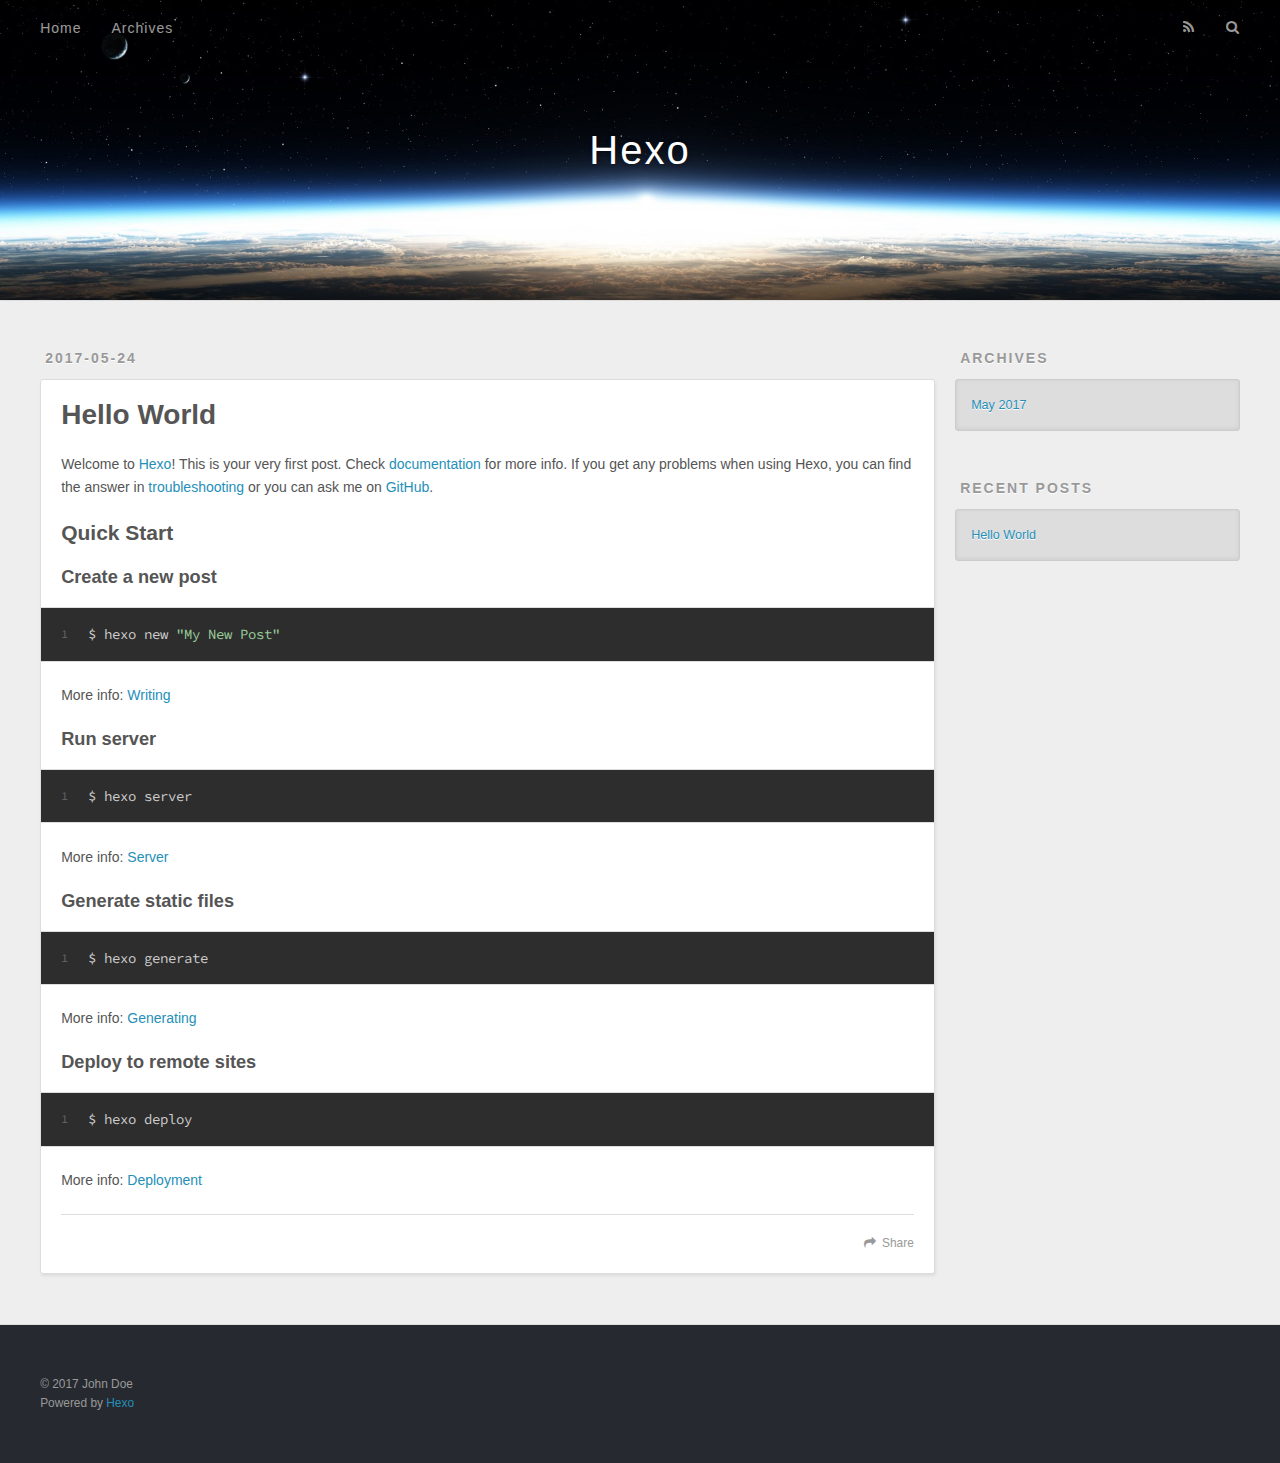
<file: index.html>
<!DOCTYPE html>
<html>
<head>
  <meta charset="utf-8">
  
  <title>Hexo</title>
  <meta name="viewport" content="width=device-width, initial-scale=1, maximum-scale=1">
  <meta property="og:type" content="website">
<meta property="og:title" content="Hexo">
<meta property="og:url" content="http://yoursite.com/index.html">
<meta property="og:site_name" content="Hexo">
<meta name="twitter:card" content="summary">
<meta name="twitter:title" content="Hexo">
  
    <link rel="alternate" href="/atom.xml" title="Hexo" type="application/atom+xml">
  
  
    <link rel="icon" href="/favicon.png">
  
  
    <link href="//fonts.googleapis.com/css?family=Source+Code+Pro" rel="stylesheet" type="text/css">
  
  <link rel="stylesheet" href="/css/style.css">
  

</head>

<body>
  <div id="container">
    <div id="wrap">
      <header id="header">
  <div id="banner"></div>
  <div id="header-outer" class="outer">
    <div id="header-title" class="inner">
      <h1 id="logo-wrap">
        <a href="/" id="logo">Hexo</a>
      </h1>
      
    </div>
    <div id="header-inner" class="inner">
      <nav id="main-nav">
        <a id="main-nav-toggle" class="nav-icon"></a>
        
          <a class="main-nav-link" href="/">Home</a>
        
          <a class="main-nav-link" href="/archives">Archives</a>
        
      </nav>
      <nav id="sub-nav">
        
          <a id="nav-rss-link" class="nav-icon" href="/atom.xml" title="RSS Feed"></a>
        
        <a id="nav-search-btn" class="nav-icon" title="Search"></a>
      </nav>
      <div id="search-form-wrap">
        <form action="//google.com/search" method="get" accept-charset="UTF-8" class="search-form"><input type="search" name="q" class="search-form-input" placeholder="Search"><button type="submit" class="search-form-submit">&#xF002;</button><input type="hidden" name="sitesearch" value="http://yoursite.com"></form>
      </div>
    </div>
  </div>
</header>
      <div class="outer">
        <section id="main">
  
    <article id="post-hello-world" class="article article-type-post" itemscope itemprop="blogPost">
  <div class="article-meta">
    <a href="/2017/05/24/hello-world/" class="article-date">
  <time datetime="2017-05-24T15:04:10.000Z" itemprop="datePublished">2017-05-24</time>
</a>
    
  </div>
  <div class="article-inner">
    
    
      <header class="article-header">
        
  
    <h1 itemprop="name">
      <a class="article-title" href="/2017/05/24/hello-world/">Hello World</a>
    </h1>
  

      </header>
    
    <div class="article-entry" itemprop="articleBody">
      
        <p>Welcome to <a href="https://hexo.io/" target="_blank" rel="external">Hexo</a>! This is your very first post. Check <a href="https://hexo.io/docs/" target="_blank" rel="external">documentation</a> for more info. If you get any problems when using Hexo, you can find the answer in <a href="https://hexo.io/docs/troubleshooting.html" target="_blank" rel="external">troubleshooting</a> or you can ask me on <a href="https://github.com/hexojs/hexo/issues" target="_blank" rel="external">GitHub</a>.</p>
<h2 id="Quick-Start"><a href="#Quick-Start" class="headerlink" title="Quick Start"></a>Quick Start</h2><h3 id="Create-a-new-post"><a href="#Create-a-new-post" class="headerlink" title="Create a new post"></a>Create a new post</h3><figure class="highlight bash"><table><tr><td class="gutter"><pre><div class="line">1</div></pre></td><td class="code"><pre><div class="line">$ hexo new <span class="string">"My New Post"</span></div></pre></td></tr></table></figure>
<p>More info: <a href="https://hexo.io/docs/writing.html" target="_blank" rel="external">Writing</a></p>
<h3 id="Run-server"><a href="#Run-server" class="headerlink" title="Run server"></a>Run server</h3><figure class="highlight bash"><table><tr><td class="gutter"><pre><div class="line">1</div></pre></td><td class="code"><pre><div class="line">$ hexo server</div></pre></td></tr></table></figure>
<p>More info: <a href="https://hexo.io/docs/server.html" target="_blank" rel="external">Server</a></p>
<h3 id="Generate-static-files"><a href="#Generate-static-files" class="headerlink" title="Generate static files"></a>Generate static files</h3><figure class="highlight bash"><table><tr><td class="gutter"><pre><div class="line">1</div></pre></td><td class="code"><pre><div class="line">$ hexo generate</div></pre></td></tr></table></figure>
<p>More info: <a href="https://hexo.io/docs/generating.html" target="_blank" rel="external">Generating</a></p>
<h3 id="Deploy-to-remote-sites"><a href="#Deploy-to-remote-sites" class="headerlink" title="Deploy to remote sites"></a>Deploy to remote sites</h3><figure class="highlight bash"><table><tr><td class="gutter"><pre><div class="line">1</div></pre></td><td class="code"><pre><div class="line">$ hexo deploy</div></pre></td></tr></table></figure>
<p>More info: <a href="https://hexo.io/docs/deployment.html" target="_blank" rel="external">Deployment</a></p>

      
    </div>
    <footer class="article-footer">
      <a data-url="http://yoursite.com/2017/05/24/hello-world/" data-id="cj334hxd70000kz01ir1wc5tz" class="article-share-link">Share</a>
      
      
    </footer>
  </div>
  
</article>


  

</section>
        
          <aside id="sidebar">
  
    

  
    

  
    
  
    
  <div class="widget-wrap">
    <h3 class="widget-title">Archives</h3>
    <div class="widget">
      <ul class="archive-list"><li class="archive-list-item"><a class="archive-list-link" href="/archives/2017/05/">May 2017</a></li></ul>
    </div>
  </div>


  
    
  <div class="widget-wrap">
    <h3 class="widget-title">Recent Posts</h3>
    <div class="widget">
      <ul>
        
          <li>
            <a href="/2017/05/24/hello-world/">Hello World</a>
          </li>
        
      </ul>
    </div>
  </div>

  
</aside>
        
      </div>
      <footer id="footer">
  
  <div class="outer">
    <div id="footer-info" class="inner">
      &copy; 2017 John Doe<br>
      Powered by <a href="http://hexo.io/" target="_blank">Hexo</a>
    </div>
  </div>
</footer>
    </div>
    <nav id="mobile-nav">
  
    <a href="/" class="mobile-nav-link">Home</a>
  
    <a href="/archives" class="mobile-nav-link">Archives</a>
  
</nav>
    

<script src="//ajax.googleapis.com/ajax/libs/jquery/2.0.3/jquery.min.js"></script>


  <link rel="stylesheet" href="/fancybox/jquery.fancybox.css">
  <script src="/fancybox/jquery.fancybox.pack.js"></script>


<script src="/js/script.js"></script>

  </div>
</body>
</html>
</file>
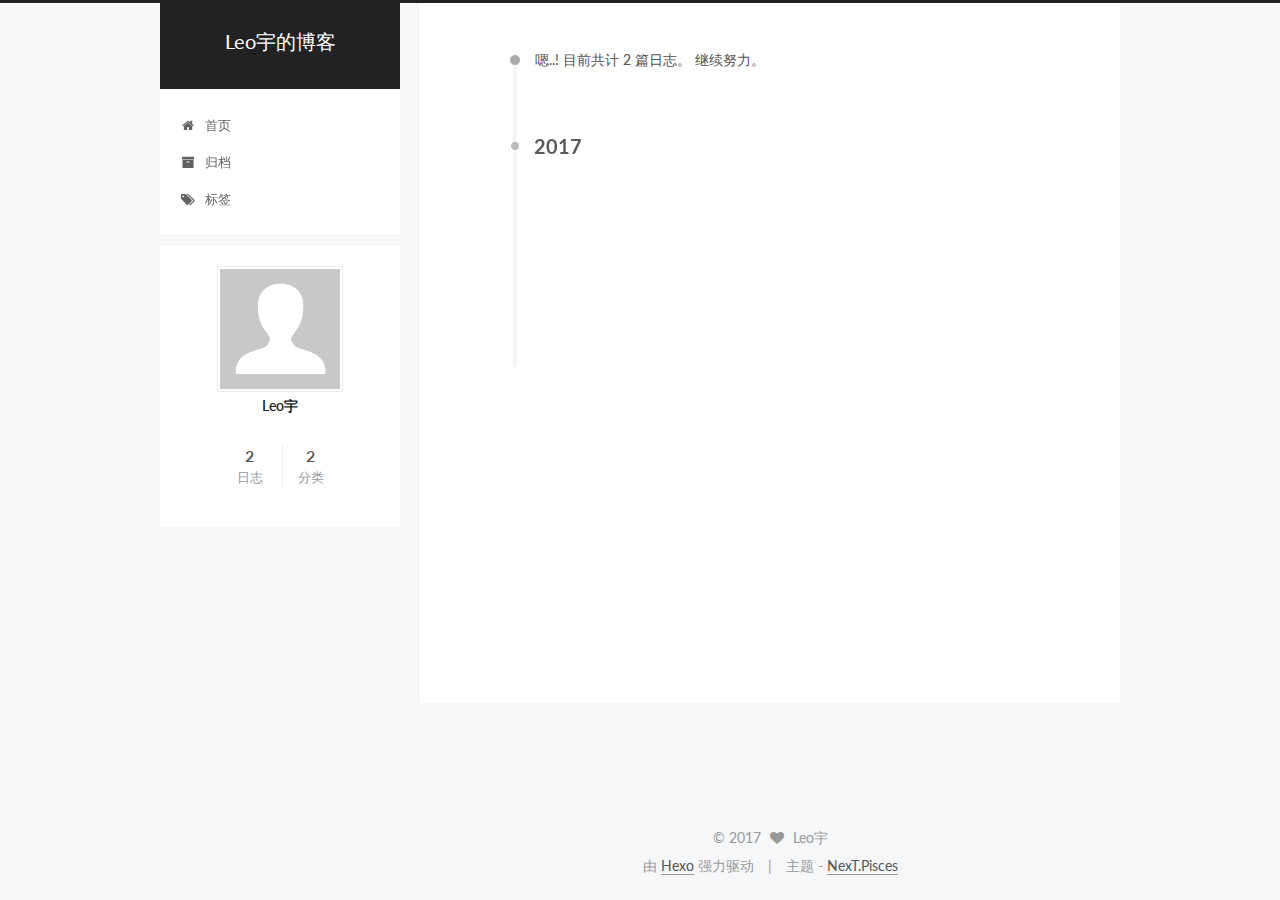
<file: archives/index.html>
<!doctype html>



  


<html class="theme-next pisces use-motion" lang="zh-Hans">
<head>
  <meta charset="UTF-8"/>
<meta http-equiv="X-UA-Compatible" content="IE=edge" />
<meta name="viewport" content="width=device-width, initial-scale=1, maximum-scale=1"/>






<meta http-equiv="Cache-Control" content="no-transform" />
<meta http-equiv="Cache-Control" content="no-siteapp" />















  
  
  <link href="/lib/fancybox/source/jquery.fancybox.css?v=2.1.5" rel="stylesheet" type="text/css" />




  
  
  
  

  
    
    
  

  

  

  

  

  
    
    
    <link href="//fonts.googleapis.com/css?family=Lato:300,300italic,400,400italic,700,700italic&subset=latin,latin-ext" rel="stylesheet" type="text/css">
  






<link href="/lib/font-awesome/css/font-awesome.min.css?v=4.6.2" rel="stylesheet" type="text/css" />

<link href="/css/main.css?v=5.1.1" rel="stylesheet" type="text/css" />


  <meta name="keywords" content="Hexo, NexT" />








  <link rel="shortcut icon" type="image/x-icon" href="/favicon.ico?v=5.1.1" />






<meta property="og:type" content="website">
<meta property="og:title" content="Leo宇的博客">
<meta property="og:url" content="http://yoursite.com/archives/index.html">
<meta property="og:site_name" content="Leo宇的博客">
<meta name="twitter:card" content="summary">
<meta name="twitter:title" content="Leo宇的博客">



<script type="text/javascript" id="hexo.configurations">
  var NexT = window.NexT || {};
  var CONFIG = {
    root: '/',
    scheme: 'Pisces',
    sidebar: {"position":"left","display":"post","offset":12,"offset_float":0,"b2t":false,"scrollpercent":false},
    fancybox: true,
    motion: true,
    duoshuo: {
      userId: '0',
      author: '博主'
    },
    algolia: {
      applicationID: '',
      apiKey: '',
      indexName: '',
      hits: {"per_page":10},
      labels: {"input_placeholder":"Search for Posts","hits_empty":"We didn't find any results for the search: ${query}","hits_stats":"${hits} results found in ${time} ms"}
    }
  };
</script>



  <link rel="canonical" href="http://yoursite.com/archives/"/>





  <title>归档 | Leo宇的博客</title>
</head>

<body itemscope itemtype="http://schema.org/WebPage" lang="zh-Hans">

  















  
  
    
  

  <div class="container sidebar-position-left  page-archive  ">
    <div class="headband"></div>

    <header id="header" class="header" itemscope itemtype="http://schema.org/WPHeader">
      <div class="header-inner"><div class="site-brand-wrapper">
  <div class="site-meta ">
    

    <div class="custom-logo-site-title">
      <a href="/"  class="brand" rel="start">
        <span class="logo-line-before"><i></i></span>
        <span class="site-title">Leo宇的博客</span>
        <span class="logo-line-after"><i></i></span>
      </a>
    </div>
      
        <p class="site-subtitle"></p>
      
  </div>

  <div class="site-nav-toggle">
    <button>
      <span class="btn-bar"></span>
      <span class="btn-bar"></span>
      <span class="btn-bar"></span>
    </button>
  </div>
</div>

<nav class="site-nav">
  

  
    <ul id="menu" class="menu">
      
        
        <li class="menu-item menu-item-home">
          <a href="/" rel="section">
            
              <i class="menu-item-icon fa fa-fw fa-home"></i> <br />
            
            首页
          </a>
        </li>
      
        
        <li class="menu-item menu-item-archives">
          <a href="/archives" rel="section">
            
              <i class="menu-item-icon fa fa-fw fa-archive"></i> <br />
            
            归档
          </a>
        </li>
      
        
        <li class="menu-item menu-item-tags">
          <a href="/tags" rel="section">
            
              <i class="menu-item-icon fa fa-fw fa-tags"></i> <br />
            
            标签
          </a>
        </li>
      

      
    </ul>
  

  
</nav>



 </div>
    </header>

    <main id="main" class="main">
      <div class="main-inner">
        <div class="content-wrap">
          <div id="content" class="content">
            

  <section id="posts" class="posts-collapse">
    <span class="archive-move-on"></span>

    <span class="archive-page-counter">
      
      
      
        
      
      嗯..! 目前共计 2 篇日志。 继续努力。
    </span>

    

      
      
      

      
        
        <div class="collection-title">
          <h2 class="archive-year motion-element" id="archive-year-2017">2017</h2>
        </div>
      
      

      

  <article class="post post-type-normal" itemscope itemtype="http://schema.org/Article">
    <header class="post-header">

      <h2 class="post-title">
        
            <a class="post-title-link" href="/2017/06/01/iOS抽象工厂模式/" itemprop="url">
              
                <span itemprop="name">iOS抽象工厂模式</span>
              
            </a>
        
      </h2>

      <div class="post-meta">
        <time class="post-time" itemprop="dateCreated"
              datetime="2017-06-01T13:25:28+08:00"
              content="2017-06-01" >
          06-01
        </time>
      </div>

    </header>
  </article>



    

      
      
      

      
      

      

  <article class="post post-type-normal" itemscope itemtype="http://schema.org/Article">
    <header class="post-header">

      <h2 class="post-title">
        
            <a class="post-title-link" href="/2017/05/25/为什么要读书/" itemprop="url">
              
                <span itemprop="name">为什么要读书</span>
              
            </a>
        
      </h2>

      <div class="post-meta">
        <time class="post-time" itemprop="dateCreated"
              datetime="2017-05-25T22:43:15+08:00"
              content="2017-05-25" >
          05-25
        </time>
      </div>

    </header>
  </article>



    

  </section>

  



          </div>
          


          

        </div>
        
          
  
  <div class="sidebar-toggle">
    <div class="sidebar-toggle-line-wrap">
      <span class="sidebar-toggle-line sidebar-toggle-line-first"></span>
      <span class="sidebar-toggle-line sidebar-toggle-line-middle"></span>
      <span class="sidebar-toggle-line sidebar-toggle-line-last"></span>
    </div>
  </div>

  <aside id="sidebar" class="sidebar">
    <div class="sidebar-inner">

      

      

      <section class="site-overview sidebar-panel sidebar-panel-active">
        <div class="site-author motion-element" itemprop="author" itemscope itemtype="http://schema.org/Person">
          <img class="site-author-image" itemprop="image"
               src="/images/avatar.gif"
               alt="Leo宇" />
          <p class="site-author-name" itemprop="name">Leo宇</p>
           
              <p class="site-description motion-element" itemprop="description"></p>
          
        </div>
        <nav class="site-state motion-element">

          
            <div class="site-state-item site-state-posts">
              <a href="/archives">
                <span class="site-state-item-count">2</span>
                <span class="site-state-item-name">日志</span>
              </a>
            </div>
          

          
            
            
            <div class="site-state-item site-state-categories">
              
                <span class="site-state-item-count">2</span>
                <span class="site-state-item-name">分类</span>
              
            </div>
          

          

        </nav>

        

        <div class="links-of-author motion-element">
          
        </div>

        
        

        
        

        


      </section>

      

      

    </div>
  </aside>


        
      </div>
    </main>

    <footer id="footer" class="footer">
      <div class="footer-inner">
        <div class="copyright" >
  
  &copy; 
  <span itemprop="copyrightYear">2017</span>
  <span class="with-love">
    <i class="fa fa-heart"></i>
  </span>
  <span class="author" itemprop="copyrightHolder">Leo宇</span>
</div>


<div class="powered-by">
  由 <a class="theme-link" href="https://hexo.io">Hexo</a> 强力驱动
</div>

<div class="theme-info">
  主题 -
  <a class="theme-link" href="https://github.com/iissnan/hexo-theme-next">
    NexT.Pisces
  </a>
</div>


        

        
      </div>
    </footer>

    
      <div class="back-to-top">
        <i class="fa fa-arrow-up"></i>
        
      </div>
    

  </div>

  

<script type="text/javascript">
  if (Object.prototype.toString.call(window.Promise) !== '[object Function]') {
    window.Promise = null;
  }
</script>









  












  
  <script type="text/javascript" src="/lib/jquery/index.js?v=2.1.3"></script>

  
  <script type="text/javascript" src="/lib/fastclick/lib/fastclick.min.js?v=1.0.6"></script>

  
  <script type="text/javascript" src="/lib/jquery_lazyload/jquery.lazyload.js?v=1.9.7"></script>

  
  <script type="text/javascript" src="/lib/velocity/velocity.min.js?v=1.2.1"></script>

  
  <script type="text/javascript" src="/lib/velocity/velocity.ui.min.js?v=1.2.1"></script>

  
  <script type="text/javascript" src="/lib/fancybox/source/jquery.fancybox.pack.js?v=2.1.5"></script>


  


  <script type="text/javascript" src="/js/src/utils.js?v=5.1.1"></script>

  <script type="text/javascript" src="/js/src/motion.js?v=5.1.1"></script>



  
  


  <script type="text/javascript" src="/js/src/affix.js?v=5.1.1"></script>

  <script type="text/javascript" src="/js/src/schemes/pisces.js?v=5.1.1"></script>



  
  
    <script type="text/javascript" id="motion.page.archive">
      $('.archive-year').velocity('transition.slideLeftIn');
    </script>
  


  


  <script type="text/javascript" src="/js/src/bootstrap.js?v=5.1.1"></script>



  


  




	





  





  





  






  





  

  
  <script src="https://cdn1.lncld.net/static/js/av-core-mini-0.6.1.js"></script>
  <script>AV.initialize("EAEjHWYS3IKw0TJ0xbjCsG0v-gzGzoHsz", "MXj19W66AMAtvQBQWnjKXukM");</script>
  <script>
    function showTime(Counter) {
      var query = new AV.Query(Counter);
      var entries = [];
      var $visitors = $(".leancloud_visitors");

      $visitors.each(function () {
        entries.push( $(this).attr("id").trim() );
      });

      query.containedIn('url', entries);
      query.find()
        .done(function (results) {
          var COUNT_CONTAINER_REF = '.leancloud-visitors-count';

          if (results.length === 0) {
            $visitors.find(COUNT_CONTAINER_REF).text(0);
            return;
          }

          for (var i = 0; i < results.length; i++) {
            var item = results[i];
            var url = item.get('url');
            var time = item.get('time');
            var element = document.getElementById(url);

            $(element).find(COUNT_CONTAINER_REF).text(time);
          }
          for(var i = 0; i < entries.length; i++) {
            var url = entries[i];
            var element = document.getElementById(url);
            var countSpan = $(element).find(COUNT_CONTAINER_REF);
            if( countSpan.text() == '') {
              countSpan.text(0);
            }
          }
        })
        .fail(function (object, error) {
          console.log("Error: " + error.code + " " + error.message);
        });
    }

    function addCount(Counter) {
      var $visitors = $(".leancloud_visitors");
      var url = $visitors.attr('id').trim();
      var title = $visitors.attr('data-flag-title').trim();
      var query = new AV.Query(Counter);

      query.equalTo("url", url);
      query.find({
        success: function(results) {
          if (results.length > 0) {
            var counter = results[0];
            counter.fetchWhenSave(true);
            counter.increment("time");
            counter.save(null, {
              success: function(counter) {
                var $element = $(document.getElementById(url));
                $element.find('.leancloud-visitors-count').text(counter.get('time'));
              },
              error: function(counter, error) {
                console.log('Failed to save Visitor num, with error message: ' + error.message);
              }
            });
          } else {
            var newcounter = new Counter();
            /* Set ACL */
            var acl = new AV.ACL();
            acl.setPublicReadAccess(true);
            acl.setPublicWriteAccess(true);
            newcounter.setACL(acl);
            /* End Set ACL */
            newcounter.set("title", title);
            newcounter.set("url", url);
            newcounter.set("time", 1);
            newcounter.save(null, {
              success: function(newcounter) {
                var $element = $(document.getElementById(url));
                $element.find('.leancloud-visitors-count').text(newcounter.get('time'));
              },
              error: function(newcounter, error) {
                console.log('Failed to create');
              }
            });
          }
        },
        error: function(error) {
          console.log('Error:' + error.code + " " + error.message);
        }
      });
    }

    $(function() {
      var Counter = AV.Object.extend("Counter");
      if ($('.leancloud_visitors').length == 1) {
        addCount(Counter);
      } else if ($('.post-title-link').length > 1) {
        showTime(Counter);
      }
    });
  </script>



  

  

  

  

</body>
</html>
</file>
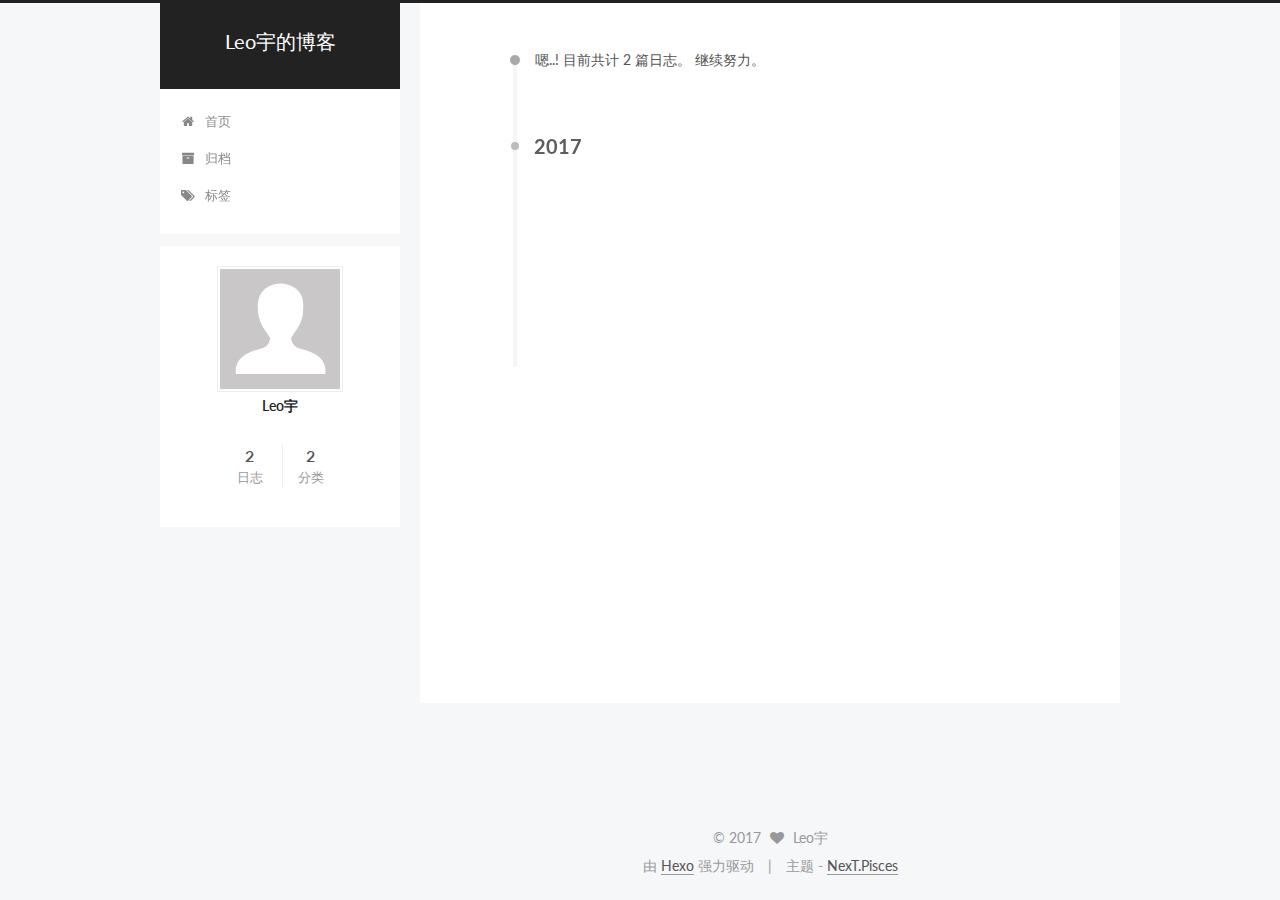
<file: archives/2017/index.html>
<!doctype html>



  


<html class="theme-next pisces use-motion" lang="zh-Hans">
<head>
  <meta charset="UTF-8"/>
<meta http-equiv="X-UA-Compatible" content="IE=edge" />
<meta name="viewport" content="width=device-width, initial-scale=1, maximum-scale=1"/>






<meta http-equiv="Cache-Control" content="no-transform" />
<meta http-equiv="Cache-Control" content="no-siteapp" />















  
  
  <link href="/lib/fancybox/source/jquery.fancybox.css?v=2.1.5" rel="stylesheet" type="text/css" />




  
  
  
  

  
    
    
  

  

  

  

  

  
    
    
    <link href="//fonts.googleapis.com/css?family=Lato:300,300italic,400,400italic,700,700italic&subset=latin,latin-ext" rel="stylesheet" type="text/css">
  






<link href="/lib/font-awesome/css/font-awesome.min.css?v=4.6.2" rel="stylesheet" type="text/css" />

<link href="/css/main.css?v=5.1.1" rel="stylesheet" type="text/css" />


  <meta name="keywords" content="Hexo, NexT" />








  <link rel="shortcut icon" type="image/x-icon" href="/favicon.ico?v=5.1.1" />






<meta property="og:type" content="website">
<meta property="og:title" content="Leo宇的博客">
<meta property="og:url" content="http://yoursite.com/archives/2017/index.html">
<meta property="og:site_name" content="Leo宇的博客">
<meta name="twitter:card" content="summary">
<meta name="twitter:title" content="Leo宇的博客">



<script type="text/javascript" id="hexo.configurations">
  var NexT = window.NexT || {};
  var CONFIG = {
    root: '/',
    scheme: 'Pisces',
    sidebar: {"position":"left","display":"post","offset":12,"offset_float":0,"b2t":false,"scrollpercent":false},
    fancybox: true,
    motion: true,
    duoshuo: {
      userId: '0',
      author: '博主'
    },
    algolia: {
      applicationID: '',
      apiKey: '',
      indexName: '',
      hits: {"per_page":10},
      labels: {"input_placeholder":"Search for Posts","hits_empty":"We didn't find any results for the search: ${query}","hits_stats":"${hits} results found in ${time} ms"}
    }
  };
</script>



  <link rel="canonical" href="http://yoursite.com/archives/2017/"/>





  <title>归档 | Leo宇的博客</title>
</head>

<body itemscope itemtype="http://schema.org/WebPage" lang="zh-Hans">

  















  
  
    
  

  <div class="container sidebar-position-left  page-archive  ">
    <div class="headband"></div>

    <header id="header" class="header" itemscope itemtype="http://schema.org/WPHeader">
      <div class="header-inner"><div class="site-brand-wrapper">
  <div class="site-meta ">
    

    <div class="custom-logo-site-title">
      <a href="/"  class="brand" rel="start">
        <span class="logo-line-before"><i></i></span>
        <span class="site-title">Leo宇的博客</span>
        <span class="logo-line-after"><i></i></span>
      </a>
    </div>
      
        <p class="site-subtitle"></p>
      
  </div>

  <div class="site-nav-toggle">
    <button>
      <span class="btn-bar"></span>
      <span class="btn-bar"></span>
      <span class="btn-bar"></span>
    </button>
  </div>
</div>

<nav class="site-nav">
  

  
    <ul id="menu" class="menu">
      
        
        <li class="menu-item menu-item-home">
          <a href="/" rel="section">
            
              <i class="menu-item-icon fa fa-fw fa-home"></i> <br />
            
            首页
          </a>
        </li>
      
        
        <li class="menu-item menu-item-archives">
          <a href="/archives" rel="section">
            
              <i class="menu-item-icon fa fa-fw fa-archive"></i> <br />
            
            归档
          </a>
        </li>
      
        
        <li class="menu-item menu-item-tags">
          <a href="/tags" rel="section">
            
              <i class="menu-item-icon fa fa-fw fa-tags"></i> <br />
            
            标签
          </a>
        </li>
      

      
    </ul>
  

  
</nav>



 </div>
    </header>

    <main id="main" class="main">
      <div class="main-inner">
        <div class="content-wrap">
          <div id="content" class="content">
            

  <section id="posts" class="posts-collapse">
    <span class="archive-move-on"></span>

    <span class="archive-page-counter">
      
      
      
        
      
      嗯..! 目前共计 2 篇日志。 继续努力。
    </span>

    

      
      
      

      
        
        <div class="collection-title">
          <h2 class="archive-year motion-element" id="archive-year-2017">2017</h2>
        </div>
      
      

      

  <article class="post post-type-normal" itemscope itemtype="http://schema.org/Article">
    <header class="post-header">

      <h2 class="post-title">
        
            <a class="post-title-link" href="/2017/06/01/iOS抽象工厂模式/" itemprop="url">
              
                <span itemprop="name">iOS抽象工厂模式</span>
              
            </a>
        
      </h2>

      <div class="post-meta">
        <time class="post-time" itemprop="dateCreated"
              datetime="2017-06-01T13:25:28+08:00"
              content="2017-06-01" >
          06-01
        </time>
      </div>

    </header>
  </article>



    

      
      
      

      
      

      

  <article class="post post-type-normal" itemscope itemtype="http://schema.org/Article">
    <header class="post-header">

      <h2 class="post-title">
        
            <a class="post-title-link" href="/2017/05/25/为什么要读书/" itemprop="url">
              
                <span itemprop="name">为什么要读书</span>
              
            </a>
        
      </h2>

      <div class="post-meta">
        <time class="post-time" itemprop="dateCreated"
              datetime="2017-05-25T22:43:15+08:00"
              content="2017-05-25" >
          05-25
        </time>
      </div>

    </header>
  </article>



    

  </section>

  



          </div>
          


          

        </div>
        
          
  
  <div class="sidebar-toggle">
    <div class="sidebar-toggle-line-wrap">
      <span class="sidebar-toggle-line sidebar-toggle-line-first"></span>
      <span class="sidebar-toggle-line sidebar-toggle-line-middle"></span>
      <span class="sidebar-toggle-line sidebar-toggle-line-last"></span>
    </div>
  </div>

  <aside id="sidebar" class="sidebar">
    <div class="sidebar-inner">

      

      

      <section class="site-overview sidebar-panel sidebar-panel-active">
        <div class="site-author motion-element" itemprop="author" itemscope itemtype="http://schema.org/Person">
          <img class="site-author-image" itemprop="image"
               src="/images/avatar.gif"
               alt="Leo宇" />
          <p class="site-author-name" itemprop="name">Leo宇</p>
           
              <p class="site-description motion-element" itemprop="description"></p>
          
        </div>
        <nav class="site-state motion-element">

          
            <div class="site-state-item site-state-posts">
              <a href="/archives">
                <span class="site-state-item-count">2</span>
                <span class="site-state-item-name">日志</span>
              </a>
            </div>
          

          
            
            
            <div class="site-state-item site-state-categories">
              
                <span class="site-state-item-count">2</span>
                <span class="site-state-item-name">分类</span>
              
            </div>
          

          

        </nav>

        

        <div class="links-of-author motion-element">
          
        </div>

        
        

        
        

        


      </section>

      

      

    </div>
  </aside>


        
      </div>
    </main>

    <footer id="footer" class="footer">
      <div class="footer-inner">
        <div class="copyright" >
  
  &copy; 
  <span itemprop="copyrightYear">2017</span>
  <span class="with-love">
    <i class="fa fa-heart"></i>
  </span>
  <span class="author" itemprop="copyrightHolder">Leo宇</span>
</div>


<div class="powered-by">
  由 <a class="theme-link" href="https://hexo.io">Hexo</a> 强力驱动
</div>

<div class="theme-info">
  主题 -
  <a class="theme-link" href="https://github.com/iissnan/hexo-theme-next">
    NexT.Pisces
  </a>
</div>


        

        
      </div>
    </footer>

    
      <div class="back-to-top">
        <i class="fa fa-arrow-up"></i>
        
      </div>
    

  </div>

  

<script type="text/javascript">
  if (Object.prototype.toString.call(window.Promise) !== '[object Function]') {
    window.Promise = null;
  }
</script>









  












  
  <script type="text/javascript" src="/lib/jquery/index.js?v=2.1.3"></script>

  
  <script type="text/javascript" src="/lib/fastclick/lib/fastclick.min.js?v=1.0.6"></script>

  
  <script type="text/javascript" src="/lib/jquery_lazyload/jquery.lazyload.js?v=1.9.7"></script>

  
  <script type="text/javascript" src="/lib/velocity/velocity.min.js?v=1.2.1"></script>

  
  <script type="text/javascript" src="/lib/velocity/velocity.ui.min.js?v=1.2.1"></script>

  
  <script type="text/javascript" src="/lib/fancybox/source/jquery.fancybox.pack.js?v=2.1.5"></script>


  


  <script type="text/javascript" src="/js/src/utils.js?v=5.1.1"></script>

  <script type="text/javascript" src="/js/src/motion.js?v=5.1.1"></script>



  
  


  <script type="text/javascript" src="/js/src/affix.js?v=5.1.1"></script>

  <script type="text/javascript" src="/js/src/schemes/pisces.js?v=5.1.1"></script>



  
  
    <script type="text/javascript" id="motion.page.archive">
      $('.archive-year').velocity('transition.slideLeftIn');
    </script>
  


  


  <script type="text/javascript" src="/js/src/bootstrap.js?v=5.1.1"></script>



  


  




	





  





  





  






  





  

  
  <script src="https://cdn1.lncld.net/static/js/av-core-mini-0.6.1.js"></script>
  <script>AV.initialize("EAEjHWYS3IKw0TJ0xbjCsG0v-gzGzoHsz", "MXj19W66AMAtvQBQWnjKXukM");</script>
  <script>
    function showTime(Counter) {
      var query = new AV.Query(Counter);
      var entries = [];
      var $visitors = $(".leancloud_visitors");

      $visitors.each(function () {
        entries.push( $(this).attr("id").trim() );
      });

      query.containedIn('url', entries);
      query.find()
        .done(function (results) {
          var COUNT_CONTAINER_REF = '.leancloud-visitors-count';

          if (results.length === 0) {
            $visitors.find(COUNT_CONTAINER_REF).text(0);
            return;
          }

          for (var i = 0; i < results.length; i++) {
            var item = results[i];
            var url = item.get('url');
            var time = item.get('time');
            var element = document.getElementById(url);

            $(element).find(COUNT_CONTAINER_REF).text(time);
          }
          for(var i = 0; i < entries.length; i++) {
            var url = entries[i];
            var element = document.getElementById(url);
            var countSpan = $(element).find(COUNT_CONTAINER_REF);
            if( countSpan.text() == '') {
              countSpan.text(0);
            }
          }
        })
        .fail(function (object, error) {
          console.log("Error: " + error.code + " " + error.message);
        });
    }

    function addCount(Counter) {
      var $visitors = $(".leancloud_visitors");
      var url = $visitors.attr('id').trim();
      var title = $visitors.attr('data-flag-title').trim();
      var query = new AV.Query(Counter);

      query.equalTo("url", url);
      query.find({
        success: function(results) {
          if (results.length > 0) {
            var counter = results[0];
            counter.fetchWhenSave(true);
            counter.increment("time");
            counter.save(null, {
              success: function(counter) {
                var $element = $(document.getElementById(url));
                $element.find('.leancloud-visitors-count').text(counter.get('time'));
              },
              error: function(counter, error) {
                console.log('Failed to save Visitor num, with error message: ' + error.message);
              }
            });
          } else {
            var newcounter = new Counter();
            /* Set ACL */
            var acl = new AV.ACL();
            acl.setPublicReadAccess(true);
            acl.setPublicWriteAccess(true);
            newcounter.setACL(acl);
            /* End Set ACL */
            newcounter.set("title", title);
            newcounter.set("url", url);
            newcounter.set("time", 1);
            newcounter.save(null, {
              success: function(newcounter) {
                var $element = $(document.getElementById(url));
                $element.find('.leancloud-visitors-count').text(newcounter.get('time'));
              },
              error: function(newcounter, error) {
                console.log('Failed to create');
              }
            });
          }
        },
        error: function(error) {
          console.log('Error:' + error.code + " " + error.message);
        }
      });
    }

    $(function() {
      var Counter = AV.Object.extend("Counter");
      if ($('.leancloud_visitors').length == 1) {
        addCount(Counter);
      } else if ($('.post-title-link').length > 1) {
        showTime(Counter);
      }
    });
  </script>



  

  

  

  

</body>
</html>
</file>
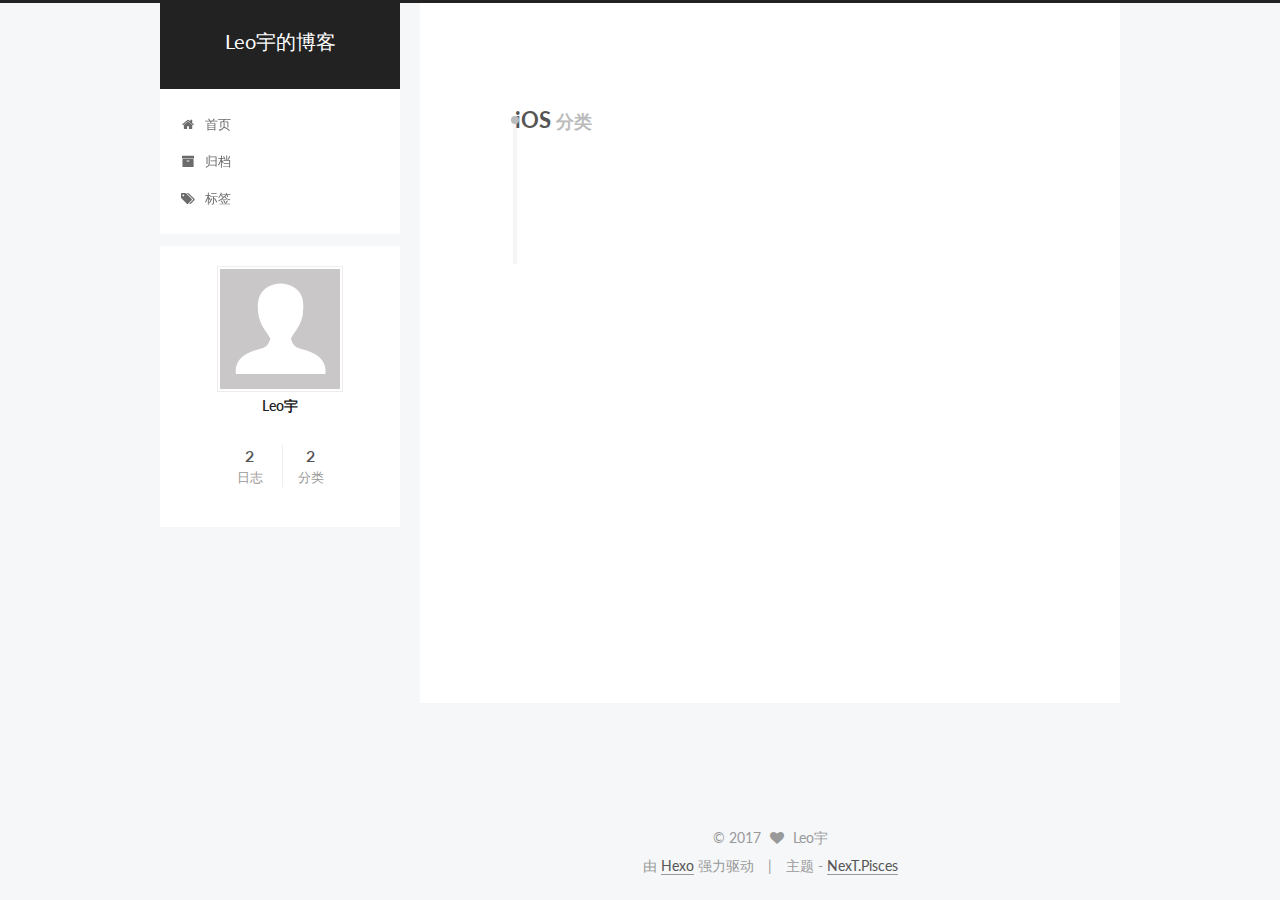
<file: categories/iOS/index.html>
<!doctype html>



  


<html class="theme-next pisces use-motion" lang="zh-Hans">
<head>
  <meta charset="UTF-8"/>
<meta http-equiv="X-UA-Compatible" content="IE=edge" />
<meta name="viewport" content="width=device-width, initial-scale=1, maximum-scale=1"/>






<meta http-equiv="Cache-Control" content="no-transform" />
<meta http-equiv="Cache-Control" content="no-siteapp" />















  
  
  <link href="/lib/fancybox/source/jquery.fancybox.css?v=2.1.5" rel="stylesheet" type="text/css" />




  
  
  
  

  
    
    
  

  

  

  

  

  
    
    
    <link href="//fonts.googleapis.com/css?family=Lato:300,300italic,400,400italic,700,700italic&subset=latin,latin-ext" rel="stylesheet" type="text/css">
  






<link href="/lib/font-awesome/css/font-awesome.min.css?v=4.6.2" rel="stylesheet" type="text/css" />

<link href="/css/main.css?v=5.1.1" rel="stylesheet" type="text/css" />


  <meta name="keywords" content="Hexo, NexT" />








  <link rel="shortcut icon" type="image/x-icon" href="/favicon.ico?v=5.1.1" />






<meta property="og:type" content="website">
<meta property="og:title" content="Leo宇的博客">
<meta property="og:url" content="http://yoursite.com/categories/iOS/index.html">
<meta property="og:site_name" content="Leo宇的博客">
<meta name="twitter:card" content="summary">
<meta name="twitter:title" content="Leo宇的博客">



<script type="text/javascript" id="hexo.configurations">
  var NexT = window.NexT || {};
  var CONFIG = {
    root: '/',
    scheme: 'Pisces',
    sidebar: {"position":"left","display":"post","offset":12,"offset_float":0,"b2t":false,"scrollpercent":false},
    fancybox: true,
    motion: true,
    duoshuo: {
      userId: '0',
      author: '博主'
    },
    algolia: {
      applicationID: '',
      apiKey: '',
      indexName: '',
      hits: {"per_page":10},
      labels: {"input_placeholder":"Search for Posts","hits_empty":"We didn't find any results for the search: ${query}","hits_stats":"${hits} results found in ${time} ms"}
    }
  };
</script>



  <link rel="canonical" href="http://yoursite.com/categories/iOS/"/>





  <title>分类: iOS | Leo宇的博客</title>
</head>

<body itemscope itemtype="http://schema.org/WebPage" lang="zh-Hans">

  















  
  
    
  

  <div class="container sidebar-position-left  ">
    <div class="headband"></div>

    <header id="header" class="header" itemscope itemtype="http://schema.org/WPHeader">
      <div class="header-inner"><div class="site-brand-wrapper">
  <div class="site-meta ">
    

    <div class="custom-logo-site-title">
      <a href="/"  class="brand" rel="start">
        <span class="logo-line-before"><i></i></span>
        <span class="site-title">Leo宇的博客</span>
        <span class="logo-line-after"><i></i></span>
      </a>
    </div>
      
        <p class="site-subtitle"></p>
      
  </div>

  <div class="site-nav-toggle">
    <button>
      <span class="btn-bar"></span>
      <span class="btn-bar"></span>
      <span class="btn-bar"></span>
    </button>
  </div>
</div>

<nav class="site-nav">
  

  
    <ul id="menu" class="menu">
      
        
        <li class="menu-item menu-item-home">
          <a href="/" rel="section">
            
              <i class="menu-item-icon fa fa-fw fa-home"></i> <br />
            
            首页
          </a>
        </li>
      
        
        <li class="menu-item menu-item-archives">
          <a href="/archives" rel="section">
            
              <i class="menu-item-icon fa fa-fw fa-archive"></i> <br />
            
            归档
          </a>
        </li>
      
        
        <li class="menu-item menu-item-tags">
          <a href="/tags" rel="section">
            
              <i class="menu-item-icon fa fa-fw fa-tags"></i> <br />
            
            标签
          </a>
        </li>
      

      
    </ul>
  

  
</nav>



 </div>
    </header>

    <main id="main" class="main">
      <div class="main-inner">
        <div class="content-wrap">
          <div id="content" class="content">
            

  <section id="posts" class="posts-collapse">
    <div class="collection-title">
      <h1>iOS<small>分类</small>
      </h1>
    </div>

    
      

  <article class="post post-type-normal" itemscope itemtype="http://schema.org/Article">
    <header class="post-header">

      <h2 class="post-title">
        
            <a class="post-title-link" href="/2017/06/01/iOS抽象工厂模式/" itemprop="url">
              
                <span itemprop="name">iOS抽象工厂模式</span>
              
            </a>
        
      </h2>

      <div class="post-meta">
        <time class="post-time" itemprop="dateCreated"
              datetime="2017-06-01T13:25:28+08:00"
              content="2017-06-01" >
          06-01
        </time>
      </div>

    </header>
  </article>


    
  </section>

  



          </div>
          


          

        </div>
        
          
  
  <div class="sidebar-toggle">
    <div class="sidebar-toggle-line-wrap">
      <span class="sidebar-toggle-line sidebar-toggle-line-first"></span>
      <span class="sidebar-toggle-line sidebar-toggle-line-middle"></span>
      <span class="sidebar-toggle-line sidebar-toggle-line-last"></span>
    </div>
  </div>

  <aside id="sidebar" class="sidebar">
    <div class="sidebar-inner">

      

      

      <section class="site-overview sidebar-panel sidebar-panel-active">
        <div class="site-author motion-element" itemprop="author" itemscope itemtype="http://schema.org/Person">
          <img class="site-author-image" itemprop="image"
               src="/images/avatar.gif"
               alt="Leo宇" />
          <p class="site-author-name" itemprop="name">Leo宇</p>
           
              <p class="site-description motion-element" itemprop="description"></p>
          
        </div>
        <nav class="site-state motion-element">

          
            <div class="site-state-item site-state-posts">
              <a href="/archives">
                <span class="site-state-item-count">2</span>
                <span class="site-state-item-name">日志</span>
              </a>
            </div>
          

          
            
            
            <div class="site-state-item site-state-categories">
              
                <span class="site-state-item-count">2</span>
                <span class="site-state-item-name">分类</span>
              
            </div>
          

          

        </nav>

        

        <div class="links-of-author motion-element">
          
        </div>

        
        

        
        

        


      </section>

      

      

    </div>
  </aside>


        
      </div>
    </main>

    <footer id="footer" class="footer">
      <div class="footer-inner">
        <div class="copyright" >
  
  &copy; 
  <span itemprop="copyrightYear">2017</span>
  <span class="with-love">
    <i class="fa fa-heart"></i>
  </span>
  <span class="author" itemprop="copyrightHolder">Leo宇</span>
</div>


<div class="powered-by">
  由 <a class="theme-link" href="https://hexo.io">Hexo</a> 强力驱动
</div>

<div class="theme-info">
  主题 -
  <a class="theme-link" href="https://github.com/iissnan/hexo-theme-next">
    NexT.Pisces
  </a>
</div>


        

        
      </div>
    </footer>

    
      <div class="back-to-top">
        <i class="fa fa-arrow-up"></i>
        
      </div>
    

  </div>

  

<script type="text/javascript">
  if (Object.prototype.toString.call(window.Promise) !== '[object Function]') {
    window.Promise = null;
  }
</script>









  












  
  <script type="text/javascript" src="/lib/jquery/index.js?v=2.1.3"></script>

  
  <script type="text/javascript" src="/lib/fastclick/lib/fastclick.min.js?v=1.0.6"></script>

  
  <script type="text/javascript" src="/lib/jquery_lazyload/jquery.lazyload.js?v=1.9.7"></script>

  
  <script type="text/javascript" src="/lib/velocity/velocity.min.js?v=1.2.1"></script>

  
  <script type="text/javascript" src="/lib/velocity/velocity.ui.min.js?v=1.2.1"></script>

  
  <script type="text/javascript" src="/lib/fancybox/source/jquery.fancybox.pack.js?v=2.1.5"></script>


  


  <script type="text/javascript" src="/js/src/utils.js?v=5.1.1"></script>

  <script type="text/javascript" src="/js/src/motion.js?v=5.1.1"></script>



  
  


  <script type="text/javascript" src="/js/src/affix.js?v=5.1.1"></script>

  <script type="text/javascript" src="/js/src/schemes/pisces.js?v=5.1.1"></script>



  

  


  <script type="text/javascript" src="/js/src/bootstrap.js?v=5.1.1"></script>



  


  




	





  





  





  






  





  

  
  <script src="https://cdn1.lncld.net/static/js/av-core-mini-0.6.1.js"></script>
  <script>AV.initialize("EAEjHWYS3IKw0TJ0xbjCsG0v-gzGzoHsz", "MXj19W66AMAtvQBQWnjKXukM");</script>
  <script>
    function showTime(Counter) {
      var query = new AV.Query(Counter);
      var entries = [];
      var $visitors = $(".leancloud_visitors");

      $visitors.each(function () {
        entries.push( $(this).attr("id").trim() );
      });

      query.containedIn('url', entries);
      query.find()
        .done(function (results) {
          var COUNT_CONTAINER_REF = '.leancloud-visitors-count';

          if (results.length === 0) {
            $visitors.find(COUNT_CONTAINER_REF).text(0);
            return;
          }

          for (var i = 0; i < results.length; i++) {
            var item = results[i];
            var url = item.get('url');
            var time = item.get('time');
            var element = document.getElementById(url);

            $(element).find(COUNT_CONTAINER_REF).text(time);
          }
          for(var i = 0; i < entries.length; i++) {
            var url = entries[i];
            var element = document.getElementById(url);
            var countSpan = $(element).find(COUNT_CONTAINER_REF);
            if( countSpan.text() == '') {
              countSpan.text(0);
            }
          }
        })
        .fail(function (object, error) {
          console.log("Error: " + error.code + " " + error.message);
        });
    }

    function addCount(Counter) {
      var $visitors = $(".leancloud_visitors");
      var url = $visitors.attr('id').trim();
      var title = $visitors.attr('data-flag-title').trim();
      var query = new AV.Query(Counter);

      query.equalTo("url", url);
      query.find({
        success: function(results) {
          if (results.length > 0) {
            var counter = results[0];
            counter.fetchWhenSave(true);
            counter.increment("time");
            counter.save(null, {
              success: function(counter) {
                var $element = $(document.getElementById(url));
                $element.find('.leancloud-visitors-count').text(counter.get('time'));
              },
              error: function(counter, error) {
                console.log('Failed to save Visitor num, with error message: ' + error.message);
              }
            });
          } else {
            var newcounter = new Counter();
            /* Set ACL */
            var acl = new AV.ACL();
            acl.setPublicReadAccess(true);
            acl.setPublicWriteAccess(true);
            newcounter.setACL(acl);
            /* End Set ACL */
            newcounter.set("title", title);
            newcounter.set("url", url);
            newcounter.set("time", 1);
            newcounter.save(null, {
              success: function(newcounter) {
                var $element = $(document.getElementById(url));
                $element.find('.leancloud-visitors-count').text(newcounter.get('time'));
              },
              error: function(newcounter, error) {
                console.log('Failed to create');
              }
            });
          }
        },
        error: function(error) {
          console.log('Error:' + error.code + " " + error.message);
        }
      });
    }

    $(function() {
      var Counter = AV.Object.extend("Counter");
      if ($('.leancloud_visitors').length == 1) {
        addCount(Counter);
      } else if ($('.post-title-link').length > 1) {
        showTime(Counter);
      }
    });
  </script>



  

  

  

  

</body>
</html>
</file>
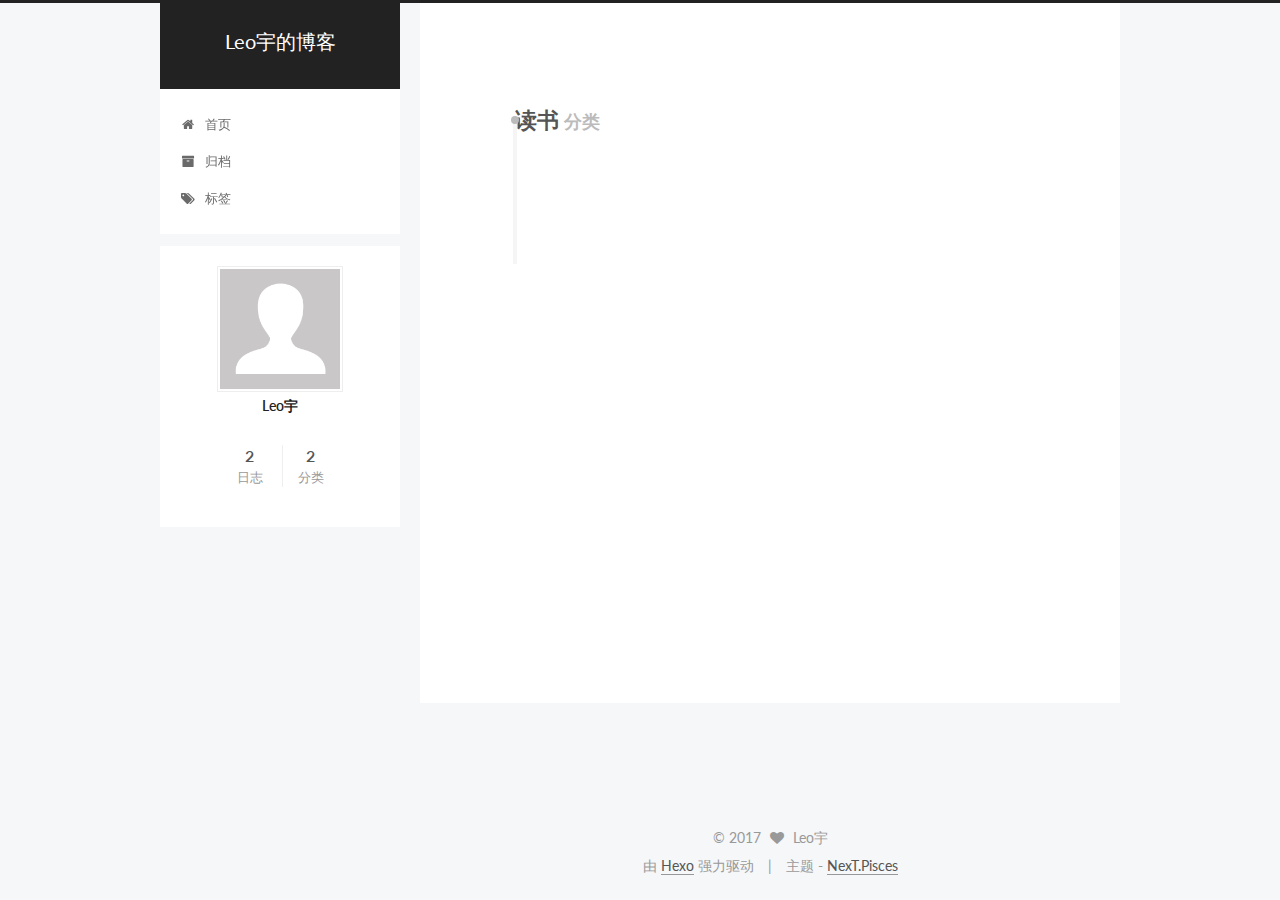
<file: categories/读书/index.html>
<!doctype html>



  


<html class="theme-next pisces use-motion" lang="zh-Hans">
<head>
  <meta charset="UTF-8"/>
<meta http-equiv="X-UA-Compatible" content="IE=edge" />
<meta name="viewport" content="width=device-width, initial-scale=1, maximum-scale=1"/>






<meta http-equiv="Cache-Control" content="no-transform" />
<meta http-equiv="Cache-Control" content="no-siteapp" />















  
  
  <link href="/lib/fancybox/source/jquery.fancybox.css?v=2.1.5" rel="stylesheet" type="text/css" />




  
  
  
  

  
    
    
  

  

  

  

  

  
    
    
    <link href="//fonts.googleapis.com/css?family=Lato:300,300italic,400,400italic,700,700italic&subset=latin,latin-ext" rel="stylesheet" type="text/css">
  






<link href="/lib/font-awesome/css/font-awesome.min.css?v=4.6.2" rel="stylesheet" type="text/css" />

<link href="/css/main.css?v=5.1.1" rel="stylesheet" type="text/css" />


  <meta name="keywords" content="Hexo, NexT" />








  <link rel="shortcut icon" type="image/x-icon" href="/favicon.ico?v=5.1.1" />






<meta property="og:type" content="website">
<meta property="og:title" content="Leo宇的博客">
<meta property="og:url" content="http://yoursite.com/categories/读书/index.html">
<meta property="og:site_name" content="Leo宇的博客">
<meta name="twitter:card" content="summary">
<meta name="twitter:title" content="Leo宇的博客">



<script type="text/javascript" id="hexo.configurations">
  var NexT = window.NexT || {};
  var CONFIG = {
    root: '/',
    scheme: 'Pisces',
    sidebar: {"position":"left","display":"post","offset":12,"offset_float":0,"b2t":false,"scrollpercent":false},
    fancybox: true,
    motion: true,
    duoshuo: {
      userId: '0',
      author: '博主'
    },
    algolia: {
      applicationID: '',
      apiKey: '',
      indexName: '',
      hits: {"per_page":10},
      labels: {"input_placeholder":"Search for Posts","hits_empty":"We didn't find any results for the search: ${query}","hits_stats":"${hits} results found in ${time} ms"}
    }
  };
</script>



  <link rel="canonical" href="http://yoursite.com/categories/读书/"/>





  <title>分类: 读书 | Leo宇的博客</title>
</head>

<body itemscope itemtype="http://schema.org/WebPage" lang="zh-Hans">

  















  
  
    
  

  <div class="container sidebar-position-left  ">
    <div class="headband"></div>

    <header id="header" class="header" itemscope itemtype="http://schema.org/WPHeader">
      <div class="header-inner"><div class="site-brand-wrapper">
  <div class="site-meta ">
    

    <div class="custom-logo-site-title">
      <a href="/"  class="brand" rel="start">
        <span class="logo-line-before"><i></i></span>
        <span class="site-title">Leo宇的博客</span>
        <span class="logo-line-after"><i></i></span>
      </a>
    </div>
      
        <p class="site-subtitle"></p>
      
  </div>

  <div class="site-nav-toggle">
    <button>
      <span class="btn-bar"></span>
      <span class="btn-bar"></span>
      <span class="btn-bar"></span>
    </button>
  </div>
</div>

<nav class="site-nav">
  

  
    <ul id="menu" class="menu">
      
        
        <li class="menu-item menu-item-home">
          <a href="/" rel="section">
            
              <i class="menu-item-icon fa fa-fw fa-home"></i> <br />
            
            首页
          </a>
        </li>
      
        
        <li class="menu-item menu-item-archives">
          <a href="/archives" rel="section">
            
              <i class="menu-item-icon fa fa-fw fa-archive"></i> <br />
            
            归档
          </a>
        </li>
      
        
        <li class="menu-item menu-item-tags">
          <a href="/tags" rel="section">
            
              <i class="menu-item-icon fa fa-fw fa-tags"></i> <br />
            
            标签
          </a>
        </li>
      

      
    </ul>
  

  
</nav>



 </div>
    </header>

    <main id="main" class="main">
      <div class="main-inner">
        <div class="content-wrap">
          <div id="content" class="content">
            

  <section id="posts" class="posts-collapse">
    <div class="collection-title">
      <h1>读书<small>分类</small>
      </h1>
    </div>

    
      

  <article class="post post-type-normal" itemscope itemtype="http://schema.org/Article">
    <header class="post-header">

      <h2 class="post-title">
        
            <a class="post-title-link" href="/2017/05/25/为什么要读书/" itemprop="url">
              
                <span itemprop="name">为什么要读书</span>
              
            </a>
        
      </h2>

      <div class="post-meta">
        <time class="post-time" itemprop="dateCreated"
              datetime="2017-05-25T22:43:15+08:00"
              content="2017-05-25" >
          05-25
        </time>
      </div>

    </header>
  </article>


    
  </section>

  



          </div>
          


          

        </div>
        
          
  
  <div class="sidebar-toggle">
    <div class="sidebar-toggle-line-wrap">
      <span class="sidebar-toggle-line sidebar-toggle-line-first"></span>
      <span class="sidebar-toggle-line sidebar-toggle-line-middle"></span>
      <span class="sidebar-toggle-line sidebar-toggle-line-last"></span>
    </div>
  </div>

  <aside id="sidebar" class="sidebar">
    <div class="sidebar-inner">

      

      

      <section class="site-overview sidebar-panel sidebar-panel-active">
        <div class="site-author motion-element" itemprop="author" itemscope itemtype="http://schema.org/Person">
          <img class="site-author-image" itemprop="image"
               src="/images/avatar.gif"
               alt="Leo宇" />
          <p class="site-author-name" itemprop="name">Leo宇</p>
           
              <p class="site-description motion-element" itemprop="description"></p>
          
        </div>
        <nav class="site-state motion-element">

          
            <div class="site-state-item site-state-posts">
              <a href="/archives">
                <span class="site-state-item-count">2</span>
                <span class="site-state-item-name">日志</span>
              </a>
            </div>
          

          
            
            
            <div class="site-state-item site-state-categories">
              
                <span class="site-state-item-count">2</span>
                <span class="site-state-item-name">分类</span>
              
            </div>
          

          

        </nav>

        

        <div class="links-of-author motion-element">
          
        </div>

        
        

        
        

        


      </section>

      

      

    </div>
  </aside>


        
      </div>
    </main>

    <footer id="footer" class="footer">
      <div class="footer-inner">
        <div class="copyright" >
  
  &copy; 
  <span itemprop="copyrightYear">2017</span>
  <span class="with-love">
    <i class="fa fa-heart"></i>
  </span>
  <span class="author" itemprop="copyrightHolder">Leo宇</span>
</div>


<div class="powered-by">
  由 <a class="theme-link" href="https://hexo.io">Hexo</a> 强力驱动
</div>

<div class="theme-info">
  主题 -
  <a class="theme-link" href="https://github.com/iissnan/hexo-theme-next">
    NexT.Pisces
  </a>
</div>


        

        
      </div>
    </footer>

    
      <div class="back-to-top">
        <i class="fa fa-arrow-up"></i>
        
      </div>
    

  </div>

  

<script type="text/javascript">
  if (Object.prototype.toString.call(window.Promise) !== '[object Function]') {
    window.Promise = null;
  }
</script>









  












  
  <script type="text/javascript" src="/lib/jquery/index.js?v=2.1.3"></script>

  
  <script type="text/javascript" src="/lib/fastclick/lib/fastclick.min.js?v=1.0.6"></script>

  
  <script type="text/javascript" src="/lib/jquery_lazyload/jquery.lazyload.js?v=1.9.7"></script>

  
  <script type="text/javascript" src="/lib/velocity/velocity.min.js?v=1.2.1"></script>

  
  <script type="text/javascript" src="/lib/velocity/velocity.ui.min.js?v=1.2.1"></script>

  
  <script type="text/javascript" src="/lib/fancybox/source/jquery.fancybox.pack.js?v=2.1.5"></script>


  


  <script type="text/javascript" src="/js/src/utils.js?v=5.1.1"></script>

  <script type="text/javascript" src="/js/src/motion.js?v=5.1.1"></script>



  
  


  <script type="text/javascript" src="/js/src/affix.js?v=5.1.1"></script>

  <script type="text/javascript" src="/js/src/schemes/pisces.js?v=5.1.1"></script>



  

  


  <script type="text/javascript" src="/js/src/bootstrap.js?v=5.1.1"></script>



  


  




	





  





  





  






  





  

  
  <script src="https://cdn1.lncld.net/static/js/av-core-mini-0.6.1.js"></script>
  <script>AV.initialize("EAEjHWYS3IKw0TJ0xbjCsG0v-gzGzoHsz", "MXj19W66AMAtvQBQWnjKXukM");</script>
  <script>
    function showTime(Counter) {
      var query = new AV.Query(Counter);
      var entries = [];
      var $visitors = $(".leancloud_visitors");

      $visitors.each(function () {
        entries.push( $(this).attr("id").trim() );
      });

      query.containedIn('url', entries);
      query.find()
        .done(function (results) {
          var COUNT_CONTAINER_REF = '.leancloud-visitors-count';

          if (results.length === 0) {
            $visitors.find(COUNT_CONTAINER_REF).text(0);
            return;
          }

          for (var i = 0; i < results.length; i++) {
            var item = results[i];
            var url = item.get('url');
            var time = item.get('time');
            var element = document.getElementById(url);

            $(element).find(COUNT_CONTAINER_REF).text(time);
          }
          for(var i = 0; i < entries.length; i++) {
            var url = entries[i];
            var element = document.getElementById(url);
            var countSpan = $(element).find(COUNT_CONTAINER_REF);
            if( countSpan.text() == '') {
              countSpan.text(0);
            }
          }
        })
        .fail(function (object, error) {
          console.log("Error: " + error.code + " " + error.message);
        });
    }

    function addCount(Counter) {
      var $visitors = $(".leancloud_visitors");
      var url = $visitors.attr('id').trim();
      var title = $visitors.attr('data-flag-title').trim();
      var query = new AV.Query(Counter);

      query.equalTo("url", url);
      query.find({
        success: function(results) {
          if (results.length > 0) {
            var counter = results[0];
            counter.fetchWhenSave(true);
            counter.increment("time");
            counter.save(null, {
              success: function(counter) {
                var $element = $(document.getElementById(url));
                $element.find('.leancloud-visitors-count').text(counter.get('time'));
              },
              error: function(counter, error) {
                console.log('Failed to save Visitor num, with error message: ' + error.message);
              }
            });
          } else {
            var newcounter = new Counter();
            /* Set ACL */
            var acl = new AV.ACL();
            acl.setPublicReadAccess(true);
            acl.setPublicWriteAccess(true);
            newcounter.setACL(acl);
            /* End Set ACL */
            newcounter.set("title", title);
            newcounter.set("url", url);
            newcounter.set("time", 1);
            newcounter.save(null, {
              success: function(newcounter) {
                var $element = $(document.getElementById(url));
                $element.find('.leancloud-visitors-count').text(newcounter.get('time'));
              },
              error: function(newcounter, error) {
                console.log('Failed to create');
              }
            });
          }
        },
        error: function(error) {
          console.log('Error:' + error.code + " " + error.message);
        }
      });
    }

    $(function() {
      var Counter = AV.Object.extend("Counter");
      if ($('.leancloud_visitors').length == 1) {
        addCount(Counter);
      } else if ($('.post-title-link').length > 1) {
        showTime(Counter);
      }
    });
  </script>



  

  

  

  

</body>
</html>
</file>
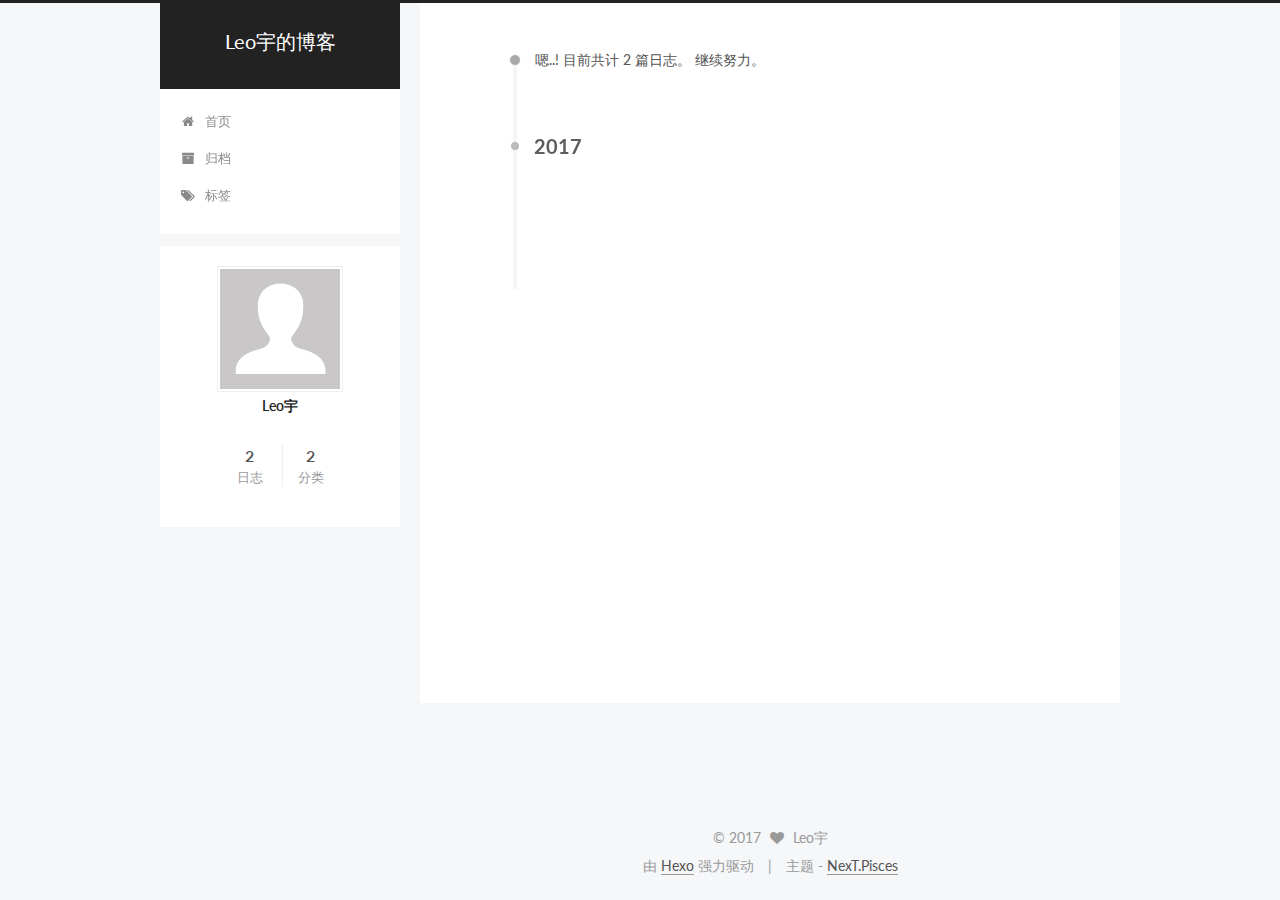
<file: archives/2017/05/index.html>
<!doctype html>



  


<html class="theme-next pisces use-motion" lang="zh-Hans">
<head>
  <meta charset="UTF-8"/>
<meta http-equiv="X-UA-Compatible" content="IE=edge" />
<meta name="viewport" content="width=device-width, initial-scale=1, maximum-scale=1"/>






<meta http-equiv="Cache-Control" content="no-transform" />
<meta http-equiv="Cache-Control" content="no-siteapp" />















  
  
  <link href="/lib/fancybox/source/jquery.fancybox.css?v=2.1.5" rel="stylesheet" type="text/css" />




  
  
  
  

  
    
    
  

  

  

  

  

  
    
    
    <link href="//fonts.googleapis.com/css?family=Lato:300,300italic,400,400italic,700,700italic&subset=latin,latin-ext" rel="stylesheet" type="text/css">
  






<link href="/lib/font-awesome/css/font-awesome.min.css?v=4.6.2" rel="stylesheet" type="text/css" />

<link href="/css/main.css?v=5.1.1" rel="stylesheet" type="text/css" />


  <meta name="keywords" content="Hexo, NexT" />








  <link rel="shortcut icon" type="image/x-icon" href="/favicon.ico?v=5.1.1" />






<meta property="og:type" content="website">
<meta property="og:title" content="Leo宇的博客">
<meta property="og:url" content="http://yoursite.com/archives/2017/05/index.html">
<meta property="og:site_name" content="Leo宇的博客">
<meta name="twitter:card" content="summary">
<meta name="twitter:title" content="Leo宇的博客">



<script type="text/javascript" id="hexo.configurations">
  var NexT = window.NexT || {};
  var CONFIG = {
    root: '/',
    scheme: 'Pisces',
    sidebar: {"position":"left","display":"post","offset":12,"offset_float":0,"b2t":false,"scrollpercent":false},
    fancybox: true,
    motion: true,
    duoshuo: {
      userId: '0',
      author: '博主'
    },
    algolia: {
      applicationID: '',
      apiKey: '',
      indexName: '',
      hits: {"per_page":10},
      labels: {"input_placeholder":"Search for Posts","hits_empty":"We didn't find any results for the search: ${query}","hits_stats":"${hits} results found in ${time} ms"}
    }
  };
</script>



  <link rel="canonical" href="http://yoursite.com/archives/2017/05/"/>





  <title>归档 | Leo宇的博客</title>
</head>

<body itemscope itemtype="http://schema.org/WebPage" lang="zh-Hans">

  















  
  
    
  

  <div class="container sidebar-position-left  page-archive  ">
    <div class="headband"></div>

    <header id="header" class="header" itemscope itemtype="http://schema.org/WPHeader">
      <div class="header-inner"><div class="site-brand-wrapper">
  <div class="site-meta ">
    

    <div class="custom-logo-site-title">
      <a href="/"  class="brand" rel="start">
        <span class="logo-line-before"><i></i></span>
        <span class="site-title">Leo宇的博客</span>
        <span class="logo-line-after"><i></i></span>
      </a>
    </div>
      
        <p class="site-subtitle"></p>
      
  </div>

  <div class="site-nav-toggle">
    <button>
      <span class="btn-bar"></span>
      <span class="btn-bar"></span>
      <span class="btn-bar"></span>
    </button>
  </div>
</div>

<nav class="site-nav">
  

  
    <ul id="menu" class="menu">
      
        
        <li class="menu-item menu-item-home">
          <a href="/" rel="section">
            
              <i class="menu-item-icon fa fa-fw fa-home"></i> <br />
            
            首页
          </a>
        </li>
      
        
        <li class="menu-item menu-item-archives">
          <a href="/archives" rel="section">
            
              <i class="menu-item-icon fa fa-fw fa-archive"></i> <br />
            
            归档
          </a>
        </li>
      
        
        <li class="menu-item menu-item-tags">
          <a href="/tags" rel="section">
            
              <i class="menu-item-icon fa fa-fw fa-tags"></i> <br />
            
            标签
          </a>
        </li>
      

      
    </ul>
  

  
</nav>



 </div>
    </header>

    <main id="main" class="main">
      <div class="main-inner">
        <div class="content-wrap">
          <div id="content" class="content">
            

  <section id="posts" class="posts-collapse">
    <span class="archive-move-on"></span>

    <span class="archive-page-counter">
      
      
      
        
      
      嗯..! 目前共计 2 篇日志。 继续努力。
    </span>

    

      
      
      

      
        
        <div class="collection-title">
          <h2 class="archive-year motion-element" id="archive-year-2017">2017</h2>
        </div>
      
      

      

  <article class="post post-type-normal" itemscope itemtype="http://schema.org/Article">
    <header class="post-header">

      <h2 class="post-title">
        
            <a class="post-title-link" href="/2017/05/25/为什么要读书/" itemprop="url">
              
                <span itemprop="name">为什么要读书</span>
              
            </a>
        
      </h2>

      <div class="post-meta">
        <time class="post-time" itemprop="dateCreated"
              datetime="2017-05-25T22:43:15+08:00"
              content="2017-05-25" >
          05-25
        </time>
      </div>

    </header>
  </article>



    

  </section>

  



          </div>
          


          

        </div>
        
          
  
  <div class="sidebar-toggle">
    <div class="sidebar-toggle-line-wrap">
      <span class="sidebar-toggle-line sidebar-toggle-line-first"></span>
      <span class="sidebar-toggle-line sidebar-toggle-line-middle"></span>
      <span class="sidebar-toggle-line sidebar-toggle-line-last"></span>
    </div>
  </div>

  <aside id="sidebar" class="sidebar">
    <div class="sidebar-inner">

      

      

      <section class="site-overview sidebar-panel sidebar-panel-active">
        <div class="site-author motion-element" itemprop="author" itemscope itemtype="http://schema.org/Person">
          <img class="site-author-image" itemprop="image"
               src="/images/avatar.gif"
               alt="Leo宇" />
          <p class="site-author-name" itemprop="name">Leo宇</p>
           
              <p class="site-description motion-element" itemprop="description"></p>
          
        </div>
        <nav class="site-state motion-element">

          
            <div class="site-state-item site-state-posts">
              <a href="/archives">
                <span class="site-state-item-count">2</span>
                <span class="site-state-item-name">日志</span>
              </a>
            </div>
          

          
            
            
            <div class="site-state-item site-state-categories">
              
                <span class="site-state-item-count">2</span>
                <span class="site-state-item-name">分类</span>
              
            </div>
          

          

        </nav>

        

        <div class="links-of-author motion-element">
          
        </div>

        
        

        
        

        


      </section>

      

      

    </div>
  </aside>


        
      </div>
    </main>

    <footer id="footer" class="footer">
      <div class="footer-inner">
        <div class="copyright" >
  
  &copy; 
  <span itemprop="copyrightYear">2017</span>
  <span class="with-love">
    <i class="fa fa-heart"></i>
  </span>
  <span class="author" itemprop="copyrightHolder">Leo宇</span>
</div>


<div class="powered-by">
  由 <a class="theme-link" href="https://hexo.io">Hexo</a> 强力驱动
</div>

<div class="theme-info">
  主题 -
  <a class="theme-link" href="https://github.com/iissnan/hexo-theme-next">
    NexT.Pisces
  </a>
</div>


        

        
      </div>
    </footer>

    
      <div class="back-to-top">
        <i class="fa fa-arrow-up"></i>
        
      </div>
    

  </div>

  

<script type="text/javascript">
  if (Object.prototype.toString.call(window.Promise) !== '[object Function]') {
    window.Promise = null;
  }
</script>









  












  
  <script type="text/javascript" src="/lib/jquery/index.js?v=2.1.3"></script>

  
  <script type="text/javascript" src="/lib/fastclick/lib/fastclick.min.js?v=1.0.6"></script>

  
  <script type="text/javascript" src="/lib/jquery_lazyload/jquery.lazyload.js?v=1.9.7"></script>

  
  <script type="text/javascript" src="/lib/velocity/velocity.min.js?v=1.2.1"></script>

  
  <script type="text/javascript" src="/lib/velocity/velocity.ui.min.js?v=1.2.1"></script>

  
  <script type="text/javascript" src="/lib/fancybox/source/jquery.fancybox.pack.js?v=2.1.5"></script>


  


  <script type="text/javascript" src="/js/src/utils.js?v=5.1.1"></script>

  <script type="text/javascript" src="/js/src/motion.js?v=5.1.1"></script>



  
  


  <script type="text/javascript" src="/js/src/affix.js?v=5.1.1"></script>

  <script type="text/javascript" src="/js/src/schemes/pisces.js?v=5.1.1"></script>



  
  
    <script type="text/javascript" id="motion.page.archive">
      $('.archive-year').velocity('transition.slideLeftIn');
    </script>
  


  


  <script type="text/javascript" src="/js/src/bootstrap.js?v=5.1.1"></script>



  


  




	





  





  





  






  





  

  
  <script src="https://cdn1.lncld.net/static/js/av-core-mini-0.6.1.js"></script>
  <script>AV.initialize("EAEjHWYS3IKw0TJ0xbjCsG0v-gzGzoHsz", "MXj19W66AMAtvQBQWnjKXukM");</script>
  <script>
    function showTime(Counter) {
      var query = new AV.Query(Counter);
      var entries = [];
      var $visitors = $(".leancloud_visitors");

      $visitors.each(function () {
        entries.push( $(this).attr("id").trim() );
      });

      query.containedIn('url', entries);
      query.find()
        .done(function (results) {
          var COUNT_CONTAINER_REF = '.leancloud-visitors-count';

          if (results.length === 0) {
            $visitors.find(COUNT_CONTAINER_REF).text(0);
            return;
          }

          for (var i = 0; i < results.length; i++) {
            var item = results[i];
            var url = item.get('url');
            var time = item.get('time');
            var element = document.getElementById(url);

            $(element).find(COUNT_CONTAINER_REF).text(time);
          }
          for(var i = 0; i < entries.length; i++) {
            var url = entries[i];
            var element = document.getElementById(url);
            var countSpan = $(element).find(COUNT_CONTAINER_REF);
            if( countSpan.text() == '') {
              countSpan.text(0);
            }
          }
        })
        .fail(function (object, error) {
          console.log("Error: " + error.code + " " + error.message);
        });
    }

    function addCount(Counter) {
      var $visitors = $(".leancloud_visitors");
      var url = $visitors.attr('id').trim();
      var title = $visitors.attr('data-flag-title').trim();
      var query = new AV.Query(Counter);

      query.equalTo("url", url);
      query.find({
        success: function(results) {
          if (results.length > 0) {
            var counter = results[0];
            counter.fetchWhenSave(true);
            counter.increment("time");
            counter.save(null, {
              success: function(counter) {
                var $element = $(document.getElementById(url));
                $element.find('.leancloud-visitors-count').text(counter.get('time'));
              },
              error: function(counter, error) {
                console.log('Failed to save Visitor num, with error message: ' + error.message);
              }
            });
          } else {
            var newcounter = new Counter();
            /* Set ACL */
            var acl = new AV.ACL();
            acl.setPublicReadAccess(true);
            acl.setPublicWriteAccess(true);
            newcounter.setACL(acl);
            /* End Set ACL */
            newcounter.set("title", title);
            newcounter.set("url", url);
            newcounter.set("time", 1);
            newcounter.save(null, {
              success: function(newcounter) {
                var $element = $(document.getElementById(url));
                $element.find('.leancloud-visitors-count').text(newcounter.get('time'));
              },
              error: function(newcounter, error) {
                console.log('Failed to create');
              }
            });
          }
        },
        error: function(error) {
          console.log('Error:' + error.code + " " + error.message);
        }
      });
    }

    $(function() {
      var Counter = AV.Object.extend("Counter");
      if ($('.leancloud_visitors').length == 1) {
        addCount(Counter);
      } else if ($('.post-title-link').length > 1) {
        showTime(Counter);
      }
    });
  </script>



  

  

  

  

</body>
</html>
</file>
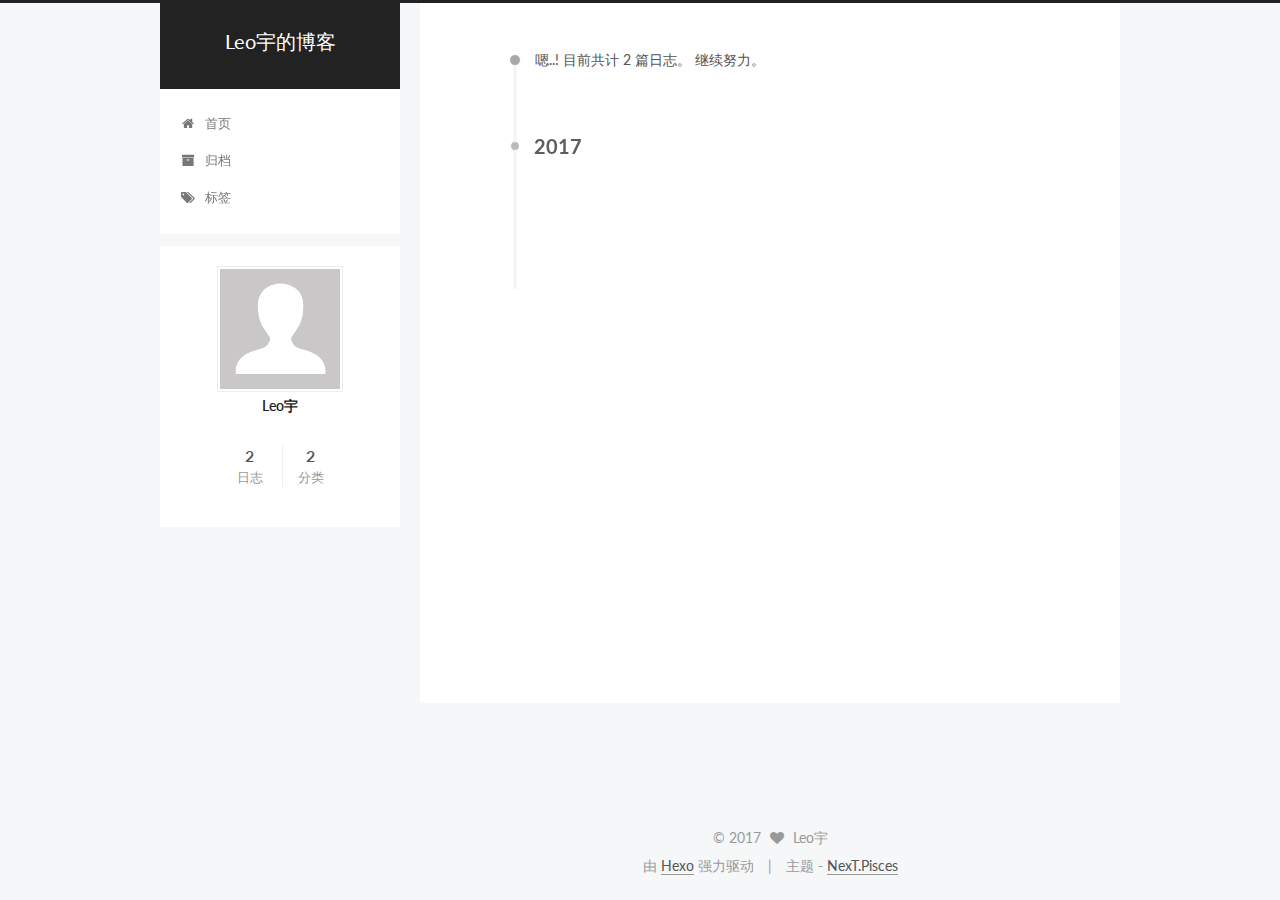
<file: archives/2017/06/index.html>
<!doctype html>



  


<html class="theme-next pisces use-motion" lang="zh-Hans">
<head>
  <meta charset="UTF-8"/>
<meta http-equiv="X-UA-Compatible" content="IE=edge" />
<meta name="viewport" content="width=device-width, initial-scale=1, maximum-scale=1"/>






<meta http-equiv="Cache-Control" content="no-transform" />
<meta http-equiv="Cache-Control" content="no-siteapp" />















  
  
  <link href="/lib/fancybox/source/jquery.fancybox.css?v=2.1.5" rel="stylesheet" type="text/css" />




  
  
  
  

  
    
    
  

  

  

  

  

  
    
    
    <link href="//fonts.googleapis.com/css?family=Lato:300,300italic,400,400italic,700,700italic&subset=latin,latin-ext" rel="stylesheet" type="text/css">
  






<link href="/lib/font-awesome/css/font-awesome.min.css?v=4.6.2" rel="stylesheet" type="text/css" />

<link href="/css/main.css?v=5.1.1" rel="stylesheet" type="text/css" />


  <meta name="keywords" content="Hexo, NexT" />








  <link rel="shortcut icon" type="image/x-icon" href="/favicon.ico?v=5.1.1" />






<meta property="og:type" content="website">
<meta property="og:title" content="Leo宇的博客">
<meta property="og:url" content="http://yoursite.com/archives/2017/06/index.html">
<meta property="og:site_name" content="Leo宇的博客">
<meta name="twitter:card" content="summary">
<meta name="twitter:title" content="Leo宇的博客">



<script type="text/javascript" id="hexo.configurations">
  var NexT = window.NexT || {};
  var CONFIG = {
    root: '/',
    scheme: 'Pisces',
    sidebar: {"position":"left","display":"post","offset":12,"offset_float":0,"b2t":false,"scrollpercent":false},
    fancybox: true,
    motion: true,
    duoshuo: {
      userId: '0',
      author: '博主'
    },
    algolia: {
      applicationID: '',
      apiKey: '',
      indexName: '',
      hits: {"per_page":10},
      labels: {"input_placeholder":"Search for Posts","hits_empty":"We didn't find any results for the search: ${query}","hits_stats":"${hits} results found in ${time} ms"}
    }
  };
</script>



  <link rel="canonical" href="http://yoursite.com/archives/2017/06/"/>





  <title>归档 | Leo宇的博客</title>
</head>

<body itemscope itemtype="http://schema.org/WebPage" lang="zh-Hans">

  















  
  
    
  

  <div class="container sidebar-position-left  page-archive  ">
    <div class="headband"></div>

    <header id="header" class="header" itemscope itemtype="http://schema.org/WPHeader">
      <div class="header-inner"><div class="site-brand-wrapper">
  <div class="site-meta ">
    

    <div class="custom-logo-site-title">
      <a href="/"  class="brand" rel="start">
        <span class="logo-line-before"><i></i></span>
        <span class="site-title">Leo宇的博客</span>
        <span class="logo-line-after"><i></i></span>
      </a>
    </div>
      
        <p class="site-subtitle"></p>
      
  </div>

  <div class="site-nav-toggle">
    <button>
      <span class="btn-bar"></span>
      <span class="btn-bar"></span>
      <span class="btn-bar"></span>
    </button>
  </div>
</div>

<nav class="site-nav">
  

  
    <ul id="menu" class="menu">
      
        
        <li class="menu-item menu-item-home">
          <a href="/" rel="section">
            
              <i class="menu-item-icon fa fa-fw fa-home"></i> <br />
            
            首页
          </a>
        </li>
      
        
        <li class="menu-item menu-item-archives">
          <a href="/archives" rel="section">
            
              <i class="menu-item-icon fa fa-fw fa-archive"></i> <br />
            
            归档
          </a>
        </li>
      
        
        <li class="menu-item menu-item-tags">
          <a href="/tags" rel="section">
            
              <i class="menu-item-icon fa fa-fw fa-tags"></i> <br />
            
            标签
          </a>
        </li>
      

      
    </ul>
  

  
</nav>



 </div>
    </header>

    <main id="main" class="main">
      <div class="main-inner">
        <div class="content-wrap">
          <div id="content" class="content">
            

  <section id="posts" class="posts-collapse">
    <span class="archive-move-on"></span>

    <span class="archive-page-counter">
      
      
      
        
      
      嗯..! 目前共计 2 篇日志。 继续努力。
    </span>

    

      
      
      

      
        
        <div class="collection-title">
          <h2 class="archive-year motion-element" id="archive-year-2017">2017</h2>
        </div>
      
      

      

  <article class="post post-type-normal" itemscope itemtype="http://schema.org/Article">
    <header class="post-header">

      <h2 class="post-title">
        
            <a class="post-title-link" href="/2017/06/01/iOS抽象工厂模式/" itemprop="url">
              
                <span itemprop="name">iOS抽象工厂模式</span>
              
            </a>
        
      </h2>

      <div class="post-meta">
        <time class="post-time" itemprop="dateCreated"
              datetime="2017-06-01T13:25:28+08:00"
              content="2017-06-01" >
          06-01
        </time>
      </div>

    </header>
  </article>



    

  </section>

  



          </div>
          


          

        </div>
        
          
  
  <div class="sidebar-toggle">
    <div class="sidebar-toggle-line-wrap">
      <span class="sidebar-toggle-line sidebar-toggle-line-first"></span>
      <span class="sidebar-toggle-line sidebar-toggle-line-middle"></span>
      <span class="sidebar-toggle-line sidebar-toggle-line-last"></span>
    </div>
  </div>

  <aside id="sidebar" class="sidebar">
    <div class="sidebar-inner">

      

      

      <section class="site-overview sidebar-panel sidebar-panel-active">
        <div class="site-author motion-element" itemprop="author" itemscope itemtype="http://schema.org/Person">
          <img class="site-author-image" itemprop="image"
               src="/images/avatar.gif"
               alt="Leo宇" />
          <p class="site-author-name" itemprop="name">Leo宇</p>
           
              <p class="site-description motion-element" itemprop="description"></p>
          
        </div>
        <nav class="site-state motion-element">

          
            <div class="site-state-item site-state-posts">
              <a href="/archives">
                <span class="site-state-item-count">2</span>
                <span class="site-state-item-name">日志</span>
              </a>
            </div>
          

          
            
            
            <div class="site-state-item site-state-categories">
              
                <span class="site-state-item-count">2</span>
                <span class="site-state-item-name">分类</span>
              
            </div>
          

          

        </nav>

        

        <div class="links-of-author motion-element">
          
        </div>

        
        

        
        

        


      </section>

      

      

    </div>
  </aside>


        
      </div>
    </main>

    <footer id="footer" class="footer">
      <div class="footer-inner">
        <div class="copyright" >
  
  &copy; 
  <span itemprop="copyrightYear">2017</span>
  <span class="with-love">
    <i class="fa fa-heart"></i>
  </span>
  <span class="author" itemprop="copyrightHolder">Leo宇</span>
</div>


<div class="powered-by">
  由 <a class="theme-link" href="https://hexo.io">Hexo</a> 强力驱动
</div>

<div class="theme-info">
  主题 -
  <a class="theme-link" href="https://github.com/iissnan/hexo-theme-next">
    NexT.Pisces
  </a>
</div>


        

        
      </div>
    </footer>

    
      <div class="back-to-top">
        <i class="fa fa-arrow-up"></i>
        
      </div>
    

  </div>

  

<script type="text/javascript">
  if (Object.prototype.toString.call(window.Promise) !== '[object Function]') {
    window.Promise = null;
  }
</script>









  












  
  <script type="text/javascript" src="/lib/jquery/index.js?v=2.1.3"></script>

  
  <script type="text/javascript" src="/lib/fastclick/lib/fastclick.min.js?v=1.0.6"></script>

  
  <script type="text/javascript" src="/lib/jquery_lazyload/jquery.lazyload.js?v=1.9.7"></script>

  
  <script type="text/javascript" src="/lib/velocity/velocity.min.js?v=1.2.1"></script>

  
  <script type="text/javascript" src="/lib/velocity/velocity.ui.min.js?v=1.2.1"></script>

  
  <script type="text/javascript" src="/lib/fancybox/source/jquery.fancybox.pack.js?v=2.1.5"></script>


  


  <script type="text/javascript" src="/js/src/utils.js?v=5.1.1"></script>

  <script type="text/javascript" src="/js/src/motion.js?v=5.1.1"></script>



  
  


  <script type="text/javascript" src="/js/src/affix.js?v=5.1.1"></script>

  <script type="text/javascript" src="/js/src/schemes/pisces.js?v=5.1.1"></script>



  
  
    <script type="text/javascript" id="motion.page.archive">
      $('.archive-year').velocity('transition.slideLeftIn');
    </script>
  


  


  <script type="text/javascript" src="/js/src/bootstrap.js?v=5.1.1"></script>



  


  




	





  





  





  






  





  

  
  <script src="https://cdn1.lncld.net/static/js/av-core-mini-0.6.1.js"></script>
  <script>AV.initialize("EAEjHWYS3IKw0TJ0xbjCsG0v-gzGzoHsz", "MXj19W66AMAtvQBQWnjKXukM");</script>
  <script>
    function showTime(Counter) {
      var query = new AV.Query(Counter);
      var entries = [];
      var $visitors = $(".leancloud_visitors");

      $visitors.each(function () {
        entries.push( $(this).attr("id").trim() );
      });

      query.containedIn('url', entries);
      query.find()
        .done(function (results) {
          var COUNT_CONTAINER_REF = '.leancloud-visitors-count';

          if (results.length === 0) {
            $visitors.find(COUNT_CONTAINER_REF).text(0);
            return;
          }

          for (var i = 0; i < results.length; i++) {
            var item = results[i];
            var url = item.get('url');
            var time = item.get('time');
            var element = document.getElementById(url);

            $(element).find(COUNT_CONTAINER_REF).text(time);
          }
          for(var i = 0; i < entries.length; i++) {
            var url = entries[i];
            var element = document.getElementById(url);
            var countSpan = $(element).find(COUNT_CONTAINER_REF);
            if( countSpan.text() == '') {
              countSpan.text(0);
            }
          }
        })
        .fail(function (object, error) {
          console.log("Error: " + error.code + " " + error.message);
        });
    }

    function addCount(Counter) {
      var $visitors = $(".leancloud_visitors");
      var url = $visitors.attr('id').trim();
      var title = $visitors.attr('data-flag-title').trim();
      var query = new AV.Query(Counter);

      query.equalTo("url", url);
      query.find({
        success: function(results) {
          if (results.length > 0) {
            var counter = results[0];
            counter.fetchWhenSave(true);
            counter.increment("time");
            counter.save(null, {
              success: function(counter) {
                var $element = $(document.getElementById(url));
                $element.find('.leancloud-visitors-count').text(counter.get('time'));
              },
              error: function(counter, error) {
                console.log('Failed to save Visitor num, with error message: ' + error.message);
              }
            });
          } else {
            var newcounter = new Counter();
            /* Set ACL */
            var acl = new AV.ACL();
            acl.setPublicReadAccess(true);
            acl.setPublicWriteAccess(true);
            newcounter.setACL(acl);
            /* End Set ACL */
            newcounter.set("title", title);
            newcounter.set("url", url);
            newcounter.set("time", 1);
            newcounter.save(null, {
              success: function(newcounter) {
                var $element = $(document.getElementById(url));
                $element.find('.leancloud-visitors-count').text(newcounter.get('time'));
              },
              error: function(newcounter, error) {
                console.log('Failed to create');
              }
            });
          }
        },
        error: function(error) {
          console.log('Error:' + error.code + " " + error.message);
        }
      });
    }

    $(function() {
      var Counter = AV.Object.extend("Counter");
      if ($('.leancloud_visitors').length == 1) {
        addCount(Counter);
      } else if ($('.post-title-link').length > 1) {
        showTime(Counter);
      }
    });
  </script>



  

  

  

  

</body>
</html>
</file>
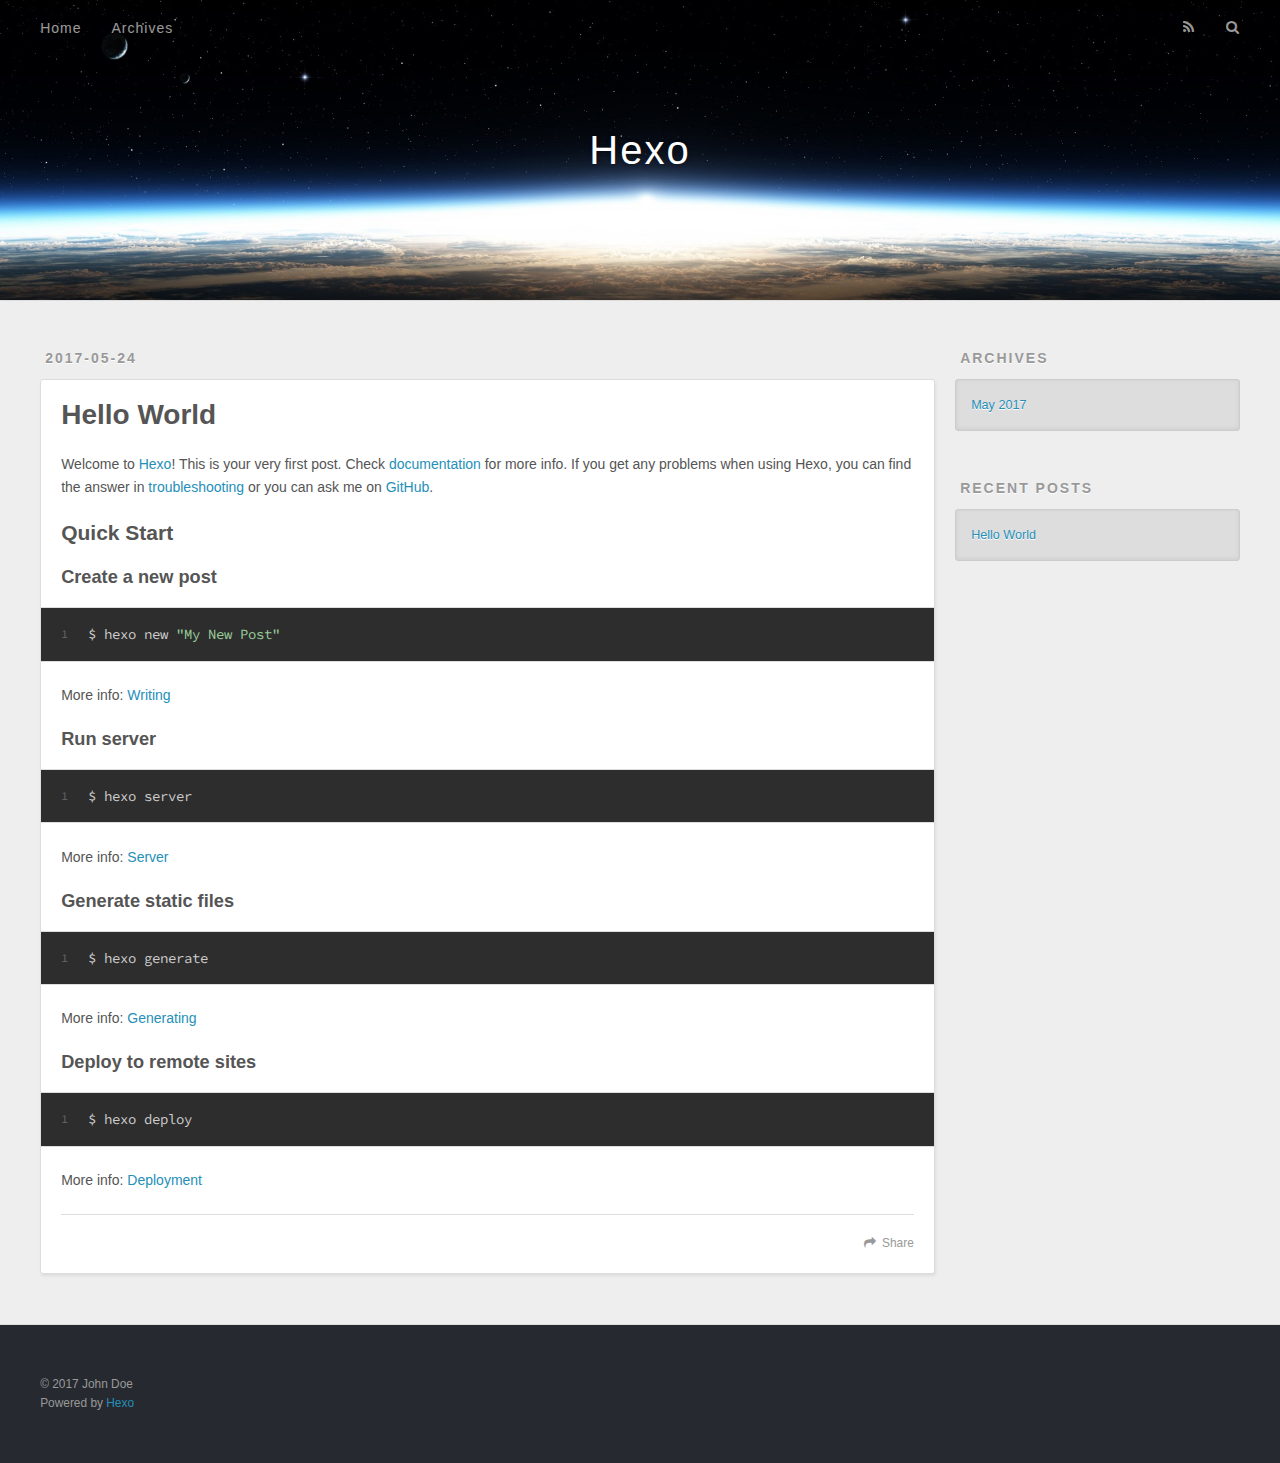
<file: 2017/05/24/hello-world/index.html>
<!DOCTYPE html>
<html>
<head>
  <meta charset="utf-8">
  
  <title>Hello World | Hexo</title>
  <meta name="viewport" content="width=device-width, initial-scale=1, maximum-scale=1">
  <meta name="description" content="Welcome to Hexo! This is your very first post. Check documentation for more info. If you get any problems when using Hexo, you can find the answer in troubleshooting or you can ask me on GitHub. Quick">
<meta property="og:type" content="article">
<meta property="og:title" content="Hello World">
<meta property="og:url" content="http://yoursite.com/2017/05/24/hello-world/index.html">
<meta property="og:site_name" content="Hexo">
<meta property="og:description" content="Welcome to Hexo! This is your very first post. Check documentation for more info. If you get any problems when using Hexo, you can find the answer in troubleshooting or you can ask me on GitHub. Quick">
<meta property="og:updated_time" content="2017-05-24T15:04:10.000Z">
<meta name="twitter:card" content="summary">
<meta name="twitter:title" content="Hello World">
<meta name="twitter:description" content="Welcome to Hexo! This is your very first post. Check documentation for more info. If you get any problems when using Hexo, you can find the answer in troubleshooting or you can ask me on GitHub. Quick">
  
    <link rel="alternate" href="/atom.xml" title="Hexo" type="application/atom+xml">
  
  
    <link rel="icon" href="/favicon.png">
  
  
    <link href="//fonts.googleapis.com/css?family=Source+Code+Pro" rel="stylesheet" type="text/css">
  
  <link rel="stylesheet" href="/css/style.css">
  

</head>

<body>
  <div id="container">
    <div id="wrap">
      <header id="header">
  <div id="banner"></div>
  <div id="header-outer" class="outer">
    <div id="header-title" class="inner">
      <h1 id="logo-wrap">
        <a href="/" id="logo">Hexo</a>
      </h1>
      
    </div>
    <div id="header-inner" class="inner">
      <nav id="main-nav">
        <a id="main-nav-toggle" class="nav-icon"></a>
        
          <a class="main-nav-link" href="/">Home</a>
        
          <a class="main-nav-link" href="/archives">Archives</a>
        
      </nav>
      <nav id="sub-nav">
        
          <a id="nav-rss-link" class="nav-icon" href="/atom.xml" title="RSS Feed"></a>
        
        <a id="nav-search-btn" class="nav-icon" title="Search"></a>
      </nav>
      <div id="search-form-wrap">
        <form action="//google.com/search" method="get" accept-charset="UTF-8" class="search-form"><input type="search" name="q" class="search-form-input" placeholder="Search"><button type="submit" class="search-form-submit">&#xF002;</button><input type="hidden" name="sitesearch" value="http://yoursite.com"></form>
      </div>
    </div>
  </div>
</header>
      <div class="outer">
        <section id="main"><article id="post-hello-world" class="article article-type-post" itemscope itemprop="blogPost">
  <div class="article-meta">
    <a href="/2017/05/24/hello-world/" class="article-date">
  <time datetime="2017-05-24T15:04:10.000Z" itemprop="datePublished">2017-05-24</time>
</a>
    
  </div>
  <div class="article-inner">
    
    
      <header class="article-header">
        
  
    <h1 class="article-title" itemprop="name">
      Hello World
    </h1>
  

      </header>
    
    <div class="article-entry" itemprop="articleBody">
      
        <p>Welcome to <a href="https://hexo.io/" target="_blank" rel="external">Hexo</a>! This is your very first post. Check <a href="https://hexo.io/docs/" target="_blank" rel="external">documentation</a> for more info. If you get any problems when using Hexo, you can find the answer in <a href="https://hexo.io/docs/troubleshooting.html" target="_blank" rel="external">troubleshooting</a> or you can ask me on <a href="https://github.com/hexojs/hexo/issues" target="_blank" rel="external">GitHub</a>.</p>
<h2 id="Quick-Start"><a href="#Quick-Start" class="headerlink" title="Quick Start"></a>Quick Start</h2><h3 id="Create-a-new-post"><a href="#Create-a-new-post" class="headerlink" title="Create a new post"></a>Create a new post</h3><figure class="highlight bash"><table><tr><td class="gutter"><pre><div class="line">1</div></pre></td><td class="code"><pre><div class="line">$ hexo new <span class="string">"My New Post"</span></div></pre></td></tr></table></figure>
<p>More info: <a href="https://hexo.io/docs/writing.html" target="_blank" rel="external">Writing</a></p>
<h3 id="Run-server"><a href="#Run-server" class="headerlink" title="Run server"></a>Run server</h3><figure class="highlight bash"><table><tr><td class="gutter"><pre><div class="line">1</div></pre></td><td class="code"><pre><div class="line">$ hexo server</div></pre></td></tr></table></figure>
<p>More info: <a href="https://hexo.io/docs/server.html" target="_blank" rel="external">Server</a></p>
<h3 id="Generate-static-files"><a href="#Generate-static-files" class="headerlink" title="Generate static files"></a>Generate static files</h3><figure class="highlight bash"><table><tr><td class="gutter"><pre><div class="line">1</div></pre></td><td class="code"><pre><div class="line">$ hexo generate</div></pre></td></tr></table></figure>
<p>More info: <a href="https://hexo.io/docs/generating.html" target="_blank" rel="external">Generating</a></p>
<h3 id="Deploy-to-remote-sites"><a href="#Deploy-to-remote-sites" class="headerlink" title="Deploy to remote sites"></a>Deploy to remote sites</h3><figure class="highlight bash"><table><tr><td class="gutter"><pre><div class="line">1</div></pre></td><td class="code"><pre><div class="line">$ hexo deploy</div></pre></td></tr></table></figure>
<p>More info: <a href="https://hexo.io/docs/deployment.html" target="_blank" rel="external">Deployment</a></p>

      
    </div>
    <footer class="article-footer">
      <a data-url="http://yoursite.com/2017/05/24/hello-world/" data-id="cj334hxd70000kz01ir1wc5tz" class="article-share-link">Share</a>
      
      
    </footer>
  </div>
  
    
  
</article>

</section>
        
          <aside id="sidebar">
  
    

  
    

  
    
  
    
  <div class="widget-wrap">
    <h3 class="widget-title">Archives</h3>
    <div class="widget">
      <ul class="archive-list"><li class="archive-list-item"><a class="archive-list-link" href="/archives/2017/05/">May 2017</a></li></ul>
    </div>
  </div>


  
    
  <div class="widget-wrap">
    <h3 class="widget-title">Recent Posts</h3>
    <div class="widget">
      <ul>
        
          <li>
            <a href="/2017/05/24/hello-world/">Hello World</a>
          </li>
        
      </ul>
    </div>
  </div>

  
</aside>
        
      </div>
      <footer id="footer">
  
  <div class="outer">
    <div id="footer-info" class="inner">
      &copy; 2017 John Doe<br>
      Powered by <a href="http://hexo.io/" target="_blank">Hexo</a>
    </div>
  </div>
</footer>
    </div>
    <nav id="mobile-nav">
  
    <a href="/" class="mobile-nav-link">Home</a>
  
    <a href="/archives" class="mobile-nav-link">Archives</a>
  
</nav>
    

<script src="//ajax.googleapis.com/ajax/libs/jquery/2.0.3/jquery.min.js"></script>


  <link rel="stylesheet" href="/fancybox/jquery.fancybox.css">
  <script src="/fancybox/jquery.fancybox.pack.js"></script>


<script src="/js/script.js"></script>

  </div>
</body>
</html>
</file>
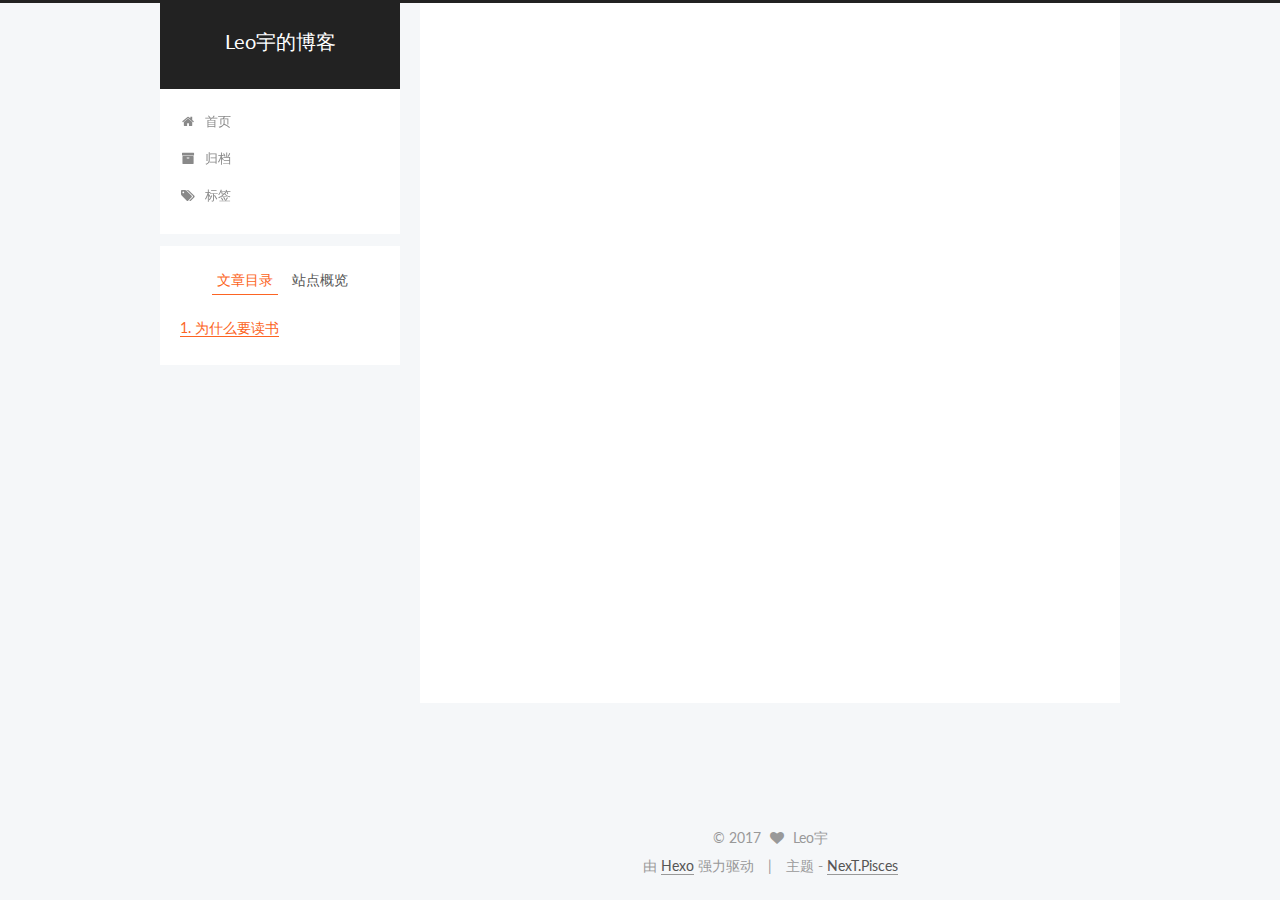
<file: 2017/05/25/为什么要读书/index.html>
<!doctype html>



  


<html class="theme-next pisces use-motion" lang="zh-Hans">
<head>
  <meta charset="UTF-8"/>
<meta http-equiv="X-UA-Compatible" content="IE=edge" />
<meta name="viewport" content="width=device-width, initial-scale=1, maximum-scale=1"/>






<meta http-equiv="Cache-Control" content="no-transform" />
<meta http-equiv="Cache-Control" content="no-siteapp" />















  
  
  <link href="/lib/fancybox/source/jquery.fancybox.css?v=2.1.5" rel="stylesheet" type="text/css" />




  
  
  
  

  
    
    
  

  

  

  

  

  
    
    
    <link href="//fonts.googleapis.com/css?family=Lato:300,300italic,400,400italic,700,700italic&subset=latin,latin-ext" rel="stylesheet" type="text/css">
  






<link href="/lib/font-awesome/css/font-awesome.min.css?v=4.6.2" rel="stylesheet" type="text/css" />

<link href="/css/main.css?v=5.1.1" rel="stylesheet" type="text/css" />


  <meta name="keywords" content="Hexo, NexT" />








  <link rel="shortcut icon" type="image/x-icon" href="/favicon.ico?v=5.1.1" />






<meta name="description" content="为什么要读书有一次回家问一个亲人喜欢什么，我可以给她买。她自己也不知道自己喜欢什么。 也许因为知识面少，不知道外面的世界，不知道世界上还有苹果这么好的产品。 如果一个人没有独立的世界观和价值观，她可能从来没有考虑过，她为什么要活在这个世界上，为什么要生存下去，自己跟别人有什么不同。 一个人一旦认真考虑这些问题，就跟没有考虑过这些问题的人，完全是两种人。">
<meta property="og:type" content="article">
<meta property="og:title" content="为什么要读书">
<meta property="og:url" content="http://yoursite.com/2017/05/25/为什么要读书/index.html">
<meta property="og:site_name" content="Leo宇的博客">
<meta property="og:description" content="为什么要读书有一次回家问一个亲人喜欢什么，我可以给她买。她自己也不知道自己喜欢什么。 也许因为知识面少，不知道外面的世界，不知道世界上还有苹果这么好的产品。 如果一个人没有独立的世界观和价值观，她可能从来没有考虑过，她为什么要活在这个世界上，为什么要生存下去，自己跟别人有什么不同。 一个人一旦认真考虑这些问题，就跟没有考虑过这些问题的人，完全是两种人。">
<meta property="og:updated_time" content="2017-05-25T14:51:24.000Z">
<meta name="twitter:card" content="summary">
<meta name="twitter:title" content="为什么要读书">
<meta name="twitter:description" content="为什么要读书有一次回家问一个亲人喜欢什么，我可以给她买。她自己也不知道自己喜欢什么。 也许因为知识面少，不知道外面的世界，不知道世界上还有苹果这么好的产品。 如果一个人没有独立的世界观和价值观，她可能从来没有考虑过，她为什么要活在这个世界上，为什么要生存下去，自己跟别人有什么不同。 一个人一旦认真考虑这些问题，就跟没有考虑过这些问题的人，完全是两种人。">



<script type="text/javascript" id="hexo.configurations">
  var NexT = window.NexT || {};
  var CONFIG = {
    root: '/',
    scheme: 'Pisces',
    sidebar: {"position":"left","display":"post","offset":12,"offset_float":0,"b2t":false,"scrollpercent":false},
    fancybox: true,
    motion: true,
    duoshuo: {
      userId: '0',
      author: '博主'
    },
    algolia: {
      applicationID: '',
      apiKey: '',
      indexName: '',
      hits: {"per_page":10},
      labels: {"input_placeholder":"Search for Posts","hits_empty":"We didn't find any results for the search: ${query}","hits_stats":"${hits} results found in ${time} ms"}
    }
  };
</script>



  <link rel="canonical" href="http://yoursite.com/2017/05/25/为什么要读书/"/>





  <title>为什么要读书 | Leo宇的博客</title>
</head>

<body itemscope itemtype="http://schema.org/WebPage" lang="zh-Hans">

  















  
  
    
  

  <div class="container sidebar-position-left page-post-detail ">
    <div class="headband"></div>

    <header id="header" class="header" itemscope itemtype="http://schema.org/WPHeader">
      <div class="header-inner"><div class="site-brand-wrapper">
  <div class="site-meta ">
    

    <div class="custom-logo-site-title">
      <a href="/"  class="brand" rel="start">
        <span class="logo-line-before"><i></i></span>
        <span class="site-title">Leo宇的博客</span>
        <span class="logo-line-after"><i></i></span>
      </a>
    </div>
      
        <p class="site-subtitle"></p>
      
  </div>

  <div class="site-nav-toggle">
    <button>
      <span class="btn-bar"></span>
      <span class="btn-bar"></span>
      <span class="btn-bar"></span>
    </button>
  </div>
</div>

<nav class="site-nav">
  

  
    <ul id="menu" class="menu">
      
        
        <li class="menu-item menu-item-home">
          <a href="/" rel="section">
            
              <i class="menu-item-icon fa fa-fw fa-home"></i> <br />
            
            首页
          </a>
        </li>
      
        
        <li class="menu-item menu-item-archives">
          <a href="/archives" rel="section">
            
              <i class="menu-item-icon fa fa-fw fa-archive"></i> <br />
            
            归档
          </a>
        </li>
      
        
        <li class="menu-item menu-item-tags">
          <a href="/tags" rel="section">
            
              <i class="menu-item-icon fa fa-fw fa-tags"></i> <br />
            
            标签
          </a>
        </li>
      

      
    </ul>
  

  
</nav>



 </div>
    </header>

    <main id="main" class="main">
      <div class="main-inner">
        <div class="content-wrap">
          <div id="content" class="content">
            

  <div id="posts" class="posts-expand">
    

  

  
  
  

  <article class="post post-type-normal " itemscope itemtype="http://schema.org/Article">
    <link itemprop="mainEntityOfPage" href="http://yoursite.com/2017/05/25/为什么要读书/">

    <span hidden itemprop="author" itemscope itemtype="http://schema.org/Person">
      <meta itemprop="name" content="Leo宇">
      <meta itemprop="description" content="">
      <meta itemprop="image" content="/images/avatar.gif">
    </span>

    <span hidden itemprop="publisher" itemscope itemtype="http://schema.org/Organization">
      <meta itemprop="name" content="Leo宇的博客">
    </span>

    
      <header class="post-header">

        
        
          <h1 class="post-title" itemprop="name headline">为什么要读书</h1>
        

        <div class="post-meta">
          <span class="post-time">
            
              <span class="post-meta-item-icon">
                <i class="fa fa-calendar-o"></i>
              </span>
              
                <span class="post-meta-item-text">发表于</span>
              
              <time title="创建于" itemprop="dateCreated datePublished" datetime="2017-05-25T22:43:15+08:00">
                2017-05-25
              </time>
            

            

            
          </span>

          
            <span class="post-category" >
            
              <span class="post-meta-divider">|</span>
            
              <span class="post-meta-item-icon">
                <i class="fa fa-folder-o"></i>
              </span>
              
                <span class="post-meta-item-text">分类于</span>
              
              
                <span itemprop="about" itemscope itemtype="http://schema.org/Thing">
                  <a href="/categories/读书/" itemprop="url" rel="index">
                    <span itemprop="name">读书</span>
                  </a>
                </span>

                
                
              
            </span>
          

          
            
          

          
          
             <span id="/2017/05/25/为什么要读书/" class="leancloud_visitors" data-flag-title="为什么要读书">
               <span class="post-meta-divider">|</span>
               <span class="post-meta-item-icon">
                 <i class="fa fa-eye"></i>
               </span>
               
                 <span class="post-meta-item-text">阅读次数 </span>
               
                 <span class="leancloud-visitors-count"></span>
             </span>
          

          

          

          

        </div>
      </header>
    

    <div class="post-body" itemprop="articleBody">

      
      

      
        <h2 id="为什么要读书"><a href="#为什么要读书" class="headerlink" title="为什么要读书"></a>为什么要读书</h2><p>有一次回家问一个亲人喜欢什么，我可以给她买。她自己也不知道自己喜欢什么。 也许因为知识面少，不知道外面的世界，不知道世界上还有苹果这么好的产品。</p>
<p>如果一个人没有独立的世界观和价值观，她可能从来没有考虑过，她为什么要活在这个世界上，为什么要生存下去，自己跟别人有什么不同。 一个人一旦认真考虑这些问题，就跟没有考虑过这些问题的人，完全是两种人。</p>

      
    </div>

    <div>
      
        

      
    </div>

    <div>
      
        

      
    </div>

    <div>
      
        

      
    </div>

    <footer class="post-footer">
      

      
        
      

      

      
      
    </footer>
  </article>



    <div class="post-spread">
      
    </div>
  </div>


          </div>
          


          
  <div class="comments" id="comments">
    
  </div>


        </div>
        
          
  
  <div class="sidebar-toggle">
    <div class="sidebar-toggle-line-wrap">
      <span class="sidebar-toggle-line sidebar-toggle-line-first"></span>
      <span class="sidebar-toggle-line sidebar-toggle-line-middle"></span>
      <span class="sidebar-toggle-line sidebar-toggle-line-last"></span>
    </div>
  </div>

  <aside id="sidebar" class="sidebar">
    <div class="sidebar-inner">

      

      
        <ul class="sidebar-nav motion-element">
          <li class="sidebar-nav-toc sidebar-nav-active" data-target="post-toc-wrap" >
            文章目录
          </li>
          <li class="sidebar-nav-overview" data-target="site-overview">
            站点概览
          </li>
        </ul>
      

      <section class="site-overview sidebar-panel">
        <div class="site-author motion-element" itemprop="author" itemscope itemtype="http://schema.org/Person">
          <img class="site-author-image" itemprop="image"
               src="/images/avatar.gif"
               alt="Leo宇" />
          <p class="site-author-name" itemprop="name">Leo宇</p>
           
              <p class="site-description motion-element" itemprop="description"></p>
          
        </div>
        <nav class="site-state motion-element">

          
            <div class="site-state-item site-state-posts">
              <a href="/archives">
                <span class="site-state-item-count">1</span>
                <span class="site-state-item-name">日志</span>
              </a>
            </div>
          

          
            
            
            <div class="site-state-item site-state-categories">
              
                <span class="site-state-item-count">1</span>
                <span class="site-state-item-name">分类</span>
              
            </div>
          

          

        </nav>

        

        <div class="links-of-author motion-element">
          
        </div>

        
        

        
        

        


      </section>

      
      <!--noindex-->
        <section class="post-toc-wrap motion-element sidebar-panel sidebar-panel-active">
          <div class="post-toc">

            
              
            

            
              <div class="post-toc-content"><ol class="nav"><li class="nav-item nav-level-2"><a class="nav-link" href="#为什么要读书"><span class="nav-number">1.</span> <span class="nav-text">为什么要读书</span></a></li></ol></div>
            

          </div>
        </section>
      <!--/noindex-->
      

      

    </div>
  </aside>


        
      </div>
    </main>

    <footer id="footer" class="footer">
      <div class="footer-inner">
        <div class="copyright" >
  
  &copy; 
  <span itemprop="copyrightYear">2017</span>
  <span class="with-love">
    <i class="fa fa-heart"></i>
  </span>
  <span class="author" itemprop="copyrightHolder">Leo宇</span>
</div>


<div class="powered-by">
  由 <a class="theme-link" href="https://hexo.io">Hexo</a> 强力驱动
</div>

<div class="theme-info">
  主题 -
  <a class="theme-link" href="https://github.com/iissnan/hexo-theme-next">
    NexT.Pisces
  </a>
</div>


        

        
      </div>
    </footer>

    
      <div class="back-to-top">
        <i class="fa fa-arrow-up"></i>
        
      </div>
    

  </div>

  

<script type="text/javascript">
  if (Object.prototype.toString.call(window.Promise) !== '[object Function]') {
    window.Promise = null;
  }
</script>









  












  
  <script type="text/javascript" src="/lib/jquery/index.js?v=2.1.3"></script>

  
  <script type="text/javascript" src="/lib/fastclick/lib/fastclick.min.js?v=1.0.6"></script>

  
  <script type="text/javascript" src="/lib/jquery_lazyload/jquery.lazyload.js?v=1.9.7"></script>

  
  <script type="text/javascript" src="/lib/velocity/velocity.min.js?v=1.2.1"></script>

  
  <script type="text/javascript" src="/lib/velocity/velocity.ui.min.js?v=1.2.1"></script>

  
  <script type="text/javascript" src="/lib/fancybox/source/jquery.fancybox.pack.js?v=2.1.5"></script>


  


  <script type="text/javascript" src="/js/src/utils.js?v=5.1.1"></script>

  <script type="text/javascript" src="/js/src/motion.js?v=5.1.1"></script>



  
  


  <script type="text/javascript" src="/js/src/affix.js?v=5.1.1"></script>

  <script type="text/javascript" src="/js/src/schemes/pisces.js?v=5.1.1"></script>



  
  <script type="text/javascript" src="/js/src/scrollspy.js?v=5.1.1"></script>
<script type="text/javascript" src="/js/src/post-details.js?v=5.1.1"></script>



  


  <script type="text/javascript" src="/js/src/bootstrap.js?v=5.1.1"></script>



  


  




	





  





  





  






  





  

  
  <script src="https://cdn1.lncld.net/static/js/av-core-mini-0.6.1.js"></script>
  <script>AV.initialize("EAEjHWYS3IKw0TJ0xbjCsG0v-gzGzoHsz", "MXj19W66AMAtvQBQWnjKXukM");</script>
  <script>
    function showTime(Counter) {
      var query = new AV.Query(Counter);
      var entries = [];
      var $visitors = $(".leancloud_visitors");

      $visitors.each(function () {
        entries.push( $(this).attr("id").trim() );
      });

      query.containedIn('url', entries);
      query.find()
        .done(function (results) {
          var COUNT_CONTAINER_REF = '.leancloud-visitors-count';

          if (results.length === 0) {
            $visitors.find(COUNT_CONTAINER_REF).text(0);
            return;
          }

          for (var i = 0; i < results.length; i++) {
            var item = results[i];
            var url = item.get('url');
            var time = item.get('time');
            var element = document.getElementById(url);

            $(element).find(COUNT_CONTAINER_REF).text(time);
          }
          for(var i = 0; i < entries.length; i++) {
            var url = entries[i];
            var element = document.getElementById(url);
            var countSpan = $(element).find(COUNT_CONTAINER_REF);
            if( countSpan.text() == '') {
              countSpan.text(0);
            }
          }
        })
        .fail(function (object, error) {
          console.log("Error: " + error.code + " " + error.message);
        });
    }

    function addCount(Counter) {
      var $visitors = $(".leancloud_visitors");
      var url = $visitors.attr('id').trim();
      var title = $visitors.attr('data-flag-title').trim();
      var query = new AV.Query(Counter);

      query.equalTo("url", url);
      query.find({
        success: function(results) {
          if (results.length > 0) {
            var counter = results[0];
            counter.fetchWhenSave(true);
            counter.increment("time");
            counter.save(null, {
              success: function(counter) {
                var $element = $(document.getElementById(url));
                $element.find('.leancloud-visitors-count').text(counter.get('time'));
              },
              error: function(counter, error) {
                console.log('Failed to save Visitor num, with error message: ' + error.message);
              }
            });
          } else {
            var newcounter = new Counter();
            /* Set ACL */
            var acl = new AV.ACL();
            acl.setPublicReadAccess(true);
            acl.setPublicWriteAccess(true);
            newcounter.setACL(acl);
            /* End Set ACL */
            newcounter.set("title", title);
            newcounter.set("url", url);
            newcounter.set("time", 1);
            newcounter.save(null, {
              success: function(newcounter) {
                var $element = $(document.getElementById(url));
                $element.find('.leancloud-visitors-count').text(newcounter.get('time'));
              },
              error: function(newcounter, error) {
                console.log('Failed to create');
              }
            });
          }
        },
        error: function(error) {
          console.log('Error:' + error.code + " " + error.message);
        }
      });
    }

    $(function() {
      var Counter = AV.Object.extend("Counter");
      if ($('.leancloud_visitors').length == 1) {
        addCount(Counter);
      } else if ($('.post-title-link').length > 1) {
        showTime(Counter);
      }
    });
  </script>



  

  

  

  

</body>
</html>
</file>
<file: css/style.css>
body {
  width: 100%;
}
body:before,
body:after {
  content: "";
  display: table;
}
body:after {
  clear: both;
}
html,
body,
div,
span,
applet,
object,
iframe,
h1,
h2,
h3,
h4,
h5,
h6,
p,
blockquote,
pre,
a,
abbr,
acronym,
address,
big,
cite,
code,
del,
dfn,
em,
img,
ins,
kbd,
q,
s,
samp,
small,
strike,
strong,
sub,
sup,
tt,
var,
dl,
dt,
dd,
ol,
ul,
li,
fieldset,
form,
label,
legend,
table,
caption,
tbody,
tfoot,
thead,
tr,
th,
td {
  margin: 0;
  padding: 0;
  border: 0;
  outline: 0;
  font-weight: inherit;
  font-style: inherit;
  font-family: inherit;
  font-size: 100%;
  vertical-align: baseline;
}
body {
  line-height: 1;
  color: #000;
  background: #fff;
}
ol,
ul {
  list-style: none;
}
table {
  border-collapse: separate;
  border-spacing: 0;
  vertical-align: middle;
}
caption,
th,
td {
  text-align: left;
  font-weight: normal;
  vertical-align: middle;
}
a img {
  border: none;
}
input,
button {
  margin: 0;
  padding: 0;
}
input::-moz-focus-inner,
button::-moz-focus-inner {
  border: 0;
  padding: 0;
}
@font-face {
  font-family: FontAwesome;
  font-style: normal;
  font-weight: normal;
  src: url("fonts/fontawesome-webfont.eot?v=#4.0.3");
  src: url("fonts/fontawesome-webfont.eot?#iefix&v=#4.0.3") format("embedded-opentype"), url("fonts/fontawesome-webfont.woff?v=#4.0.3") format("woff"), url("fonts/fontawesome-webfont.ttf?v=#4.0.3") format("truetype"), url("fonts/fontawesome-webfont.svg#fontawesomeregular?v=#4.0.3") format("svg");
}
html,
body,
#container {
  height: 100%;
}
body {
  background: #eee;
  font: 14px "Helvetica Neue", Helvetica, Arial, sans-serif;
  -webkit-text-size-adjust: 100%;
}
.outer {
  max-width: 1220px;
  margin: 0 auto;
  padding: 0 20px;
}
.outer:before,
.outer:after {
  content: "";
  display: table;
}
.outer:after {
  clear: both;
}
.inner {
  display: inline;
  float: left;
  width: 98.33333333333333%;
  margin: 0 0.833333333333333%;
}
.left,
.alignleft {
  float: left;
}
.right,
.alignright {
  float: right;
}
.clear {
  clear: both;
}
#container {
  position: relative;
}
.mobile-nav-on {
  overflow: hidden;
}
#wrap {
  height: 100%;
  width: 100%;
  position: absolute;
  top: 0;
  left: 0;
  -webkit-transition: 0.2s ease-out;
  -moz-transition: 0.2s ease-out;
  -ms-transition: 0.2s ease-out;
  transition: 0.2s ease-out;
  z-index: 1;
  background: #eee;
}
.mobile-nav-on #wrap {
  left: 280px;
}
@media screen and (min-width: 768px) {
  #main {
    display: inline;
    float: left;
    width: 73.33333333333333%;
    margin: 0 0.833333333333333%;
  }
}
.article-date,
.article-category-link,
.archive-year,
.widget-title {
  text-decoration: none;
  text-transform: uppercase;
  letter-spacing: 2px;
  color: #999;
  margin-bottom: 1em;
  margin-left: 5px;
  line-height: 1em;
  text-shadow: 0 1px #fff;
  font-weight: bold;
}
.article-inner,
.archive-article-inner {
  background: #fff;
  -webkit-box-shadow: 1px 2px 3px #ddd;
  box-shadow: 1px 2px 3px #ddd;
  border: 1px solid #ddd;
  border-radius: 3px;
}
.article-entry h1,
.widget h1 {
  font-size: 2em;
}
.article-entry h2,
.widget h2 {
  font-size: 1.5em;
}
.article-entry h3,
.widget h3 {
  font-size: 1.3em;
}
.article-entry h4,
.widget h4 {
  font-size: 1.2em;
}
.article-entry h5,
.widget h5 {
  font-size: 1em;
}
.article-entry h6,
.widget h6 {
  font-size: 1em;
  color: #999;
}
.article-entry hr,
.widget hr {
  border: 1px dashed #ddd;
}
.article-entry strong,
.widget strong {
  font-weight: bold;
}
.article-entry em,
.widget em,
.article-entry cite,
.widget cite {
  font-style: italic;
}
.article-entry sup,
.widget sup,
.article-entry sub,
.widget sub {
  font-size: 0.75em;
  line-height: 0;
  position: relative;
  vertical-align: baseline;
}
.article-entry sup,
.widget sup {
  top: -0.5em;
}
.article-entry sub,
.widget sub {
  bottom: -0.2em;
}
.article-entry small,
.widget small {
  font-size: 0.85em;
}
.article-entry acronym,
.widget acronym,
.article-entry abbr,
.widget abbr {
  border-bottom: 1px dotted;
}
.article-entry ul,
.widget ul,
.article-entry ol,
.widget ol,
.article-entry dl,
.widget dl {
  margin: 0 20px;
  line-height: 1.6em;
}
.article-entry ul ul,
.widget ul ul,
.article-entry ol ul,
.widget ol ul,
.article-entry ul ol,
.widget ul ol,
.article-entry ol ol,
.widget ol ol {
  margin-top: 0;
  margin-bottom: 0;
}
.article-entry ul,
.widget ul {
  list-style: disc;
}
.article-entry ol,
.widget ol {
  list-style: decimal;
}
.article-entry dt,
.widget dt {
  font-weight: bold;
}
#header {
  height: 300px;
  position: relative;
  border-bottom: 1px solid #ddd;
}
#header:before,
#header:after {
  content: "";
  position: absolute;
  left: 0;
  right: 0;
  height: 40px;
}
#header:before {
  top: 0;
  background: -webkit-linear-gradient(rgba(0,0,0,0.2), transparent);
  background: -moz-linear-gradient(rgba(0,0,0,0.2), transparent);
  background: -ms-linear-gradient(rgba(0,0,0,0.2), transparent);
  background: linear-gradient(rgba(0,0,0,0.2), transparent);
}
#header:after {
  bottom: 0;
  background: -webkit-linear-gradient(transparent, rgba(0,0,0,0.2));
  background: -moz-linear-gradient(transparent, rgba(0,0,0,0.2));
  background: -ms-linear-gradient(transparent, rgba(0,0,0,0.2));
  background: linear-gradient(transparent, rgba(0,0,0,0.2));
}
#header-outer {
  height: 100%;
  position: relative;
}
#header-inner {
  position: relative;
  overflow: hidden;
}
#banner {
  position: absolute;
  top: 0;
  left: 0;
  width: 100%;
  height: 100%;
  background: url("images/banner.jpg") center #000;
  -webkit-background-size: cover;
  -moz-background-size: cover;
  background-size: cover;
  z-index: -1;
}
#header-title {
  text-align: center;
  height: 40px;
  position: absolute;
  top: 50%;
  left: 0;
  margin-top: -20px;
}
#logo,
#subtitle {
  text-decoration: none;
  color: #fff;
  font-weight: 300;
  text-shadow: 0 1px 4px rgba(0,0,0,0.3);
}
#logo {
  font-size: 40px;
  line-height: 40px;
  letter-spacing: 2px;
}
#subtitle {
  font-size: 16px;
  line-height: 16px;
  letter-spacing: 1px;
}
#subtitle-wrap {
  margin-top: 16px;
}
#main-nav {
  float: left;
  margin-left: -15px;
}
.nav-icon,
.main-nav-link {
  float: left;
  color: #fff;
  opacity: 0.6;
  text-decoration: none;
  text-shadow: 0 1px rgba(0,0,0,0.2);
  -webkit-transition: opacity 0.2s;
  -moz-transition: opacity 0.2s;
  -ms-transition: opacity 0.2s;
  transition: opacity 0.2s;
  display: block;
  padding: 20px 15px;
}
.nav-icon:hover,
.main-nav-link:hover {
  opacity: 1;
}
.nav-icon {
  font-family: FontAwesome;
  text-align: center;
  font-size: 14px;
  width: 14px;
  height: 14px;
  padding: 20px 15px;
  position: relative;
  cursor: pointer;
}
.main-nav-link {
  font-weight: 300;
  letter-spacing: 1px;
}
@media screen and (max-width: 479px) {
  .main-nav-link {
    display: none;
  }
}
#main-nav-toggle {
  display: none;
}
#main-nav-toggle:before {
  content: "\f0c9";
}
@media screen and (max-width: 479px) {
  #main-nav-toggle {
    display: block;
  }
}
#sub-nav {
  float: right;
  margin-right: -15px;
}
#nav-rss-link:before {
  content: "\f09e";
}
#nav-search-btn:before {
  content: "\f002";
}
#search-form-wrap {
  position: absolute;
  top: 15px;
  width: 150px;
  height: 30px;
  right: -150px;
  opacity: 0;
  -webkit-transition: 0.2s ease-out;
  -moz-transition: 0.2s ease-out;
  -ms-transition: 0.2s ease-out;
  transition: 0.2s ease-out;
}
#search-form-wrap.on {
  opacity: 1;
  right: 0;
}
@media screen and (max-width: 479px) {
  #search-form-wrap {
    width: 100%;
    right: -100%;
  }
}
.search-form {
  position: absolute;
  top: 0;
  left: 0;
  right: 0;
  background: #fff;
  padding: 5px 15px;
  border-radius: 15px;
  -webkit-box-shadow: 0 0 10px rgba(0,0,0,0.3);
  box-shadow: 0 0 10px rgba(0,0,0,0.3);
}
.search-form-input {
  border: none;
  background: none;
  color: #555;
  width: 100%;
  font: 13px "Helvetica Neue", Helvetica, Arial, sans-serif;
  outline: none;
}
.search-form-input::-webkit-search-results-decoration,
.search-form-input::-webkit-search-cancel-button {
  -webkit-appearance: none;
}
.search-form-submit {
  position: absolute;
  top: 50%;
  right: 10px;
  margin-top: -7px;
  font: 13px FontAwesome;
  border: none;
  background: none;
  color: #bbb;
  cursor: pointer;
}
.search-form-submit:hover,
.search-form-submit:focus {
  color: #777;
}
.article {
  margin: 50px 0;
}
.article-inner {
  overflow: hidden;
}
.article-meta:before,
.article-meta:after {
  content: "";
  display: table;
}
.article-meta:after {
  clear: both;
}
.article-date {
  float: left;
}
.article-category {
  float: left;
  line-height: 1em;
  color: #ccc;
  text-shadow: 0 1px #fff;
  margin-left: 8px;
}
.article-category:before {
  content: "\2022";
}
.article-category-link {
  margin: 0 12px 1em;
}
.article-header {
  padding: 20px 20px 0;
}
.article-title {
  text-decoration: none;
  font-size: 2em;
  font-weight: bold;
  color: #555;
  line-height: 1.1em;
  -webkit-transition: color 0.2s;
  -moz-transition: color 0.2s;
  -ms-transition: color 0.2s;
  transition: color 0.2s;
}
a.article-title:hover {
  color: #258fb8;
}
.article-entry {
  color: #555;
  padding: 0 20px;
}
.article-entry:before,
.article-entry:after {
  content: "";
  display: table;
}
.article-entry:after {
  clear: both;
}
.article-entry p,
.article-entry table {
  line-height: 1.6em;
  margin: 1.6em 0;
}
.article-entry h1,
.article-entry h2,
.article-entry h3,
.article-entry h4,
.article-entry h5,
.article-entry h6 {
  font-weight: bold;
}
.article-entry h1,
.article-entry h2,
.article-entry h3,
.article-entry h4,
.article-entry h5,
.article-entry h6 {
  line-height: 1.1em;
  margin: 1.1em 0;
}
.article-entry a {
  color: #258fb8;
  text-decoration: none;
}
.article-entry a:hover {
  text-decoration: underline;
}
.article-entry ul,
.article-entry ol,
.article-entry dl {
  margin-top: 1.6em;
  margin-bottom: 1.6em;
}
.article-entry img,
.article-entry video {
  max-width: 100%;
  height: auto;
  display: block;
  margin: auto;
}
.article-entry iframe {
  border: none;
}
.article-entry table {
  width: 100%;
  border-collapse: collapse;
  border-spacing: 0;
}
.article-entry th {
  font-weight: bold;
  border-bottom: 3px solid #ddd;
  padding-bottom: 0.5em;
}
.article-entry td {
  border-bottom: 1px solid #ddd;
  padding: 10px 0;
}
.article-entry blockquote {
  font-family: Georgia, "Times New Roman", serif;
  font-size: 1.4em;
  margin: 1.6em 20px;
  text-align: center;
}
.article-entry blockquote footer {
  font-size: 14px;
  margin: 1.6em 0;
  font-family: "Helvetica Neue", Helvetica, Arial, sans-serif;
}
.article-entry blockquote footer cite:before {
  content: "—";
  padding: 0 0.5em;
}
.article-entry .pullquote {
  text-align: left;
  width: 45%;
  margin: 0;
}
.article-entry .pullquote.left {
  margin-left: 0.5em;
  margin-right: 1em;
}
.article-entry .pullquote.right {
  margin-right: 0.5em;
  margin-left: 1em;
}
.article-entry .caption {
  color: #999;
  display: block;
  font-size: 0.9em;
  margin-top: 0.5em;
  position: relative;
  text-align: center;
}
.article-entry .video-container {
  position: relative;
  padding-top: 56.25%;
  height: 0;
  overflow: hidden;
}
.article-entry .video-container iframe,
.article-entry .video-container object,
.article-entry .video-container embed {
  position: absolute;
  top: 0;
  left: 0;
  width: 100%;
  height: 100%;
  margin-top: 0;
}
.article-more-link a {
  display: inline-block;
  line-height: 1em;
  padding: 6px 15px;
  border-radius: 15px;
  background: #eee;
  color: #999;
  text-shadow: 0 1px #fff;
  text-decoration: none;
}
.article-more-link a:hover {
  background: #258fb8;
  color: #fff;
  text-decoration: none;
  text-shadow: 0 1px #1e7293;
}
.article-footer {
  font-size: 0.85em;
  line-height: 1.6em;
  border-top: 1px solid #ddd;
  padding-top: 1.6em;
  margin: 0 20px 20px;
}
.article-footer:before,
.article-footer:after {
  content: "";
  display: table;
}
.article-footer:after {
  clear: both;
}
.article-footer a {
  color: #999;
  text-decoration: none;
}
.article-footer a:hover {
  color: #555;
}
.article-tag-list-item {
  float: left;
  margin-right: 10px;
}
.article-tag-list-link:before {
  content: "#";
}
.article-comment-link {
  float: right;
}
.article-comment-link:before {
  content: "\f075";
  font-family: FontAwesome;
  padding-right: 8px;
}
.article-share-link {
  cursor: pointer;
  float: right;
  margin-left: 20px;
}
.article-share-link:before {
  content: "\f064";
  font-family: FontAwesome;
  padding-right: 6px;
}
#article-nav {
  position: relative;
}
#article-nav:before,
#article-nav:after {
  content: "";
  display: table;
}
#article-nav:after {
  clear: both;
}
@media screen and (min-width: 768px) {
  #article-nav {
    margin: 50px 0;
  }
  #article-nav:before {
    width: 8px;
    height: 8px;
    position: absolute;
    top: 50%;
    left: 50%;
    margin-top: -4px;
    margin-left: -4px;
    content: "";
    border-radius: 50%;
    background: #ddd;
    -webkit-box-shadow: 0 1px 2px #fff;
    box-shadow: 0 1px 2px #fff;
  }
}
.article-nav-link-wrap {
  text-decoration: none;
  text-shadow: 0 1px #fff;
  color: #999;
  -webkit-box-sizing: border-box;
  -moz-box-sizing: border-box;
  box-sizing: border-box;
  margin-top: 50px;
  text-align: center;
  display: block;
}
.article-nav-link-wrap:hover {
  color: #555;
}
@media screen and (min-width: 768px) {
  .article-nav-link-wrap {
    width: 50%;
    margin-top: 0;
  }
}
@media screen and (min-width: 768px) {
  #article-nav-newer {
    float: left;
    text-align: right;
    padding-right: 20px;
  }
}
@media screen and (min-width: 768px) {
  #article-nav-older {
    float: right;
    text-align: left;
    padding-left: 20px;
  }
}
.article-nav-caption {
  text-transform: uppercase;
  letter-spacing: 2px;
  color: #ddd;
  line-height: 1em;
  font-weight: bold;
}
#article-nav-newer .article-nav-caption {
  margin-right: -2px;
}
.article-nav-title {
  font-size: 0.85em;
  line-height: 1.6em;
  margin-top: 0.5em;
}
.article-share-box {
  position: absolute;
  display: none;
  background: #fff;
  -webkit-box-shadow: 1px 2px 10px rgba(0,0,0,0.2);
  box-shadow: 1px 2px 10px rgba(0,0,0,0.2);
  border-radius: 3px;
  margin-left: -145px;
  overflow: hidden;
  z-index: 1;
}
.article-share-box.on {
  display: block;
}
.article-share-input {
  width: 100%;
  background: none;
  -webkit-box-sizing: border-box;
  -moz-box-sizing: border-box;
  box-sizing: border-box;
  font: 14px "Helvetica Neue", Helvetica, Arial, sans-serif;
  padding: 0 15px;
  color: #555;
  outline: none;
  border: 1px solid #ddd;
  border-radius: 3px 3px 0 0;
  height: 36px;
  line-height: 36px;
}
.article-share-links {
  background: #eee;
}
.article-share-links:before,
.article-share-links:after {
  content: "";
  display: table;
}
.article-share-links:after {
  clear: both;
}
.article-share-twitter,
.article-share-facebook,
.article-share-pinterest,
.article-share-google {
  width: 50px;
  height: 36px;
  display: block;
  float: left;
  position: relative;
  color: #999;
  text-shadow: 0 1px #fff;
}
.article-share-twitter:before,
.article-share-facebook:before,
.article-share-pinterest:before,
.article-share-google:before {
  font-size: 20px;
  font-family: FontAwesome;
  width: 20px;
  height: 20px;
  position: absolute;
  top: 50%;
  left: 50%;
  margin-top: -10px;
  margin-left: -10px;
  text-align: center;
}
.article-share-twitter:hover,
.article-share-facebook:hover,
.article-share-pinterest:hover,
.article-share-google:hover {
  color: #fff;
}
.article-share-twitter:before {
  content: "\f099";
}
.article-share-twitter:hover {
  background: #00aced;
  text-shadow: 0 1px #008abe;
}
.article-share-facebook:before {
  content: "\f09a";
}
.article-share-facebook:hover {
  background: #3b5998;
  text-shadow: 0 1px #2f477a;
}
.article-share-pinterest:before {
  content: "\f0d2";
}
.article-share-pinterest:hover {
  background: #cb2027;
  text-shadow: 0 1px #a21a1f;
}
.article-share-google:before {
  content: "\f0d5";
}
.article-share-google:hover {
  background: #dd4b39;
  text-shadow: 0 1px #be3221;
}
.article-gallery {
  background: #000;
  position: relative;
}
.article-gallery-photos {
  position: relative;
  overflow: hidden;
}
.article-gallery-img {
  display: none;
  max-width: 100%;
}
.article-gallery-img:first-child {
  display: block;
}
.article-gallery-img.loaded {
  position: absolute;
  display: block;
}
.article-gallery-img img {
  display: block;
  max-width: 100%;
  margin: 0 auto;
}
#comments {
  background: #fff;
  -webkit-box-shadow: 1px 2px 3px #ddd;
  box-shadow: 1px 2px 3px #ddd;
  padding: 20px;
  border: 1px solid #ddd;
  border-radius: 3px;
  margin: 50px 0;
}
#comments a {
  color: #258fb8;
}
.archives-wrap {
  margin: 50px 0;
}
.archives:before,
.archives:after {
  content: "";
  display: table;
}
.archives:after {
  clear: both;
}
.archive-year-wrap {
  margin-bottom: 1em;
}
.archives {
  -webkit-column-gap: 10px;
  -moz-column-gap: 10px;
  column-gap: 10px;
}
@media screen and (min-width: 480px) and (max-width: 767px) {
  .archives {
    -webkit-column-count: 2;
    -moz-column-count: 2;
    column-count: 2;
  }
}
@media screen and (min-width: 768px) {
  .archives {
    -webkit-column-count: 3;
    -moz-column-count: 3;
    column-count: 3;
  }
}
.archive-article {
  -webkit-column-break-inside: avoid;
  page-break-inside: avoid;
  overflow: hidden;
  break-inside: avoid-column;
}
.archive-article-inner {
  padding: 10px;
  margin-bottom: 15px;
}
.archive-article-title {
  text-decoration: none;
  font-weight: bold;
  color: #555;
  -webkit-transition: color 0.2s;
  -moz-transition: color 0.2s;
  -ms-transition: color 0.2s;
  transition: color 0.2s;
  line-height: 1.6em;
}
.archive-article-title:hover {
  color: #258fb8;
}
.archive-article-footer {
  margin-top: 1em;
}
.archive-article-date {
  color: #999;
  text-decoration: none;
  font-size: 0.85em;
  line-height: 1em;
  margin-bottom: 0.5em;
  display: block;
}
#page-nav {
  margin: 50px auto;
  background: #fff;
  -webkit-box-shadow: 1px 2px 3px #ddd;
  box-shadow: 1px 2px 3px #ddd;
  border: 1px solid #ddd;
  border-radius: 3px;
  text-align: center;
  color: #999;
  overflow: hidden;
}
#page-nav:before,
#page-nav:after {
  content: "";
  display: table;
}
#page-nav:after {
  clear: both;
}
#page-nav a,
#page-nav span {
  padding: 10px 20px;
  line-height: 1;
  height: 2ex;
}
#page-nav a {
  color: #999;
  text-decoration: none;
}
#page-nav a:hover {
  background: #999;
  color: #fff;
}
#page-nav .prev {
  float: left;
}
#page-nav .next {
  float: right;
}
#page-nav .page-number {
  display: inline-block;
}
@media screen and (max-width: 479px) {
  #page-nav .page-number {
    display: none;
  }
}
#page-nav .current {
  color: #555;
  font-weight: bold;
}
#page-nav .space {
  color: #ddd;
}
#footer {
  background: #262a30;
  padding: 50px 0;
  border-top: 1px solid #ddd;
  color: #999;
}
#footer a {
  color: #258fb8;
  text-decoration: none;
}
#footer a:hover {
  text-decoration: underline;
}
#footer-info {
  line-height: 1.6em;
  font-size: 0.85em;
}
.article-entry pre,
.article-entry .highlight {
  background: #2d2d2d;
  margin: 0 -20px;
  padding: 15px 20px;
  border-style: solid;
  border-color: #ddd;
  border-width: 1px 0;
  overflow: auto;
  color: #ccc;
  line-height: 22.400000000000002px;
}
.article-entry .highlight .gutter pre,
.article-entry .gist .gist-file .gist-data .line-numbers {
  color: #666;
  font-size: 0.85em;
}
.article-entry pre,
.article-entry code {
  font-family: "Source Code Pro", Consolas, Monaco, Menlo, Consolas, monospace;
}
.article-entry code {
  background: #eee;
  text-shadow: 0 1px #fff;
  padding: 0 0.3em;
}
.article-entry pre code {
  background: none;
  text-shadow: none;
  padding: 0;
}
.article-entry .highlight pre {
  border: none;
  margin: 0;
  padding: 0;
}
.article-entry .highlight table {
  margin: 0;
  width: auto;
}
.article-entry .highlight td {
  border: none;
  padding: 0;
}
.article-entry .highlight figcaption {
  font-size: 0.85em;
  color: #999;
  line-height: 1em;
  margin-bottom: 1em;
}
.article-entry .highlight figcaption:before,
.article-entry .highlight figcaption:after {
  content: "";
  display: table;
}
.article-entry .highlight figcaption:after {
  clear: both;
}
.article-entry .highlight figcaption a {
  float: right;
}
.article-entry .highlight .gutter pre {
  text-align: right;
  padding-right: 20px;
}
.article-entry .highlight .line {
  height: 22.400000000000002px;
}
.article-entry .highlight .line.marked {
  background: #515151;
}
.article-entry .gist {
  margin: 0 -20px;
  border-style: solid;
  border-color: #ddd;
  border-width: 1px 0;
  background: #2d2d2d;
  padding: 15px 20px 15px 0;
}
.article-entry .gist .gist-file {
  border: none;
  font-family: "Source Code Pro", Consolas, Monaco, Menlo, Consolas, monospace;
  margin: 0;
}
.article-entry .gist .gist-file .gist-data {
  background: none;
  border: none;
}
.article-entry .gist .gist-file .gist-data .line-numbers {
  background: none;
  border: none;
  padding: 0 20px 0 0;
}
.article-entry .gist .gist-file .gist-data .line-data {
  padding: 0 !important;
}
.article-entry .gist .gist-file .highlight {
  margin: 0;
  padding: 0;
  border: none;
}
.article-entry .gist .gist-file .gist-meta {
  background: #2d2d2d;
  color: #999;
  font: 0.85em "Helvetica Neue", Helvetica, Arial, sans-serif;
  text-shadow: 0 0;
  padding: 0;
  margin-top: 1em;
  margin-left: 20px;
}
.article-entry .gist .gist-file .gist-meta a {
  color: #258fb8;
  font-weight: normal;
}
.article-entry .gist .gist-file .gist-meta a:hover {
  text-decoration: underline;
}
pre .comment,
pre .title {
  color: #999;
}
pre .variable,
pre .attribute,
pre .tag,
pre .regexp,
pre .ruby .constant,
pre .xml .tag .title,
pre .xml .pi,
pre .xml .doctype,
pre .html .doctype,
pre .css .id,
pre .css .class,
pre .css .pseudo {
  color: #f2777a;
}
pre .number,
pre .preprocessor,
pre .built_in,
pre .literal,
pre .params,
pre .constant {
  color: #f99157;
}
pre .class,
pre .ruby .class .title,
pre .css .rules .attribute {
  color: #9c9;
}
pre .string,
pre .value,
pre .inheritance,
pre .header,
pre .ruby .symbol,
pre .xml .cdata {
  color: #9c9;
}
pre .css .hexcolor {
  color: #6cc;
}
pre .function,
pre .python .decorator,
pre .python .title,
pre .ruby .function .title,
pre .ruby .title .keyword,
pre .perl .sub,
pre .javascript .title,
pre .coffeescript .title {
  color: #69c;
}
pre .keyword,
pre .javascript .function {
  color: #c9c;
}
@media screen and (max-width: 479px) {
  #mobile-nav {
    position: absolute;
    top: 0;
    left: 0;
    width: 280px;
    height: 100%;
    background: #191919;
    border-right: 1px solid #fff;
  }
}
@media screen and (max-width: 479px) {
  .mobile-nav-link {
    display: block;
    color: #999;
    text-decoration: none;
    padding: 15px 20px;
    font-weight: bold;
  }
  .mobile-nav-link:hover {
    color: #fff;
  }
}
@media screen and (min-width: 768px) {
  #sidebar {
    display: inline;
    float: left;
    width: 23.333333333333332%;
    margin: 0 0.833333333333333%;
  }
}
.widget-wrap {
  margin: 50px 0;
}
.widget {
  color: #777;
  text-shadow: 0 1px #fff;
  background: #ddd;
  -webkit-box-shadow: 0 -1px 4px #ccc inset;
  box-shadow: 0 -1px 4px #ccc inset;
  border: 1px solid #ccc;
  padding: 15px;
  border-radius: 3px;
}
.widget a {
  color: #258fb8;
  text-decoration: none;
}
.widget a:hover {
  text-decoration: underline;
}
.widget ul ul,
.widget ol ul,
.widget dl ul,
.widget ul ol,
.widget ol ol,
.widget dl ol,
.widget ul dl,
.widget ol dl,
.widget dl dl {
  margin-left: 15px;
  list-style: disc;
}
.widget {
  line-height: 1.6em;
  word-wrap: break-word;
  font-size: 0.9em;
}
.widget ul,
.widget ol {
  list-style: none;
  margin: 0;
}
.widget ul ul,
.widget ol ul,
.widget ul ol,
.widget ol ol {
  margin: 0 20px;
}
.widget ul ul,
.widget ol ul {
  list-style: disc;
}
.widget ul ol,
.widget ol ol {
  list-style: decimal;
}
.category-list-count,
.tag-list-count,
.archive-list-count {
  padding-left: 5px;
  color: #999;
  font-size: 0.85em;
}
.category-list-count:before,
.tag-list-count:before,
.archive-list-count:before {
  content: "(";
}
.category-list-count:after,
.tag-list-count:after,
.archive-list-count:after {
  content: ")";
}
.tagcloud a {
  margin-right: 5px;
  display: inline-block;
}
</file>
<file: css/main.css>
/* normalize.css v3.0.2 | MIT License | git.io/normalize */
html {
  font-family: sans-serif; /* 1 */
  -ms-text-size-adjust: 100%; /* 2 */
  -webkit-text-size-adjust: 100%; /* 2 */
}
body {
  margin: 0;
}
article,
aside,
details,
figcaption,
figure,
footer,
header,
hgroup,
main,
menu,
nav,
section,
summary {
  display: block;
}
audio,
canvas,
progress,
video {
  display: inline-block; /* 1 */
  vertical-align: baseline; /* 2 */
}
audio:not([controls]) {
  display: none;
  height: 0;
}
[hidden],
template {
  display: none;
}
a {
  background-color: transparent;
}
a:active,
a:hover {
  outline: 0;
}
abbr[title] {
  border-bottom: 1px dotted;
}
b,
strong {
  font-weight: bold;
}
dfn {
  font-style: italic;
}
h1 {
  font-size: 2em;
  margin: 0.67em 0;
}
mark {
  background: #ff0;
  color: #000;
}
small {
  font-size: 80%;
}
sub,
sup {
  font-size: 75%;
  line-height: 0;
  position: relative;
  vertical-align: baseline;
}
sup {
  top: -0.5em;
}
sub {
  bottom: -0.25em;
}
img {
  border: 0;
}
svg:not(:root) {
  overflow: hidden;
}
figure {
  margin: 1em 40px;
}
hr {
  -moz-box-sizing: content-box;
  box-sizing: content-box;
  height: 0;
}
pre {
  overflow: auto;
}
code,
kbd,
pre,
samp {
  font-family: monospace, monospace;
  font-size: 1em;
}
button,
input,
optgroup,
select,
textarea {
  color: inherit; /* 1 */
  font: inherit; /* 2 */
  margin: 0; /* 3 */
}
button {
  overflow: visible;
}
button,
select {
  text-transform: none;
}
button,
html input[type="button"],
input[type="reset"],
input[type="submit"] {
  -webkit-appearance: button; /* 2 */
  cursor: pointer; /* 3 */
}
button[disabled],
html input[disabled] {
  cursor: default;
}
button::-moz-focus-inner,
input::-moz-focus-inner {
  border: 0;
  padding: 0;
}
input {
  line-height: normal;
}
input[type="checkbox"],
input[type="radio"] {
  box-sizing: border-box; /* 1 */
  padding: 0; /* 2 */
}
input[type="number"]::-webkit-inner-spin-button,
input[type="number"]::-webkit-outer-spin-button {
  height: auto;
}
input[type="search"] {
  -webkit-appearance: textfield; /* 1 */
  -moz-box-sizing: content-box;
  -webkit-box-sizing: content-box; /* 2 */
  box-sizing: content-box;
}
input[type="search"]::-webkit-search-cancel-button,
input[type="search"]::-webkit-search-decoration {
  -webkit-appearance: none;
}
fieldset {
  border: 1px solid #c0c0c0;
  margin: 0 2px;
  padding: 0.35em 0.625em 0.75em;
}
legend {
  border: 0; /* 1 */
  padding: 0; /* 2 */
}
textarea {
  overflow: auto;
}
optgroup {
  font-weight: bold;
}
table {
  border-collapse: collapse;
  border-spacing: 0;
}
td,
th {
  padding: 0;
}
::selection {
  background: #262a30;
  color: #fff;
}
body {
  position: relative;
  font-family: 'Lato', "PingFang SC", "Microsoft YaHei", sans-serif;
  font-size: 14px;
  line-height: 2;
  color: #555;
  background: #f5f7f9;
}
@media (max-width: 767px) {
  body {
    padding-right: 0 !important;
  }
}
@media (min-width: 768px) and (max-width: 991px) {
  body {
    padding-right: 0 !important;
  }
}
@media (min-width: 1600px) {
  body {
    font-size: 16px;
  }
}
h1,
h2,
h3,
h4,
h5,
h6 {
  margin: 0;
  padding: 0;
  font-weight: bold;
  line-height: 1.5;
  font-family: 'Lato', "PingFang SC", "Microsoft YaHei", sans-serif;
}
h2,
h3,
h4,
h5,
h6 {
  margin: 20px 0 15px;
}
h1 {
  font-size: 22px;
}
@media (max-width: 767px) {
  h1 {
    font-size: 18px;
  }
}
h2 {
  font-size: 20px;
}
@media (max-width: 767px) {
  h2 {
    font-size: 16px;
  }
}
h3 {
  font-size: 18px;
}
@media (max-width: 767px) {
  h3 {
    font-size: 14px;
  }
}
h4 {
  font-size: 16px;
}
@media (max-width: 767px) {
  h4 {
    font-size: 12px;
  }
}
h5 {
  font-size: 14px;
}
@media (max-width: 767px) {
  h5 {
    font-size: 10px;
  }
}
h6 {
  font-size: 12px;
}
@media (max-width: 767px) {
  h6 {
    font-size: 8px;
  }
}
p {
  margin: 0 0 25px 0;
}
a {
  color: #555;
  text-decoration: none;
  border-bottom: 1px solid #999;
  word-wrap: break-word;
}
a:hover {
  color: #222;
  border-bottom-color: #222;
}
blockquote {
  margin: 0;
  padding: 0;
}
img {
  display: block;
  margin: auto;
  max-width: 100%;
  height: auto;
}
hr {
  margin: 40px 0;
  height: 3px;
  border: none;
  background-color: #ddd;
  background-image: repeating-linear-gradient(-45deg, #fff, #fff 4px, transparent 4px, transparent 8px);
}
blockquote {
  padding: 0 15px;
  color: #666;
  border-left: 4px solid #ddd;
}
blockquote cite::before {
  content: "-";
  padding: 0 5px;
}
dt {
  font-weight: 700;
}
dd {
  margin: 0;
  padding: 0;
}
.text-left {
  text-align: left;
}
.text-center {
  text-align: center;
}
.text-right {
  text-align: right;
}
.text-justify {
  text-align: justify;
}
.text-nowrap {
  white-space: nowrap;
}
.text-lowercase {
  text-transform: lowercase;
}
.text-uppercase {
  text-transform: uppercase;
}
.text-capitalize {
  text-transform: capitalize;
}
.center-block {
  display: block;
  margin-left: auto;
  margin-right: auto;
}
.clearfix:before,
.clearfix:after {
  content: " ";
  display: table;
}
.clearfix:after {
  clear: both;
}
.pullquote {
  width: 45%;
}
.pullquote.left {
  float: left;
  margin-left: 5px;
  margin-right: 10px;
}
.pullquote.right {
  float: right;
  margin-left: 10px;
  margin-right: 5px;
}
.affix.affix.affix {
  position: fixed;
}
.translation {
  margin-top: -20px;
  font-size: 14px;
  color: #999;
}
.scrollbar-measure {
  width: 100px;
  height: 100px;
  overflow: scroll;
  position: absolute;
  top: -9999px;
}
.use-motion .motion-element {
  opacity: 0;
}
table {
  margin: 20px 0;
  width: 100%;
  border-collapse: collapse;
  border-spacing: 0;
  border: 1px solid #ddd;
  font-size: 14px;
  table-layout: fixed;
  word-wrap: break-all;
}
table>tbody>tr:nth-of-type(odd) {
  background-color: #f9f9f9;
}
table>tbody>tr:hover {
  background-color: #f5f5f5;
}
caption,
th,
td {
  padding: 8px;
  text-align: left;
  vertical-align: middle;
  font-weight: normal;
}
th,
td {
  border-bottom: 3px solid #ddd;
  border-right: 1px solid #eee;
}
th {
  padding-bottom: 10px;
  font-weight: 700;
}
td {
  border-bottom-width: 1px;
}
html,
body {
  height: 100%;
}
.container {
  position: relative;
  min-height: 100%;
}
.header-inner {
  margin: 0 auto;
  padding: 100px 0 70px;
  width: 700px;
}
@media (min-width: 1600px) {
  .container .header-inner {
    width: 900px;
  }
}
.main {
  padding-bottom: 150px;
}
.main-inner {
  margin: 0 auto;
  width: 700px;
}
@media (min-width: 1600px) {
  .container .main-inner {
    width: 900px;
  }
}
.footer {
  position: absolute;
  left: 0;
  bottom: 0;
  width: 100%;
  min-height: 50px;
}
.footer-inner {
  box-sizing: border-box;
  margin: 20px auto;
  width: 700px;
}
@media (min-width: 1600px) {
  .container .footer-inner {
    width: 900px;
  }
}
pre,
.highlight {
  overflow: auto;
  margin: 20px 0;
  padding: 0;
  font-size: 13px;
  color: #4d4d4c;
  background: #f7f7f7;
  line-height: 1.6;
}
pre,
code {
  font-family: consolas, Menlo, "PingFang SC", "Microsoft YaHei", monospace;
}
code {
  padding: 2px 4px;
  word-wrap: break-word;
  color: #555;
  background: #eee;
  border-radius: 3px;
  font-size: 13px;
}
pre code {
  padding: 0;
  color: #4d4d4c;
  background: none;
  text-shadow: none;
}
.highlight {
  border-radius: 1px;
}
.highlight pre {
  border: none;
  margin: 0;
  padding: 10px 0;
}
.highlight table {
  margin: 0;
  width: auto;
  border: none;
}
.highlight td {
  border: none;
  padding: 0;
}
.highlight figcaption {
  font-size: 1em;
  color: #4d4d4c;
  line-height: 1em;
  margin-bottom: 1em;
}
.highlight figcaption:before,
.highlight figcaption:after {
  content: " ";
  display: table;
}
.highlight figcaption:after {
  clear: both;
}
.highlight figcaption a {
  float: right;
  color: #4d4d4c;
}
.highlight figcaption a:hover {
  border-bottom-color: #4d4d4c;
}
.highlight .gutter pre {
  padding-left: 10px;
  padding-right: 10px;
  color: #869194;
  text-align: right;
  background-color: #eff2f3;
}
.highlight .code pre {
  width: 100%;
  padding-left: 10px;
  padding-right: 10px;
  background-color: #f7f7f7;
}
.highlight .line {
  height: 20px;
}
.gutter {
  -webkit-user-select: none;
  -moz-user-select: none;
  -ms-user-select: none;
  user-select: none;
}
.gist table {
  width: auto;
}
.gist table td {
  border: none;
}
pre .deletion {
  background: #fdd;
}
pre .addition {
  background: #dfd;
}
pre .meta {
  color: #8959a8;
}
pre .comment {
  color: #8e908c;
}
pre .variable,
pre .attribute,
pre .tag,
pre .regexp,
pre .ruby .constant,
pre .xml .tag .title,
pre .xml .pi,
pre .xml .doctype,
pre .html .doctype,
pre .css .id,
pre .css .class,
pre .css .pseudo {
  color: #c82829;
}
pre .number,
pre .preprocessor,
pre .built_in,
pre .literal,
pre .params,
pre .constant,
pre .command {
  color: #f5871f;
}
pre .ruby .class .title,
pre .css .rules .attribute,
pre .string,
pre .value,
pre .inheritance,
pre .header,
pre .ruby .symbol,
pre .xml .cdata,
pre .special,
pre .number,
pre .formula {
  color: #718c00;
}
pre .title,
pre .css .hexcolor {
  color: #3e999f;
}
pre .function,
pre .python .decorator,
pre .python .title,
pre .ruby .function .title,
pre .ruby .title .keyword,
pre .perl .sub,
pre .javascript .title,
pre .coffeescript .title {
  color: #4271ae;
}
pre .keyword,
pre .javascript .function {
  color: #8959a8;
}
.full-image.full-image.full-image {
  border: none;
  max-width: 100%;
  width: auto;
  margin: 20px auto;
}
@media (min-width: 992px) {
  .full-image.full-image.full-image {
    max-width: none;
    width: 118%;
    margin: 0 -9%;
  }
}
.blockquote-center,
.page-home .post-type-quote blockquote,
.page-post-detail .post-type-quote blockquote {
  position: relative;
  margin: 40px 0;
  padding: 0;
  border-left: none;
  text-align: center;
}
.blockquote-center::before,
.page-home .post-type-quote blockquote::before,
.page-post-detail .post-type-quote blockquote::before,
.blockquote-center::after,
.page-home .post-type-quote blockquote::after,
.page-post-detail .post-type-quote blockquote::after {
  position: absolute;
  content: ' ';
  display: block;
  width: 100%;
  height: 24px;
  opacity: 0.2;
  background-repeat: no-repeat;
  background-position: 0 -6px;
  background-size: 22px 22px;
}
.blockquote-center::before,
.page-home .post-type-quote blockquote::before,
.page-post-detail .post-type-quote blockquote::before {
  top: -20px;
  background-image: url("../images/quote-l.svg");
  border-top: 1px solid #ccc;
}
.blockquote-center::after,
.page-home .post-type-quote blockquote::after,
.page-post-detail .post-type-quote blockquote::after {
  bottom: -20px;
  background-image: url("../images/quote-r.svg");
  border-bottom: 1px solid #ccc;
  background-position: 100% 8px;
}
.blockquote-center p,
.page-home .post-type-quote blockquote p,
.page-post-detail .post-type-quote blockquote p,
.blockquote-center div,
.page-home .post-type-quote blockquote div,
.page-post-detail .post-type-quote blockquote div {
  text-align: center;
}
.post .post-body .group-picture img {
  box-sizing: border-box;
  padding: 0 3px;
  border: none;
}
.post .group-picture-row {
  overflow: hidden;
  margin-top: 6px;
}
.post .group-picture-row:first-child {
  margin-top: 0;
}
.post .group-picture-column {
  float: left;
}
.page-post-detail .post-body .group-picture-column {
  float: none;
  margin-top: 10px;
  width: auto !important;
}
.page-post-detail .post-body .group-picture-column img {
  margin: 0 auto;
}
.page-archive .group-picture-container {
  overflow: hidden;
}
.page-archive .group-picture-row {
  float: left;
}
.page-archive .group-picture-row:first-child {
  margin-top: 6px;
}
.page-archive .group-picture-column {
  max-width: 150px;
  max-height: 150px;
}
.note {
  padding: 20px;
  margin: 20px 0;
  border: 1px solid #eee;
  border-left-width: 5px;
  border-radius: 3px;
}
.note h2,
.note h3,
.note h4,
.note h5,
.note h6 {
  margin-top: 0;
  margin-bottom: 5px;
}
.note p:last-child {
  margin-bottom: 0;
}
.note code {
  border-radius: 3px;
}
.note+.note {
  margin-top: -5px;
}
.default {
  border-left-color: #777;
}
.default h2,
.default h3,
.default h4,
.default h5,
.default h6 {
  color: #777;
}
.primary {
  border-left-color: #428bca;
}
.primary h2,
.primary h3,
.primary h4,
.primary h5,
.primary h6 {
  color: #428bca;
}
.success {
  border-left-color: #5cb85c;
}
.success h2,
.success h3,
.success h4,
.success h5,
.success h6 {
  color: #5cb85c;
}
.danger {
  border-left-color: #d9534f;
}
.danger h2,
.danger h3,
.danger h4,
.danger h5,
.danger h6 {
  color: #d9534f;
}
.warning {
  border-left-color: #f0ad4e;
}
.warning h2,
.warning h3,
.warning h4,
.warning h5,
.warning h6 {
  color: #f0ad4e;
}
.info {
  border-left-color: #5bc0de;
}
.info h2,
.info h3,
.info h4,
.info h5,
.info h6 {
  color: #5bc0de;
}
.btn {
  display: inline-block;
  padding: 0 20px;
  font-size: 14px;
  color: #fff;
  background: #222;
  border: 2px solid #555;
  text-decoration: none;
  border-radius: 0;
  transition-property: background-color;
  transition-duration: 0.2s;
  transition-timing-function: ease-in-out;
  transition-delay: 0s;
}
.btn:hover,
.post-button .btn:hover {
  border-color: #222;
  color: #fff;
  background: #222;
}
.btn-bar {
  display: block;
  width: 22px;
  height: 2px;
  background: #555;
  border-radius: 1px;
}
.btn-bar+.btn-bar {
  margin-top: 4px;
}
.pagination {
  margin: 120px 0 40px;
  text-align: center;
  border-top: 1px solid #eee;
}
.page-number-basic,
.pagination .prev,
.pagination .next,
.pagination .page-number,
.pagination .space {
  display: inline-block;
  position: relative;
  top: -1px;
  margin: 0 10px;
  padding: 0 10px;
  line-height: 30px;
}
@media (max-width: 767px) {
  .page-number-basic,
  .pagination .prev,
  .pagination .next,
  .pagination .page-number,
  .pagination .space {
    margin: 0 5px;
  }
}
.pagination .prev,
.pagination .next,
.pagination .page-number {
  border-bottom: 0;
  border-top: 1px solid #eee;
  transition-property: border-color;
  transition-duration: 0.2s;
  transition-timing-function: ease-in-out;
  transition-delay: 0s;
}
.pagination .prev:hover,
.pagination .next:hover,
.pagination .page-number:hover {
  border-top-color: #222;
}
.pagination .space {
  padding: 0;
  margin: 0;
}
.pagination .prev {
  margin-left: 0;
}
.pagination .next {
  margin-right: 0;
}
.pagination .page-number.current {
  color: #fff;
  background: #ccc;
  border-top-color: #ccc;
}
@media (max-width: 767px) {
  .pagination {
    border-top: none;
  }
  .pagination .prev,
  .pagination .next,
  .pagination .page-number {
    margin-bottom: 10px;
    border-top: 0;
    border-bottom: 1px solid #eee;
  }
  .pagination .prev:hover,
  .pagination .next:hover,
  .pagination .page-number:hover {
    border-bottom-color: #222;
  }
}
.comments {
  margin: 60px 20px 0;
}
.tag-cloud {
  text-align: center;
}
.tag-cloud a {
  display: inline-block;
  margin: 10px;
}
.back-to-top {
  box-sizing: border-box;
  position: fixed;
  bottom: -100px;
  right: 30px;
  z-index: 1050;
  padding: 0 6px;
  width: 24px;
  background: #222;
  font-size: 12px;
  opacity: 0.6;
  color: #fff;
  cursor: pointer;
  text-align: center;
  -webkit-transform: translateZ(0);
  transition-property: bottom;
  transition-duration: 0.2s;
  transition-timing-function: ease-in-out;
  transition-delay: 0s;
}
@media (max-width: 767px) {
  .back-to-top {
    display: none;
  }
}
@media (min-width: 768px) and (max-width: 991px) {
  .back-to-top {
    display: none;
  }
}
.back-to-top.back-to-top-on {
  bottom: 30px;
}
.header {
  background: transparent;
}
.header-inner {
  position: relative;
}
.headband {
  height: 3px;
  background: #222;
}
.site-meta {
  margin: 0;
  text-align: center;
}
@media (max-width: 767px) {
  .site-meta {
    text-align: center;
  }
}
.brand {
  position: relative;
  display: inline-block;
  padding: 0 40px;
  color: #fff;
  background: #222;
  border-bottom: none;
}
.brand:hover {
  color: #fff;
}
.logo {
  display: inline-block;
  margin-right: 5px;
  line-height: 36px;
  vertical-align: top;
}
.site-title {
  display: inline-block;
  vertical-align: top;
  line-height: 36px;
  font-size: 20px;
  font-weight: normal;
  font-family: 'Lato', "PingFang SC", "Microsoft YaHei", sans-serif;
}
.site-subtitle {
  margin-top: 10px;
  font-size: 13px;
  color: #ddd;
}
.use-motion .brand {
  opacity: 0;
}
.use-motion .logo,
.use-motion .site-title,
.use-motion .site-subtitle {
  opacity: 0;
  position: relative;
  top: -10px;
}
.site-nav-toggle {
  display: none;
  position: absolute;
  top: 10px;
  left: 10px;
}
@media (max-width: 767px) {
  .site-nav-toggle {
    display: block;
  }
}
.site-nav-toggle button {
  margin-top: 2px;
  padding: 9px 10px;
  background: transparent;
  border: none;
}
@media (max-width: 767px) {
  .site-nav {
    display: none;
    margin: 0 -10px;
    padding: 0 10px;
    clear: both;
    border-top: 1px solid #ddd;
  }
}
@media (min-width: 768px) and (max-width: 991px) {
  .site-nav {
    display: block !important;
  }
}
@media (min-width: 992px) {
  .site-nav {
    display: block !important;
  }
}
.menu {
  margin-top: 20px;
  padding-left: 0;
  text-align: center;
}
.menu .menu-item {
  display: inline-block;
  margin: 0 10px;
  list-style: none;
}
@media screen and (max-width: 767px) {
  .menu .menu-item {
    margin-top: 10px;
  }
}
.menu .menu-item a {
  display: block;
  font-size: 13px;
  line-height: inherit;
  border-bottom: 1px solid transparent;
  transition-property: border-color;
  transition-duration: 0.2s;
  transition-timing-function: ease-in-out;
  transition-delay: 0s;
}
.menu .menu-item a:hover,
.menu-item-active a {
  border-bottom-color: #222;
}
.menu .menu-item .fa {
  margin-right: 5px;
}
.use-motion .menu-item {
  opacity: 0;
}
.post-body {
  font-family: 'Lato', "PingFang SC", "Microsoft YaHei", sans-serif;
}
@media (max-width: 767px) {
  .post-body {
    word-break: break-word;
  }
}
.post-body .fancybox img {
  display: block !important;
  margin: 0 auto;
  cursor: pointer;
  cursor: zoom-in;
  cursor: -webkit-zoom-in;
}
.post-body .image-caption,
.post-body .figure .caption {
  margin: 10px auto 15px;
  text-align: center;
  font-size: 14px;
  color: #999;
  font-weight: bold;
  line-height: 1;
}
.post-sticky-flag {
  display: inline-block;
  font-size: 16px;
  -ms-transform: rotate(30deg);
  -webkit-transform: rotate(30deg);
  -moz-transform: rotate(30deg);
  -ms-transform: rotate(30deg);
  -o-transform: rotate(30deg);
  transform: rotate(30deg);
}
.posts-expand {
  padding-top: 40px;
}
@media (max-width: 767px) {
  .posts-expand {
    margin: 0 20px;
  }
  .post-body pre {
    padding: 10px;
  }
  .post-body pre .gutter pre {
    padding-right: 10px;
  }
  .post-body .highlight {
    margin-left: 0px;
    margin-right: 0px;
    padding: 0;
  }
  .post-body .highlight .gutter pre {
    padding-right: 10px;
  }
}
@media (min-width: 992px) {
  .posts-expand .post-body {
    text-align: justify;
  }
}
.posts-expand .post-body h2,
.posts-expand .post-body h3,
.posts-expand .post-body h4,
.posts-expand .post-body h5,
.posts-expand .post-body h6 {
  padding-top: 10px;
}
.posts-expand .post-body h2 .header-anchor,
.posts-expand .post-body h3 .header-anchor,
.posts-expand .post-body h4 .header-anchor,
.posts-expand .post-body h5 .header-anchor,
.posts-expand .post-body h6 .header-anchor {
  float: right;
  margin-left: 10px;
  color: #ccc;
  border-bottom-style: none;
  visibility: hidden;
}
.posts-expand .post-body h2 .header-anchor:hover,
.posts-expand .post-body h3 .header-anchor:hover,
.posts-expand .post-body h4 .header-anchor:hover,
.posts-expand .post-body h5 .header-anchor:hover,
.posts-expand .post-body h6 .header-anchor:hover {
  color: inherit;
}
.posts-expand .post-body h2:hover .header-anchor,
.posts-expand .post-body h3:hover .header-anchor,
.posts-expand .post-body h4:hover .header-anchor,
.posts-expand .post-body h5:hover .header-anchor,
.posts-expand .post-body h6:hover .header-anchor {
  visibility: visible;
}
.posts-expand .post-body ul li {
  list-style: circle;
}
.posts-expand .post-body img {
  box-sizing: border-box;
  margin: auto;
  padding: 3px;
  border: 1px solid #ddd;
}
.posts-expand .fancybox img {
  margin: 0 auto;
}
@media (max-width: 767px) {
  .posts-collapse {
    margin: 0 20px;
  }
  .posts-collapse .post-title,
  .posts-collapse .post-meta {
    display: block;
    width: auto;
    text-align: left;
  }
}
.posts-collapse {
  position: relative;
  z-index: 1010;
  margin-left: 55px;
}
.posts-collapse::after {
  content: " ";
  position: absolute;
  top: 20px;
  left: 0;
  margin-left: -2px;
  width: 4px;
  height: 100%;
  background: #f5f5f5;
  z-index: -1;
}
@media (max-width: 767px) {
  .posts-collapse {
    margin: 0 20px;
  }
}
.posts-collapse .collection-title {
  position: relative;
  margin: 60px 0;
}
.posts-collapse .collection-title h2 {
  margin-left: 20px;
}
.posts-collapse .collection-title small {
  color: #bbb;
  margin-left: 5px;
}
.posts-collapse .collection-title::before {
  content: " ";
  position: absolute;
  left: 0;
  top: 50%;
  margin-left: -4px;
  margin-top: -4px;
  width: 8px;
  height: 8px;
  background: #bbb;
  border-radius: 50%;
}
.posts-collapse .post {
  margin: 30px 0;
}
.posts-collapse .post-header {
  position: relative;
  transition-duration: 0.2s;
  transition-timing-function: ease-in-out;
  transition-delay: 0s;
  transition-property: border;
  border-bottom: 1px dashed #ccc;
}
.posts-collapse .post-header::before {
  content: " ";
  position: absolute;
  left: 0;
  top: 12px;
  width: 6px;
  height: 6px;
  margin-left: -4px;
  background: #bbb;
  border-radius: 50%;
  border: 1px solid #fff;
  transition-duration: 0.2s;
  transition-timing-function: ease-in-out;
  transition-delay: 0s;
  transition-property: background;
}
.posts-collapse .post-header:hover {
  border-bottom-color: #666;
}
.posts-collapse .post-header:hover::before {
  background: #222;
}
.posts-collapse .post-meta {
  position: absolute;
  font-size: 12px;
  left: 20px;
  top: 5px;
}
.posts-collapse .post-comments-count {
  display: none;
}
.posts-collapse .post-title {
  margin-left: 60px;
  font-size: 16px;
  font-weight: normal;
  line-height: inherit;
}
.posts-collapse .post-title::after {
  margin-left: 3px;
  opacity: 0.6;
}
.posts-collapse .post-title a {
  color: #666;
  border-bottom: none;
}
.page-home .post-type-quote .post-header,
.page-post-detail .post-type-quote .post-header,
.page-home .post-type-quote .post-tags,
.page-post-detail .post-type-quote .post-tags {
  display: none;
}
.posts-expand .post-title {
  font-size: 26px;
  text-align: center;
  word-break: break-word;
  font-weight: 400;
}
@media (max-width: 767px) {
  .posts-expand .post-title {
    font-size: 22px;
  }
}
.posts-expand .post-title-link {
  display: inline-block;
  position: relative;
  color: #555;
  border-bottom: none;
  line-height: 1.2;
  vertical-align: top;
}
.posts-expand .post-title-link::before {
  content: "";
  position: absolute;
  width: 100%;
  height: 2px;
  bottom: 0;
  left: 0;
  background-color: #000;
  visibility: hidden;
  -webkit-transform: scaleX(0);
  -moz-transform: scaleX(0);
  -ms-transform: scaleX(0);
  -o-transform: scaleX(0);
  transform: scaleX(0);
  transition-duration: 0.2s;
  transition-timing-function: ease-in-out;
  transition-delay: 0s;
}
.posts-expand .post-title-link:hover::before {
  visibility: visible;
  -webkit-transform: scaleX(1);
  -moz-transform: scaleX(1);
  -ms-transform: scaleX(1);
  -o-transform: scaleX(1);
  transform: scaleX(1);
}
.posts-expand .post-title-link .fa {
  font-size: 16px;
}
.posts-expand .post-meta {
  margin: 3px 0 60px 0;
  color: #999;
  font-family: 'Lato', "PingFang SC", "Microsoft YaHei", sans-serif;
  font-size: 12px;
  text-align: center;
}
.posts-expand .post-meta .post-category-list {
  display: inline-block;
  margin: 0;
  padding: 3px;
}
.posts-expand .post-meta .post-category-list-link {
  color: #999;
}
.posts-expand .post-meta .post-description {
  font-size: 14px;
  margin-top: 2px;
}
.post-wordcount {
  display: inline-block;
}
.post-meta-divider {
  margin: 0 0.5em;
}
.post-meta-item-icon {
  margin-right: 3px;
}
@media (min-width: 768px) and (max-width: 991px) {
  .post-meta-item-icon {
    display: inline-block;
  }
}
@media (max-width: 767px) {
  .post-meta-item-icon {
    display: inline-block;
  }
}
@media (min-width: 768px) and (max-width: 991px) {
  .post-meta-item-text {
    display: none;
  }
}
@media (max-width: 767px) {
  .post-meta-item-text {
    display: none;
  }
}
@media (max-width: 767px) {
  .posts-expand .post-comments-count {
    display: none;
  }
}
.social-like {
  font-size: 14px;
  height: 20px;
  text-align: center;
  border-top: 1px solid #eee;
  padding-top: 9px;
  margin-top: 45px;
  display: flex;
  justify-content: center;
}
.vk_like {
  width: 85px;
  height: 21px;
  padding-top: 7px;
  align-self: center;
}
.fb_like {
  height: 30px;
  align-self: center;
}
.post-button {
  margin-top: 50px;
}
.post-button .btn {
  color: #555;
  font-size: 14px;
  background: #fff;
  border-radius: 2px;
  line-height: 2;
  margin: 0 4px 8px 4px;
}
.post-button .fa-fw {
  width: 1.285714285714286em;
  text-align: left;
}
.posts-expand .post-tags {
  margin-top: 40px;
  text-align: center;
}
.posts-expand .post-tags a {
  display: inline-block;
  margin-right: 10px;
  font-size: 13px;
}
.post-nav {
  display: table;
  margin-top: 15px;
  width: 100%;
  border-top: 1px solid #eee;
}
.post-nav-divider {
  display: table-cell;
  width: 10%;
}
.post-nav-item {
  display: table-cell;
  padding: 10px 0 0 0;
  width: 45%;
  vertical-align: top;
}
.post-nav-item a {
  position: relative;
  display: block;
  line-height: 25px;
  font-size: 14px;
  color: #555;
  border-bottom: none;
}
.post-nav-item a:hover {
  color: #222;
  border-bottom: none;
}
.post-nav-item a:active {
  top: 2px;
}
.post-nav-item .fa {
  position: absolute;
  top: 8px;
  left: 0;
  font-size: 12px;
}
.post-nav-next a {
  padding-left: 15px;
}
.post-nav-prev {
  text-align: right;
}
.post-nav-prev a {
  padding-right: 15px;
}
.post-nav-prev .fa {
  right: 0;
  left: auto;
}
.posts-expand .post-eof {
  display: block;
  margin: 80px auto 60px;
  width: 8%;
  height: 1px;
  background: #ccc;
  text-align: center;
}
.post:last-child .post-eof.post-eof.post-eof {
  display: none;
}
.post-gallery {
  display: table;
  table-layout: fixed;
  width: 100%;
  border-collapse: separate;
}
.post-gallery-row {
  display: table-row;
}
.post-gallery .post-gallery-img {
  display: table-cell;
  text-align: center;
  vertical-align: middle;
  border: none;
}
.post-gallery .post-gallery-img img {
  max-width: 100%;
  max-height: 100%;
  border: none;
}
.fancybox-close,
.fancybox-close:hover {
  border: none;
}
.sidebar {
  position: fixed;
  right: 0;
  top: 0;
  bottom: 0;
  width: 0;
  z-index: 1040;
  box-shadow: inset 0 2px 6px #000;
  background: #222;
  -webkit-transform: translateZ(0);
}
.sidebar a {
  color: #999;
  border-bottom-color: #555;
}
.sidebar a:hover {
  color: #eee;
}
@media (min-width: 768px) and (max-width: 991px) {
  .sidebar {
    display: none !important;
  }
}
@media (max-width: 767px) {
  .sidebar {
    display: none !important;
  }
}
.sidebar-inner {
  position: relative;
  padding: 20px 10px;
  color: #999;
  text-align: center;
}
.sidebar-toggle {
  position: fixed;
  right: 30px;
  bottom: 45px;
  width: 14px;
  height: 14px;
  padding: 5px;
  background: #222;
  line-height: 0;
  z-index: 1050;
  cursor: pointer;
  -webkit-transform: translateZ(0);
}
@media (min-width: 768px) and (max-width: 991px) {
  .sidebar-toggle {
    display: none;
  }
}
@media (max-width: 767px) {
  .sidebar-toggle {
    display: none;
  }
}
.sidebar-toggle-line {
  position: relative;
  display: inline-block;
  vertical-align: top;
  height: 2px;
  width: 100%;
  background: #fff;
  margin-top: 3px;
}
.sidebar-toggle-line:first-child {
  margin-top: 0;
}
.site-author-image {
  display: block;
  margin: 0 auto;
  padding: 2px;
  max-width: 120px;
  height: auto;
  border: 1px solid #eee;
}
.site-author-name {
  margin: 0;
  text-align: center;
  color: #222;
  font-weight: 600;
}
.site-description {
  margin-top: 0;
  text-align: center;
  font-size: 13px;
  color: #999;
}
.site-state {
  overflow: hidden;
  line-height: 1.4;
  white-space: nowrap;
  text-align: center;
}
.site-state-item {
  display: inline-block;
  padding: 0 15px;
  border-left: 1px solid #eee;
}
.site-state-item:first-child {
  border-left: none;
}
.site-state-item a {
  border-bottom: none;
}
.site-state-item-count {
  display: block;
  text-align: center;
  color: inherit;
  font-weight: 600;
  font-size: 16px;
}
.site-state-item-name {
  font-size: 13px;
  color: #999;
}
.feed-link {
  margin-top: 20px;
}
.feed-link a {
  display: inline-block;
  padding: 0 15px;
  color: #fc6423;
  border: 1px solid #fc6423;
  border-radius: 4px;
}
.feed-link a i {
  color: #fc6423;
  font-size: 14px;
}
.feed-link a:hover {
  color: #fff;
  background: #fc6423;
}
.feed-link a:hover i {
  color: #fff;
}
.links-of-author {
  margin-top: 20px;
}
.links-of-author a {
  display: inline-block;
  vertical-align: middle;
  margin-right: 10px;
  margin-bottom: 10px;
  border-bottom-color: #555;
  font-size: 13px;
}
.links-of-author a:before {
  display: inline-block;
  vertical-align: middle;
  margin-right: 3px;
  content: " ";
  width: 4px;
  height: 4px;
  border-radius: 50%;
  background: #9d0dff;
}
.links-of-blogroll {
  font-size: 13px;
}
.links-of-blogroll-title {
  margin-top: 20px;
  font-size: 14px;
  font-weight: 600;
}
.links-of-blogroll-list {
  margin: 0;
  padding: 0;
  list-style: none;
}
.links-of-blogroll-item {
  padding: 2px 10px;
}
.sidebar-nav {
  margin: 0 0 20px;
  padding-left: 0;
}
.sidebar-nav li {
  display: inline-block;
  cursor: pointer;
  border-bottom: 1px solid transparent;
  font-size: 14px;
  color: #555;
}
.sidebar-nav li:hover {
  color: #fc6423;
}
.page-post-detail .sidebar-nav-toc {
  padding: 0 5px;
}
.page-post-detail .sidebar-nav-overview {
  margin-left: 10px;
}
.sidebar-nav .sidebar-nav-active {
  color: #fc6423;
  border-bottom-color: #fc6423;
}
.sidebar-nav .sidebar-nav-active:hover {
  color: #fc6423;
}
.sidebar-panel {
  display: none;
}
.sidebar-panel-active {
  display: block;
}
.post-toc-empty {
  font-size: 14px;
  color: #666;
}
.post-toc-wrap {
  overflow: hidden;
}
.post-toc {
  overflow: auto;
}
.post-toc ol {
  margin: 0;
  padding: 0 2px 5px 10px;
  text-align: left;
  list-style: none;
  font-size: 14px;
}
.post-toc ol > ol {
  padding-left: 0;
}
.post-toc ol a {
  transition-duration: 0.2s;
  transition-timing-function: ease-in-out;
  transition-delay: 0s;
  transition-property: all;
  color: #666;
  border-bottom-color: #ccc;
}
.post-toc ol a:hover {
  color: #000;
  border-bottom-color: #000;
}
.post-toc .nav-item {
  overflow: hidden;
  text-overflow: ellipsis;
  white-space: nowrap;
  line-height: 1.8;
}
.post-toc .nav .nav-child {
  display: none;
}
.post-toc .nav .active > .nav-child {
  display: block;
}
.post-toc .nav .active-current > .nav-child {
  display: block;
}
.post-toc .nav .active-current > .nav-child > .nav-item {
  display: block;
}
.post-toc .nav .active > a {
  color: #fc6423;
  border-bottom-color: #fc6423;
}
.post-toc .nav .active-current > a {
  color: #fc6423;
}
.post-toc .nav .active-current > a:hover {
  color: #fc6423;
}
.footer {
  font-size: 14px;
  color: #999;
}
.footer img {
  border: none;
}
.footer-inner {
  text-align: center;
}
.with-love {
  display: inline-block;
  margin: 0 5px;
}
.powered-by,
.theme-info {
  display: inline-block;
}
.powered-by {
  margin-right: 10px;
}
.powered-by::after {
  content: "|";
  padding-left: 10px;
}
.cc-license {
  margin-top: 10px;
  text-align: center;
}
.cc-license .cc-opacity {
  opacity: 0.7;
  border-bottom: none;
}
.cc-license .cc-opacity:hover {
  opacity: 0.9;
}
.cc-license img {
  display: inline-block;
}
.theme-next #ds-thread #ds-reset {
  color: #555;
}
.theme-next #ds-thread #ds-reset .ds-replybox {
  margin-bottom: 30px;
}
.theme-next #ds-thread #ds-reset .ds-replybox .ds-avatar,
.theme-next #ds-reset .ds-avatar img {
  box-shadow: none;
}
.theme-next #ds-thread #ds-reset .ds-textarea-wrapper {
  border-color: #c7d4e1;
  background: none;
  border-top-right-radius: 3px;
  border-top-left-radius: 3px;
}
.theme-next #ds-thread #ds-reset .ds-textarea-wrapper textarea {
  height: 60px;
}
.theme-next #ds-reset .ds-rounded-top {
  border-radius: 0;
}
.theme-next #ds-thread #ds-reset .ds-post-toolbar {
  box-sizing: border-box;
  border: 1px solid #c7d4e1;
  background: #f6f8fa;
}
.theme-next #ds-thread #ds-reset .ds-post-options {
  height: 40px;
  border: none;
  background: none;
}
.theme-next #ds-thread #ds-reset .ds-toolbar-buttons {
  top: 11px;
}
.theme-next #ds-thread #ds-reset .ds-sync {
  top: 5px;
}
.theme-next #ds-thread #ds-reset .ds-post-button {
  top: 4px;
  right: 5px;
  width: 90px;
  height: 30px;
  border: 1px solid #c5ced7;
  border-radius: 3px;
  background-image: linear-gradient(#fbfbfc, #f5f7f9);
  color: #60676d;
}
.theme-next #ds-thread #ds-reset .ds-post-button:hover {
  background-position: 0 -30px;
  color: #60676d;
}
.theme-next #ds-thread #ds-reset .ds-comments-info {
  padding: 10px 0;
}
.theme-next #ds-thread #ds-reset .ds-sort {
  display: none;
}
.theme-next #ds-thread #ds-reset li.ds-tab a.ds-current {
  border: none;
  background: #f6f8fa;
  color: #60676d;
}
.theme-next #ds-thread #ds-reset li.ds-tab a.ds-current:hover {
  background-color: #e9f0f7;
  color: #60676d;
}
.theme-next #ds-thread #ds-reset li.ds-tab a {
  border-radius: 2px;
  padding: 5px;
}
.theme-next #ds-thread #ds-reset .ds-login-buttons p {
  color: #999;
  line-height: 36px;
}
.theme-next #ds-thread #ds-reset .ds-login-buttons .ds-service-list li {
  height: 28px;
}
.theme-next #ds-thread #ds-reset .ds-service-list a {
  background: none;
  padding: 5px;
  border: 1px solid;
  border-radius: 3px;
  text-align: center;
}
.theme-next #ds-thread #ds-reset .ds-service-list a:hover {
  color: #fff;
  background: #666;
}
.theme-next #ds-thread #ds-reset .ds-service-list .ds-weibo {
  color: #fc9b00;
  border-color: #fc9b00;
}
.theme-next #ds-thread #ds-reset .ds-service-list .ds-weibo:hover {
  background: #fc9b00;
}
.theme-next #ds-thread #ds-reset .ds-service-list .ds-qq {
  color: #60a3ec;
  border-color: #60a3ec;
}
.theme-next #ds-thread #ds-reset .ds-service-list .ds-qq:hover {
  background: #60a3ec;
}
.theme-next #ds-thread #ds-reset .ds-service-list .ds-renren {
  color: #2e7ac4;
  border-color: #2e7ac4;
}
.theme-next #ds-thread #ds-reset .ds-service-list .ds-renren:hover {
  background: #2e7ac4;
}
.theme-next #ds-thread #ds-reset .ds-service-list .ds-douban {
  color: #37994c;
  border-color: #37994c;
}
.theme-next #ds-thread #ds-reset .ds-service-list .ds-douban:hover {
  background: #37994c;
}
.theme-next #ds-thread #ds-reset .ds-service-list .ds-kaixin {
  color: #fef20d;
  border-color: #fef20d;
}
.theme-next #ds-thread #ds-reset .ds-service-list .ds-kaixin:hover {
  background: #fef20d;
}
.theme-next #ds-thread #ds-reset .ds-service-list .ds-netease {
  color: #f00;
  border-color: #f00;
}
.theme-next #ds-thread #ds-reset .ds-service-list .ds-netease:hover {
  background: #f00;
}
.theme-next #ds-thread #ds-reset .ds-service-list .ds-sohu {
  color: #ffcb05;
  border-color: #ffcb05;
}
.theme-next #ds-thread #ds-reset .ds-service-list .ds-sohu:hover {
  background: #ffcb05;
}
.theme-next #ds-thread #ds-reset .ds-service-list .ds-baidu {
  color: #2831e0;
  border-color: #2831e0;
}
.theme-next #ds-thread #ds-reset .ds-service-list .ds-baidu:hover {
  background: #2831e0;
}
.theme-next #ds-thread #ds-reset .ds-service-list .ds-google {
  color: #166bec;
  border-color: #166bec;
}
.theme-next #ds-thread #ds-reset .ds-service-list .ds-google:hover {
  background: #166bec;
}
.theme-next #ds-thread #ds-reset .ds-service-list .ds-weixin {
  color: #00ce0d;
  border-color: #00ce0d;
}
.theme-next #ds-thread #ds-reset .ds-service-list .ds-weixin:hover {
  background: #00ce0d;
}
.theme-next #ds-thread #ds-reset .ds-service-list .ds-more-services {
  border: none;
}
.theme-next #ds-thread #ds-reset .ds-service-list .ds-more-services:hover {
  background: none;
}
.theme-next #ds-reset .duoshuo-ua-admin {
  display: inline-block;
  color: #f00;
}
.theme-next #ds-reset .duoshuo-ua-platform,
.theme-next #ds-reset .duoshuo-ua-browser {
  color: #ccc;
}
.theme-next #ds-reset .duoshuo-ua-platform .fa,
.theme-next #ds-reset .duoshuo-ua-browser .fa {
  display: inline-block;
  margin-right: 3px;
}
.theme-next #ds-reset .duoshuo-ua-separator {
  display: inline-block;
  margin-left: 5px;
}
.theme-next .this_ua {
  background-color: #ccc !important;
  border-radius: 4px;
  padding: 0 5px !important;
  margin: 1px 1px !important;
  border: 1px solid #bbb !important;
  color: #fff;
  display: inline-block !important;
}
.theme-next .this_ua.admin {
  background-color: #d9534f !important;
  border-color: #d9534f !important;
}
.theme-next .this_ua.platform.iOS,
.theme-next .this_ua.platform.Mac,
.theme-next .this_ua.platform.Windows {
  background-color: #39b3d7 !important;
  border-color: #46b8da !important;
}
.theme-next .this_ua.platform.Linux {
  background-color: #3a3a3a !important;
  border-color: #1f1f1f !important;
}
.theme-next .this_ua.platform.Android {
  background-color: #00c47d !important;
  border-color: #01b171 !important;
}
.theme-next .this_ua.browser.Mobile,
.theme-next .this_ua.browser.Chrome {
  background-color: #5cb85c !important;
  border-color: #4cae4c !important;
}
.theme-next .this_ua.browser.Firefox {
  background-color: #f0ad4e !important;
  border-color: #eea236 !important;
}
.theme-next .this_ua.browser.Maxthon,
.theme-next .this_ua.browser.IE {
  background-color: #428bca !important;
  border-color: #357ebd !important;
}
.theme-next .this_ua.browser.baidu,
.theme-next .this_ua.browser.UCBrowser,
.theme-next .this_ua.browser.Opera {
  background-color: #d9534f !important;
  border-color: #d43f3a !important;
}
.theme-next .this_ua.browser.Android,
.theme-next .this_ua.browser.QQBrowser {
  background-color: #78ace9 !important;
  border-color: #4cae4c !important;
}
.cloud-tie-wrapper img {
  display: inline-block;
}
.cloud-tie-wrapper .total-txt {
  font-size: 1em !important;
}
.cloud-tie-join-count .join-count {
  color: #555 !important;
  font-size: inherit !important;
  margin: 0 !important;
}
.post-spread {
  margin-top: 20px;
  text-align: center;
}
.jiathis_style {
  display: inline-block;
}
.jiathis_style a {
  border: none;
}
.fa {
  font-family: FontAwesome !important;
}
.post-spread {
  margin-top: 20px;
  text-align: center;
}
.bdshare-slide-button-box a {
  border: none;
}
.bdsharebuttonbox {
  display: inline-block;
}
.bdsharebuttonbox a {
  border: none;
}
.local-search-pop-overlay {
  position: fixed;
  width: 100%;
  height: 100%;
  top: 0;
  left: 0;
  z-index: 2080;
  background-color: rgba(0,0,0,0.3);
}
.local-search-popup {
  display: none;
  position: fixed;
  top: 10%;
  left: 50%;
  margin-left: -350px;
  width: 700px;
  height: 80%;
  padding: 0;
  background: #fff;
  color: #333;
  z-index: 9999;
  border-radius: 5px;
}
@media (max-width: 767px) {
  .local-search-popup {
    padding: 0;
    top: 0;
    left: 0;
    margin: 0;
    width: 100%;
    height: 100%;
    border-radius: 0;
  }
}
.local-search-popup ul.search-result-list {
  padding: 0;
  margin: 0 5px;
}
.local-search-popup p.search-result {
  border-bottom: 1px dashed #ccc;
  padding: 5px 0;
}
.local-search-popup a.search-result-title {
  font-weight: bold;
  font-size: 16px;
}
.local-search-popup .search-keyword {
  border-bottom: 1px dashed #f00;
  font-weight: bold;
  color: #f00;
}
.local-search-popup .local-search-header {
  padding: 5px;
  height: 36px;
  background: #f5f5f5;
  border-top-left-radius: 5px;
  border-top-right-radius: 5px;
}
.local-search-popup #local-search-result {
  overflow: auto;
  position: relative;
  padding: 5px 25px;
  height: calc(100% - 55px);
}
.local-search-popup .local-search-input-wrapper {
  display: inline-block;
  width: calc(100% - 90px);
  height: 36px;
  line-height: 36px;
  padding: 0 5px;
}
.local-search-popup .local-search-input-wrapper input {
  padding: 8px 0;
  height: 20px;
  display: block;
  width: 100%;
  outline: none;
  border: none;
  background: transparent;
  vertical-align: middle;
}
.local-search-popup .search-icon,
.local-search-popup .popup-btn-close {
  display: inline-block;
  font-size: 18px;
  color: #999;
  height: 36px;
  width: 18px;
  padding-left: 10px;
  padding-right: 10px;
}
.local-search-popup .search-icon {
  float: left;
}
.local-search-popup .popup-btn-close {
  border-left: 1px solid #eee;
  float: right;
  cursor: pointer;
}
.local-search-popup #no-result {
  position: absolute;
  left: 50%;
  top: 50%;
  -webkit-transform: translate(-50%, -50%);
  -webkit-transform: translate(-50%, -50%);
  -moz-transform: translate(-50%, -50%);
  -ms-transform: translate(-50%, -50%);
  -o-transform: translate(-50%, -50%);
  transform: translate(-50%, -50%);
  color: #ccc;
}
@media (min-width: 768px) and (max-width: 991px) {
  .busuanzi-count {
    width: auto;
  }
}
@media (max-width: 767px) {
  .busuanzi-count {
    width: auto;
  }
}
.site-uv,
.site-pv,
.page-pv {
  display: inline-block;
}
.site-uv .busuanzi-value,
.site-pv .busuanzi-value,
.page-pv .busuanzi-value {
  margin: 0 5px;
}
.site-uv {
  margin-right: 10px;
}
.site-uv::after {
  content: "|";
  padding-left: 10px;
}
.use-motion .post {
  opacity: 0;
}
.page-archive .archive-page-counter {
  position: relative;
  top: 3px;
  left: 20px;
}
@media (max-width: 767px) {
  .page-archive .archive-page-counter {
    top: 5px;
  }
}
.page-archive .posts-collapse .archive-move-on {
  position: absolute;
  top: 11px;
  left: 0;
  margin-left: -6px;
  width: 10px;
  height: 10px;
  opacity: 0.5;
  background: #555;
  border: 1px solid #fff;
  border-radius: 50%;
}
.category-all-page .category-all-title {
  text-align: center;
}
.category-all-page .category-all {
  margin-top: 20px;
}
.category-all-page .category-list {
  margin: 0;
  padding: 0;
  list-style: none;
}
.category-all-page .category-list-item {
  margin: 5px 10px;
}
.category-all-page .category-list-count {
  color: #bbb;
}
.category-all-page .category-list-count:before {
  display: inline;
  content: " (";
}
.category-all-page .category-list-count:after {
  display: inline;
  content: ") ";
}
.category-all-page .category-list-child {
  padding-left: 10px;
}
#schedule ul#event-list {
  padding-left: 30px;
}
#schedule ul#event-list hr {
  margin: 20px 0 45px 0 !important;
  background: #222;
}
#schedule ul#event-list hr:after {
  display: inline-block;
  content: 'NOW';
  background: #222;
  color: #fff;
  font-weight: bold;
  text-align: right;
  padding: 0 5px;
}
#schedule ul#event-list li.event {
  margin: 20px 0px;
  background: #f9f9f9;
  padding-left: 10px;
  min-height: 40px;
}
#schedule ul#event-list li.event h2.event-summary {
  margin: 0;
  padding-bottom: 3px;
}
#schedule ul#event-list li.event h2.event-summary:before {
  display: inline-block;
  font-family: FontAwesome;
  font-size: 8px;
  content: '\f111';
  vertical-align: middle;
  margin-right: 25px;
  color: #bbb;
}
#schedule ul#event-list li.event span.event-relative-time {
  display: inline-block;
  font-size: 12px;
  font-weight: 400;
  padding-left: 12px;
  color: #bbb;
}
#schedule ul#event-list li.event span.event-details {
  display: block;
  color: #bbb;
  margin-left: 56px;
  padding-top: 3px;
  padding-bottom: 6px;
  text-indent: -24px;
  line-height: 18px;
}
#schedule ul#event-list li.event span.event-details:before {
  text-indent: 0;
  display: inline-block;
  width: 14px;
  font-family: FontAwesome;
  text-align: center;
  margin-right: 9px;
  color: #bbb;
}
#schedule ul#event-list li.event span.event-details.event-location:before {
  content: '\f041';
}
#schedule ul#event-list li.event span.event-details.event-duration:before {
  content: '\f017';
}
#schedule ul#event-list li.event-past {
  background: #fcfcfc;
}
#schedule ul#event-list li.event-past > * {
  opacity: 0.6;
}
#schedule ul#event-list li.event-past h2.event-summary {
  color: #bbb;
}
#schedule ul#event-list li.event-past h2.event-summary:before {
  color: #dfdfdf;
}
#schedule ul#event-list li.event-now {
  background: #222;
  color: #fff;
  padding: 15px 0 15px 10px;
}
#schedule ul#event-list li.event-now h2.event-summary:before {
  -webkit-transform: scale(1.2);
  -moz-transform: scale(1.2);
  -ms-transform: scale(1.2);
  -o-transform: scale(1.2);
  transform: scale(1.2);
  color: #fff;
  animation: dot-flash 1s alternate infinite ease-in-out;
}
#schedule ul#event-list li.event-now * {
  color: #fff !important;
}
@-moz-keyframes dot-flash {
  from {
    opacity: 1;
    -webkit-transform: scale(1.1);
    -moz-transform: scale(1.1);
    -ms-transform: scale(1.1);
    -o-transform: scale(1.1);
    transform: scale(1.1);
  }
  to {
    opacity: 0;
    -webkit-transform: scale(1);
    -moz-transform: scale(1);
    -ms-transform: scale(1);
    -o-transform: scale(1);
    transform: scale(1);
  }
}
@-webkit-keyframes dot-flash {
  from {
    opacity: 1;
    -webkit-transform: scale(1.1);
    -moz-transform: scale(1.1);
    -ms-transform: scale(1.1);
    -o-transform: scale(1.1);
    transform: scale(1.1);
  }
  to {
    opacity: 0;
    -webkit-transform: scale(1);
    -moz-transform: scale(1);
    -ms-transform: scale(1);
    -o-transform: scale(1);
    transform: scale(1);
  }
}
@-o-keyframes dot-flash {
  from {
    opacity: 1;
    -webkit-transform: scale(1.1);
    -moz-transform: scale(1.1);
    -ms-transform: scale(1.1);
    -o-transform: scale(1.1);
    transform: scale(1.1);
  }
  to {
    opacity: 0;
    -webkit-transform: scale(1);
    -moz-transform: scale(1);
    -ms-transform: scale(1);
    -o-transform: scale(1);
    transform: scale(1);
  }
}
@keyframes dot-flash {
  from {
    opacity: 1;
    -webkit-transform: scale(1.1);
    -moz-transform: scale(1.1);
    -ms-transform: scale(1.1);
    -o-transform: scale(1.1);
    transform: scale(1.1);
  }
  to {
    opacity: 0;
    -webkit-transform: scale(1);
    -moz-transform: scale(1);
    -ms-transform: scale(1);
    -o-transform: scale(1);
    transform: scale(1);
  }
}
.page-post-detail .sidebar-toggle-line {
  background: #fc6423;
}
.page-post-detail .comments {
  overflow: hidden;
}
.header {
  position: relative;
  margin: 0 auto;
  width: 960px;
}
@media (min-width: 768px) and (max-width: 991px) {
  .header {
    width: auto;
  }
}
@media (max-width: 767px) {
  .header {
    width: auto;
  }
}
.header-inner {
  position: absolute;
  top: 0;
  overflow: hidden;
  padding: 0;
  width: 240px;
  background: #fff;
  box-shadow: initial;
  border-radius: initial;
}
@media (min-width: 1600px) {
  .container .header-inner {
    width: 240px;
  }
}
@media (min-width: 768px) and (max-width: 991px) {
  .header-inner {
    position: relative;
    width: auto;
    border-radius: initial;
  }
}
@media (max-width: 767px) {
  .header-inner {
    position: relative;
    width: auto;
    border-radius: initial;
  }
}
.main:before,
.main:after {
  content: " ";
  display: table;
}
.main:after {
  clear: both;
}
@media (min-width: 768px) and (max-width: 991px) {
  .main {
    padding-bottom: 100px;
  }
}
@media (max-width: 767px) {
  .main {
    padding-bottom: 100px;
  }
}
.container .main-inner {
  width: 960px;
}
@media (min-width: 768px) and (max-width: 991px) {
  .container .main-inner {
    width: auto;
  }
}
@media (max-width: 767px) {
  .container .main-inner {
    width: auto;
  }
}
.content-wrap {
  float: right;
  box-sizing: border-box;
  padding: 40px;
  width: 700px;
  background: #fff;
  min-height: 700px;
  box-shadow: initial;
  border-radius: initial;
}
@media (min-width: 768px) and (max-width: 991px) {
  .content-wrap {
    width: 100%;
    padding: 20px;
    border-radius: initial;
  }
}
@media (max-width: 767px) {
  .content-wrap {
    width: 100%;
    padding: 20px;
    min-height: auto;
    border-radius: initial;
  }
}
.sidebar {
  position: static;
  float: left;
  margin-top: 300px;
  width: 240px;
  background: #f5f7f9;
  box-shadow: none;
}
@media (min-width: 768px) and (max-width: 991px) {
  .sidebar {
    display: none;
  }
}
@media (max-width: 767px) {
  .sidebar {
    display: none;
  }
}
.sidebar-toggle {
  display: none;
}
.footer-inner {
  width: 960px;
  padding-left: 260px;
}
@media (min-width: 768px) and (max-width: 991px) {
  .footer-inner {
    width: auto;
    padding-left: 0 !important;
    padding-right: 0 !important;
  }
}
@media (max-width: 767px) {
  .footer-inner {
    width: auto;
    padding-left: 0 !important;
    padding-right: 0 !important;
  }
}
.sidebar-position-right .header-inner {
  right: 0;
}
.sidebar-position-right .content-wrap {
  float: left;
}
.sidebar-position-right .sidebar {
  float: right;
}
.sidebar-position-right .footer-inner {
  padding-left: 0;
  padding-right: 260px;
}
.site-brand-wrapper {
  position: relative;
}
.site-meta {
  padding: 20px 0;
  color: #fff;
  background: #222;
}
@media (min-width: 768px) and (max-width: 991px) {
  .site-meta {
    box-shadow: 0 0 16px rgba(0,0,0,0.5);
  }
}
@media (max-width: 767px) {
  .site-meta {
    box-shadow: 0 0 16px rgba(0,0,0,0.5);
  }
}
.brand {
  padding: 0;
  background: none;
}
.brand:hover {
  color: #fff;
}
.site-subtitle {
  margin: 10px 10px 0;
  font-weight: initial;
}
.site-search form {
  display: none;
}
.site-nav {
  border-top: none;
}
@media (min-width: 768px) and (max-width: 991px) {
  .site-nav {
    display: none !important;
  }
}
@media (min-width: 768px) and (max-width: 991px) {
  .site-nav-on {
    display: block !important;
  }
}
.menu .menu-item {
  display: block;
  margin: 0;
}
.menu .menu-item a {
  position: relative;
  box-sizing: border-box;
  padding: 5px 20px;
  text-align: left;
  line-height: inherit;
  transition-property: background-color;
  transition-duration: 0.2s;
  transition-timing-function: ease-in-out;
  transition-delay: 0s;
}
.menu .menu-item a:hover,
.menu-item-active a {
  background: #f9f9f9;
  border-bottom-color: #fff;
}
.menu .menu-item br {
  display: none;
}
.menu-item-active a:after {
  content: " ";
  position: absolute;
  top: 50%;
  margin-top: -3px;
  right: 15px;
  width: 6px;
  height: 6px;
  border-radius: 50%;
  background-color: #bbb;
}
.btn-bar {
  background-color: #fff;
}
.site-nav-toggle {
  left: 20px;
  top: 50%;
  -webkit-transform: translateY(-50%);
  -webkit-transform: translateY(-50%);
  -moz-transform: translateY(-50%);
  -ms-transform: translateY(-50%);
  -o-transform: translateY(-50%);
  transform: translateY(-50%);
}
@media (min-width: 768px) and (max-width: 991px) {
  .site-nav-toggle {
    display: block;
  }
}
.use-motion .sidebar .motion-element {
  opacity: 1;
}
.sidebar {
  display: none;
  right: auto;
  bottom: auto;
  -webkit-transform: none;
}
.sidebar-inner {
  box-sizing: border-box;
  width: 240px;
  color: #555;
  background: #fff;
  box-shadow: initial;
  border-radius: initial;
}
.sidebar-inner.affix {
  position: fixed;
  top: 0px;
}
.site-overview {
  margin: 0 2px;
  text-align: left;
}
.site-author:before,
.site-author:after {
  content: " ";
  display: table;
}
.site-author:after {
  clear: both;
}
.sidebar a {
  color: #555;
}
.sidebar a:hover {
  color: #222;
}
.links-of-author-item a:before {
  display: none;
}
.links-of-author-item a {
  border-bottom: none;
  text-decoration: underline;
}
.feed-link {
  border-top: 1px dotted #ccc;
  border-bottom: 1px dotted #ccc;
  text-align: center;
}
.feed-link a {
  display: block;
  color: #fc6423;
  border: none;
}
.feed-link a:hover {
  background: none;
  color: #e34603;
}
.feed-link a:hover i {
  color: #e34603;
}
.links-of-author:before,
.links-of-author:after {
  content: " ";
  display: table;
}
.links-of-author:after {
  clear: both;
}
.links-of-author-item {
  float: left;
  margin: 5px 0 0;
  width: 50%;
}
.links-of-author-item a {
  box-sizing: border-box;
  display: inline-block;
  margin-right: 0;
  margin-bottom: 0;
  padding: 0 5px;
  overflow: hidden;
  white-space: nowrap;
  text-overflow: ellipsis;
}
.links-of-author-item a {
  display: block;
  text-decoration: none;
}
.links-of-author-item a:hover {
  border-radius: 4px;
  background: #eee;
}
.links-of-author-item .fa {
  margin-right: 2px;
  font-size: 16px;
}
.links-of-author-item .fa-globe {
  font-size: 15px;
}
.links-of-blogroll {
  margin-top: 20px;
  padding: 3px 0 0;
  border-top: 1px dotted #ccc;
}
.links-of-blogroll-title {
  margin-top: 0;
}
.links-of-blogroll-item {
  padding: 0;
}
.links-of-blogroll-inline:before,
.links-of-blogroll-inline:after {
  content: " ";
  display: table;
}
.links-of-blogroll-inline:after {
  clear: both;
}
.links-of-blogroll-inline .links-of-blogroll-item {
  float: left;
  margin: 5px 0 0;
  width: 50%;
}
.links-of-blogroll-inline .links-of-blogroll-item a {
  box-sizing: border-box;
  display: inline-block;
  margin-right: 0;
  margin-bottom: 0;
  padding: 0 5px;
  overflow: hidden;
  white-space: nowrap;
  text-overflow: ellipsis;
}
@media (max-width: 767px) {
  .post-body {
    text-align: justify;
  }
}
</file>
